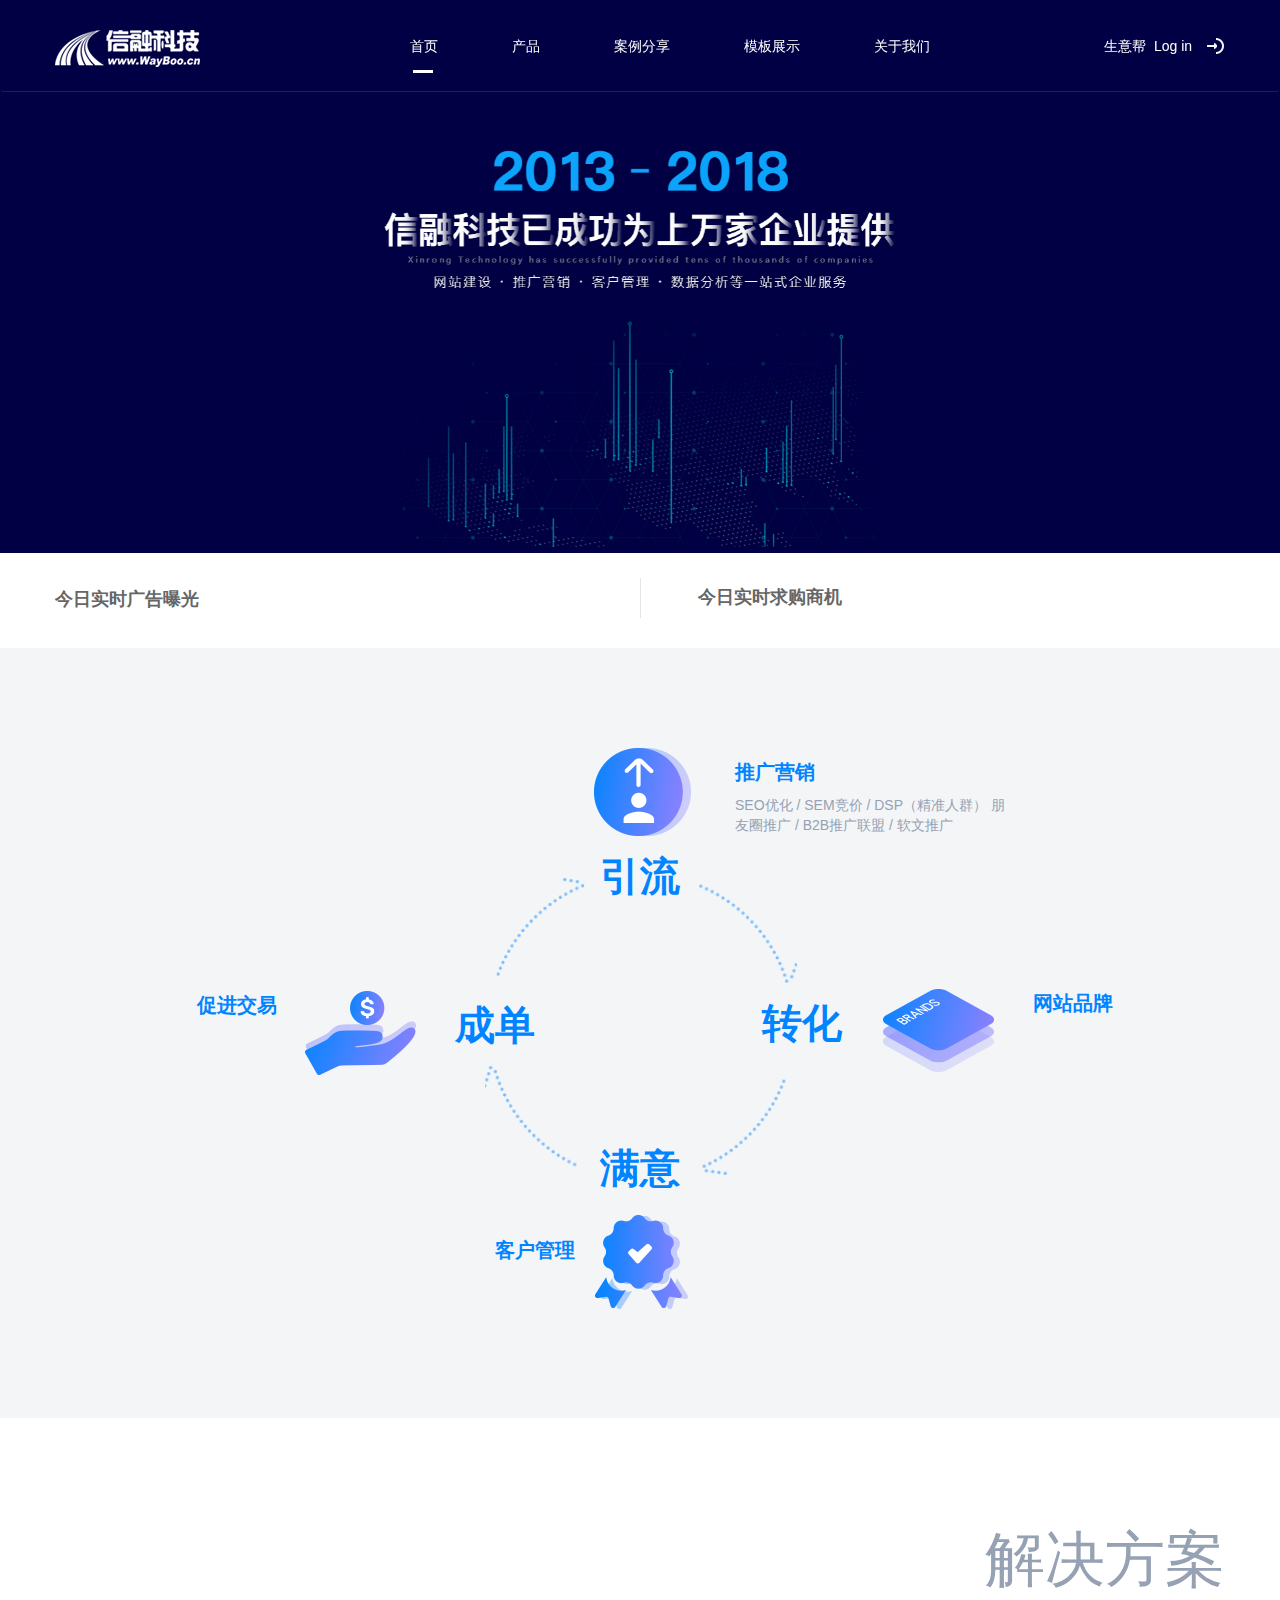
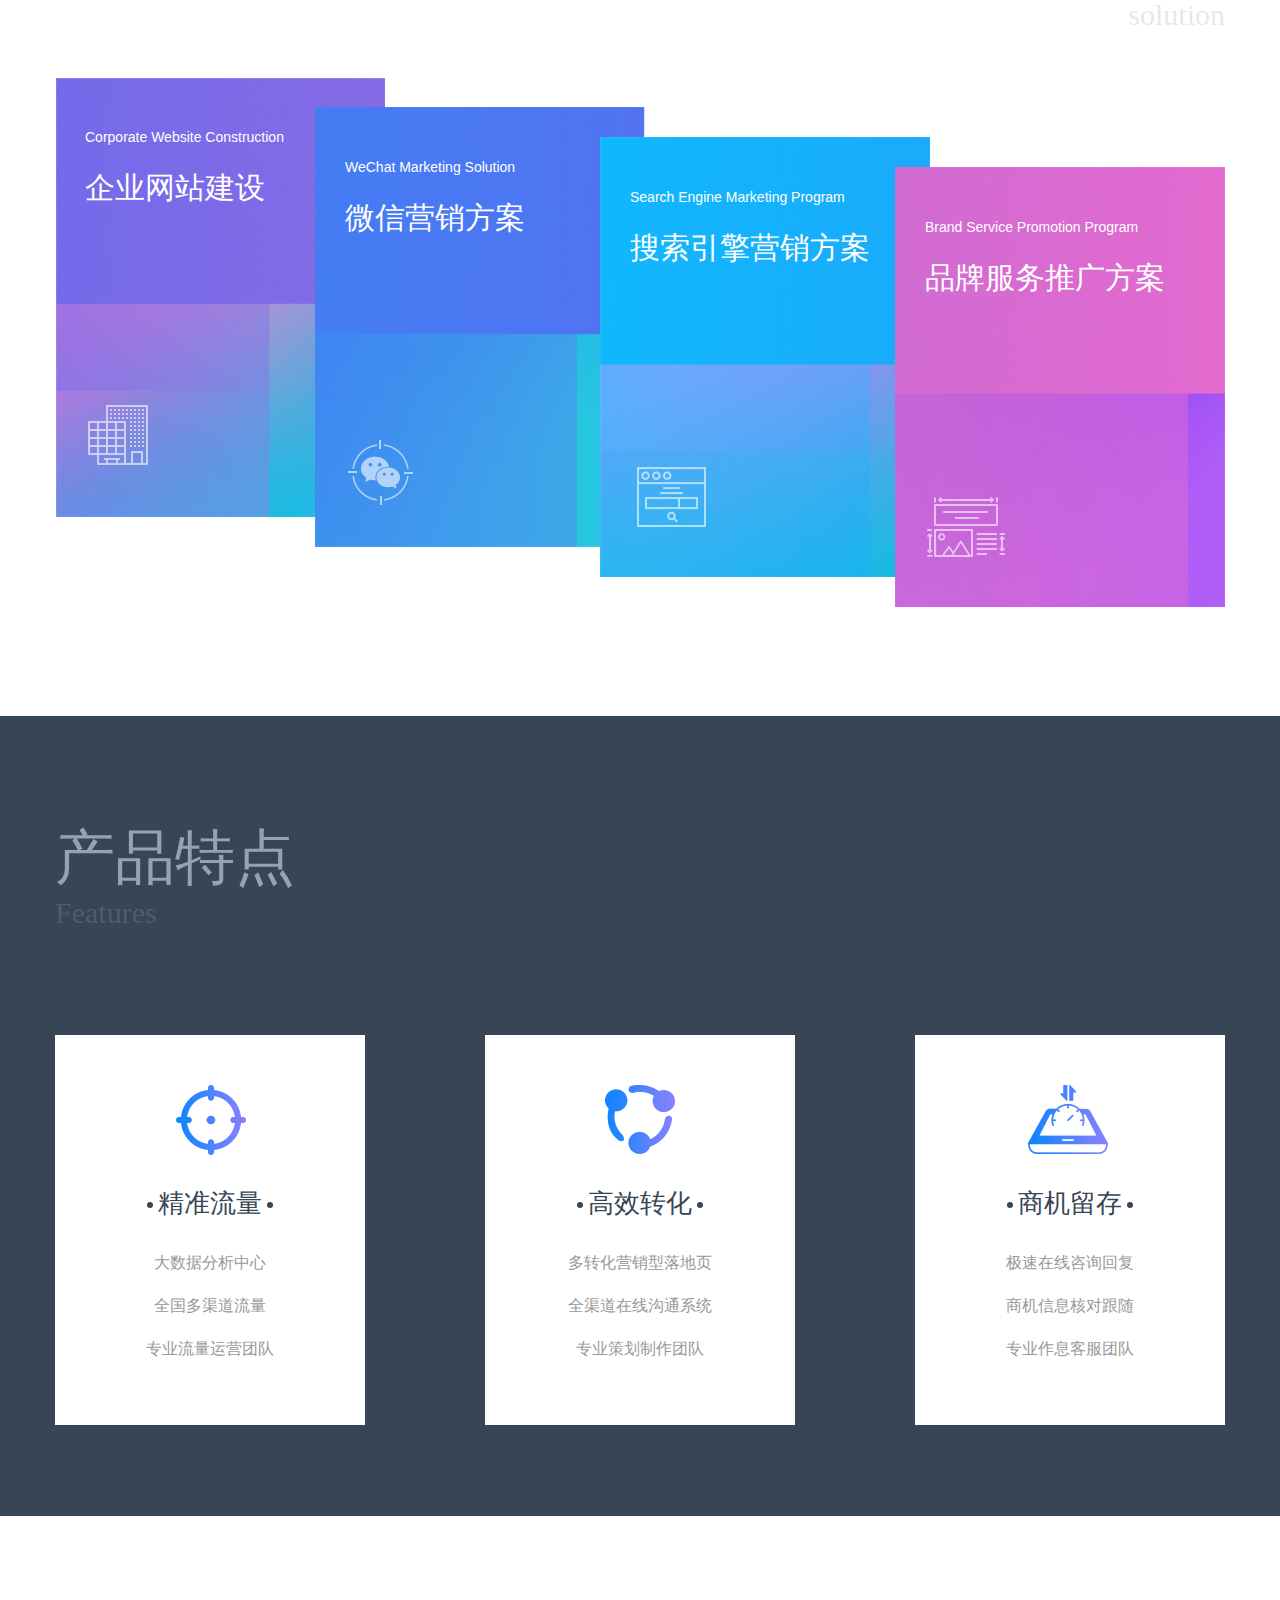
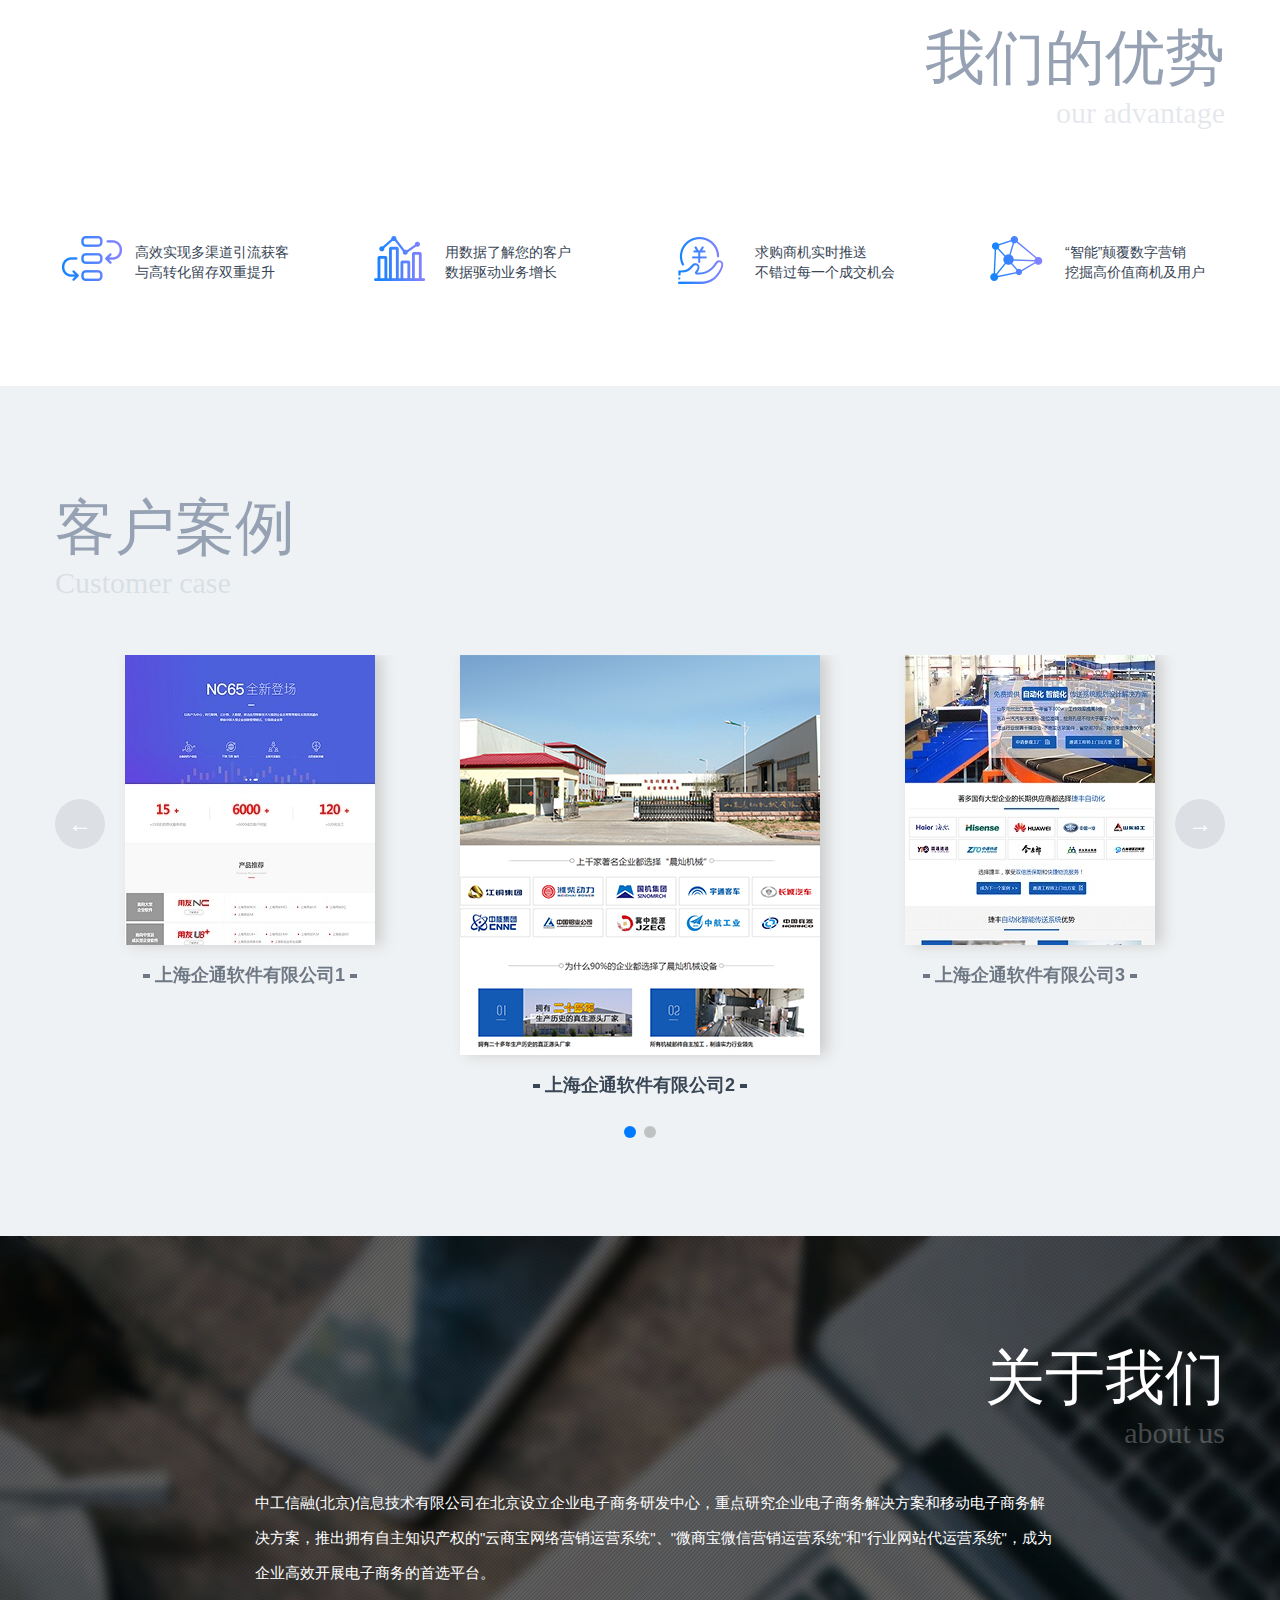
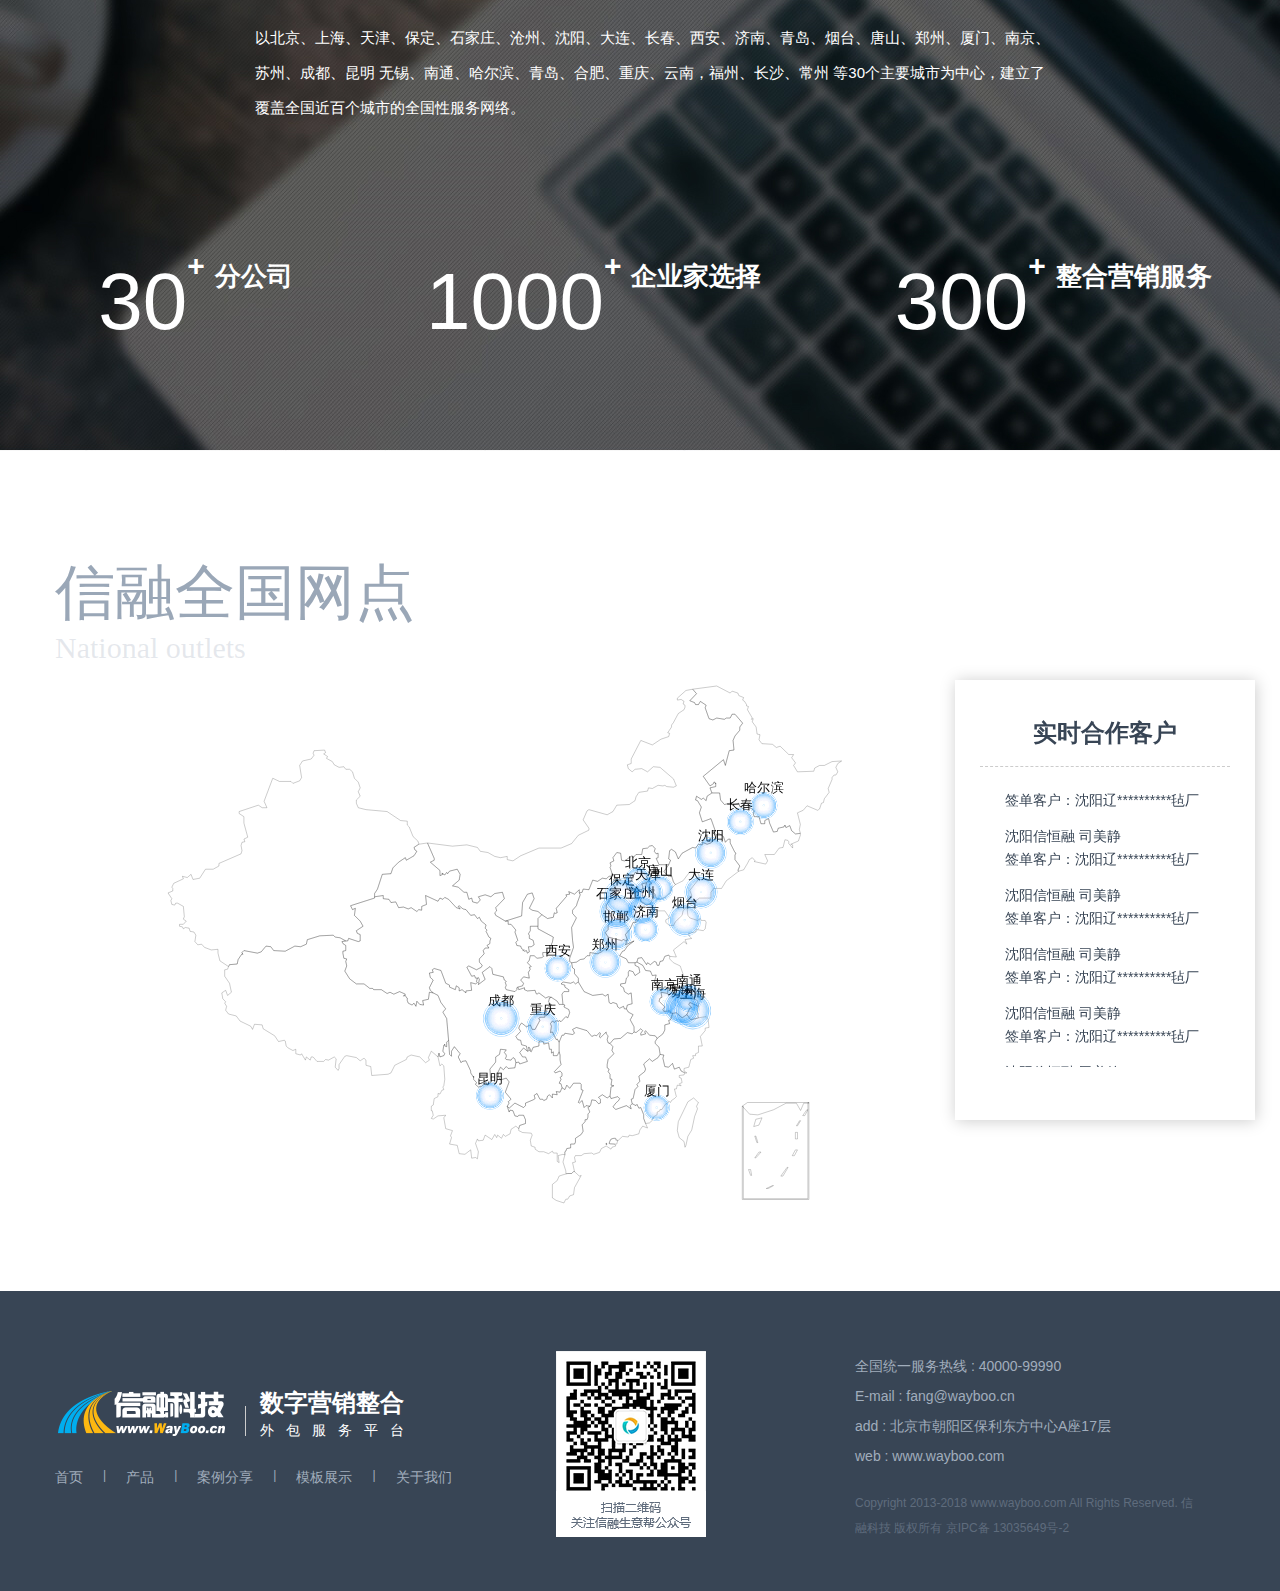
<file: index.html>
<!DOCTYPE html>
<html>
	<head>
		<meta charset="UTF-8">
		<meta name="renderer" content="webkit">
		<meta name="viewport" content="width=device-width, user-scalable=no, initial-scale=1.0, maximum-scale=1.0, minimum-scale=1.0">
		<title>信融官网</title>
		<link href="component/bootstrap/dist/css/bootstrap.css" rel="stylesheet">
		<link rel="stylesheet" type="text/css" href="css/animate.css"/>
		<link rel="stylesheet" type="text/css" href="css/swiper.min.css"/>
		<link rel="shortcut icon" href="images/logo.ico" type="image/x-icon"/>
		<link rel="stylesheet" type="text/css" href="css/base_c.css"/>
		<link rel="stylesheet" type="text/css" href="css/style.css"/>

		<!--[if lt IE 9]>
		<script src="component/html5shiv/html5shiv.min.js"></script>
		<script src="component/respond/respond.min.js"></script>
		<![endif]-->


	</head>
	<body>
		<!--顶部 导航-->
		<!--轮播图-->
		<div class="xr_banner">
			<nav class="xr_head navbar" data-spy="affix" data-offset-top="200">
				<div class="container">
					<div class="navbar-header">
						<div class="navbar-brand">
							<a href="#" class="logo">
								<img src="images/xr_logo.png" alt="">
							</a>
						</div>
						<button type="button" class="navbar-toggle collapsed" data-toggle="collapse" data-target="#bs-example-navbar-collapse-1">
							<span class="icon-bar"></span>
							<span class="icon-bar"></span>
							<span class="icon-bar"></span>
						</button>
					</div>
					<div class="collapse navbar-collapse hidden-md hidden-sm" id="bs-example-navbar-collapse-1">
						<ul class="nav navbar-nav hidden-md hidden-sm">
							<li><a href="#">首页</a>
                                <span></span>
                            </li>
							<li>
								<a href="#">产品</a>
								<div class="nav_tow">
									<dl>
										<dt>官网建设 </dt>
										<dd><a href="pages/marketing.html" target="_blank">营销官网<i></i></a></dd>
										<dd><a href="#">手机官网<i></i></a></dd>
										<dd><a href="#">全渠道客服系统</a></dd>
										<dd><a href="#">微信公众号</a></dd>
										<dd><a href="#">微信小程序<i></i></a></dd>
									</dl>
                                    <p></p>
									<dl>
										<dt>营销推广 </dt>
										<dd><a href="#">流量宝</a></dd>
										<dd><a href="#">直通车</a></dd>
										<dd><a href="#">SEO</a></dd>
										<dd><a href="#">SEM<i></i></a></dd>
										<dd><a href="#">朋友圈推广</a></dd>
										<dd><a href="#">精准人群推广</a></dd>
										<dd><a href="#">短信推广</a></dd>
									</dl>
                                    <p></p>
									<dl>
										<dt>品牌推广 </dt>
										<dd><a href="pages/cctv.html" target="_blank">CCTV品牌推广<i></i></a></dd>
										<dd><a href="pages/aaapinpai.html" target="_blank">AAA信用等级认证</a></dd>
										<dd><a href="#">中国推广联盟</a></dd>
									</dl>
                                    <p></p>
									<dl>
										<dt>增值服务 </dt>
										<dd><a href="pages/TrademarkRegistration.html" target="_blank">商标注册</a></dd>
										<dd><a href="pages/certification.html" target="_blank">高新技术企业认证<i></i></a></dd>
										<dd><a href="pages/accounts.html" target="_blank">代理记账</a></dd>
									</dl>
								</div>
							</li>
							<li><a href="#">案例分享</a></li>
							<li><a href="#">模板展示</a></li>
							<li><a href="#">关于我们</a></li>
							<li><a href="#">生意帮&nbsp;&nbsp;Log in
								<img src="images/syb_03.png" alt="">
							</a></li>
						</ul>
					</div>
				</div>
			</nav>
			<div id="carousel-example-generic" class="carousel slide" data-ride="carousel" >
				<div class="carousel-inner" role="listbox" id="banner">
					<div class="item active item1">
						<a href=""><img src="images/banner1_zmy_01.jpg" alt=""></a>
					</div>
					<div class="item item2">
                        <canvas id="space"></canvas>
                        <a href=""><img src="images/new_banner_01.png" alt=""></a>
					</div>

				</div>

			</div>
		</div>
		<!--实时信息-->
        <div class="info">
			<div class="xrhead_bottom">
				<div class="container" style="position: relative;">


				<div class="xrhead_bottomB clearfix row">
					<div class="xrhead_bottomLeft floatLeft col-xs-12">
						<!--<img src="images/head_b1.png"/>-->
						<span class="span">今日实时广告曝光</span>
						<span class="t_num t_num1"></span>
					</div>
					<div class="hidden-xs line"></div>
					<div class="xr_head_bottomRight floatRight col-xs-12">
						<!--<img src="images/head_b2.png" class="floatLeft"/>-->
						<span class="span floatLeft">今日实时求购商机</span>
						<div class="xr_head_bottomRight_lun floatLeft">
							<div id="bottomRight_lun">
								<ul></ul>
							</div>
						</div>
					</div>
				</div>
				</div>
			</div>
		</div>

        <!--流程-->
       <div class="step">
           <div class="container" style="position:relative;">
              <div class="center_img hidden-xs">

              </div>
               <div class="yinliu col-xs-12">
                   <img src="images/yinliu.png" alt="">
                   <div class="text">引流</div>
                   <div class="text_right">
                       <p>推广营销</p>
                       <p class="wow fadeInRight">SEO优化  /  SEM竞价  /  DSP（精准人群）
                           朋友圈推广  /  B2B推广联盟  /  软文推广</p>
                   </div>
               </div>
               <div class="zhaunhua col-xs-12">
                   <img src="images/zhuanhuan.png" alt="">
                   <div class="text">转化</div>
                   <div class="text_right">
                       <p>网站品牌</p>
                       <p class="wow fadeInRight" data-wow-delay=".4s">营销官网  /  手机官网  /  落地页
                           在线客服系统H5  /  微信小程序</p>
                   </div>
               </div>
               <div class="manyi col-xs-12">
                   <img src="images/manyi.png" alt="">
                   <div class="text">满意</div>
                   <div class="text_right">
                       <p>客户管理</p>
                       <p class="wow fadeInLeft" data-wow-delay=".6s">SCRM  SRA</p>
                   </div>
               </div>
               <div class="chengdan col-xs-12">
                   <img src="images/chengdan.png" alt="">
                   <div class="text">成单</div>
                   <div class="text_right">
                       <p>促进交易</p>
                       <p class="wow fadeInLeft" data-wow-delay=".5s">SCRM  /  短信群发  /  免费电话
                           自营销工具  /  智能化设计工具</p>
                   </div>
               </div>
           </div>
       </div>
        <!--解决方案-->
       <div class="solve">
           <div class="container">
               <div class="solve_tile">
                   <p>解决方案</p>
                   <p>solution</p>
               </div>
               <div class="lists">
                  <div class="cases1">
                      <p>Brand Service Promotion Program</p>
                      <p>品牌服务推广方案</p>
                      <img src="images/sma3.png" alt="">
                      <div class="hide_text">
                          CCTV央视推广<br/>
                          AAA企业信用等级认证<br/>
                          中国产品联盟<br/>
                          ...
                      </div>
                  </div>
                   <div class="cases2">
                       <p>Search Engine Marketing Program</p>
                       <p>搜索引擎营销方案</p>
                       <img src="images/sma4.png" alt="">
                       <div class="hide_text">
                           搜索引擎优化<br/>
                           搜索引擎推广<br/>
                           ...
                       </div>
                   </div>
                   <div class="cases3">
                       <p>WeChat Marketing Solution</p>
                       <p>微信营销方案</p>
                       <img src="images/sma2.png" alt="">
                       <div class="hide_text">
                           朋友圈推广<br/>
                           精准人群推广<br/>
                           ...
                       </div>
                   </div>
                   <div class="cases4">
                       <p>Corporate Website Construction</p>
                       <p>企业网站建设</p>
                       <img src="images/sma1.png" alt="">
                       <div class="hide_text">
                           营销网站<br/>
                           手机网站<br/>
                           全渠道客服系统<br/>
                           微信公众号<br/>
                           ...
                       </div>
                   </div>
               </div>
           </div>
       </div>
       <!--产品特点-->
        <div class="point">
            <div class="container">
                <div class="solve_tile">
                    <p>产品特点</p>
                    <p>Features</p>
                </div>
                    <div class="point_list">
                    <div class="points1">
                        <img src="images/jz.png" alt="">
                        <p class="one"><span></span>精准流量<span></span></p>
                        <p class="two">大数据分析中心</p>
                        <p class="three">全国多渠道流量</p>
                        <p class="four">专业流量运营团队</p>
                    </div>
                    <div class="points2">
                        <img src="images/zh.png" alt="">
                        <p class="one"><span></span>高效转化<span></span></p>
                        <p class="two">多转化营销型落地页</p>
                        <p class="three">全渠道在线沟通系统</p>
                        <p class="four">专业策划制作团队</p>
                    </div>
                    <div class="points3">
                        <img src="images/sj.png" alt="">
                        <p class="one"><span></span>商机留存<span></span></p>
                        <p class="two">极速在线咨询回复</p>
                        <p class="three">商机信息核对跟随</p>
                        <p class="four">专业作息客服团队</p>
                    </div>
                </div>
            </div>
        </div>
        <!--优势-->
        <div class="goods">
            <div class="container">
                <div class="solve_tile">
                    <p>我们的优势</p>
                    <p>our advantage</p>
                </div>
                <div class="goods_list">
                    <div class="good1">
                        <img src="images/small1.png" alt="">
                        <p>高效实现多渠道引流获客</p>
                        <p>与高转化留存双重提升</p>
                    </div>
                    <div class="good2">
                        <img src="images/small2.png" alt="">
                        <p>用数据了解您的客户</p>
                        <p>数据驱动业务增长</p>
                    </div>
                    <div class="good3">
                        <img src="images/small3.png" alt="">
                        <p>求购商机实时推送</p>
                        <p>不错过每一个成交机会</p>
                    </div>
                    <div class="good4">
                        <img src="images/small4.png" alt="">
                        <p>“智能”颠覆数字营销</p>
                        <p>挖掘高价值商机及用户</p>
                    </div>
                </div>
            </div>
        </div>
        <!--客户案例-->
        <div class="cases">
           <div class="container" style="position: relative;">
               <div class="solve_tile">
                   <p>客户案例</p>
                   <p>Customer case</p>
               </div>
               <!--<div class="pre_banner_3d">-->

                   <!--<div class="banner_tree">-->
                       <!--<div class="left_btn color_font">←</div>-->
                       <!--<div class="right_btn color_font">→</div>-->
                       <!--<ul class="show_s_ui">-->
                           <!--<li>-->
                               <!--<a href="#"><img src="images/1.jpg" alt=""></a>-->
                               <!--<div><span></span>上海企通软件有限公司<span></span></div>-->
                           <!--</li>-->
                           <!--<li>-->
                               <!--<a href="#"><img src="images/2.jpg" alt=""></a>-->
                               <!--<div><span></span>上海企通软件有限公司<span></span></div>-->
                           <!--</li>-->
                           <!--<li>-->
                               <!--<a href="#"><img src="images/3.jpg" alt=""></a>-->
                               <!--<div><span></span>上海企通软件有限公司<span></span></div>-->
                           <!--</li>-->
                           <!--<li>-->
                               <!--<a href="#"><img src="images/4.jpg" alt=""></a>-->
                           <!--</li>-->
                           <!--<li>-->
                               <!--<a href="#"><img src="images/5.jpg" alt=""></a>-->
                           <!--</li>-->
                           <!--<li>-->
                               <!--<a href="#"><img src="images/6.jpg" alt=""></a>-->
                               <!--<div><span></span>上海企通软件有限公司<span></span></div>-->
                           <!--</li>-->
                           <!--&lt;!&ndash;<li>&ndash;&gt;-->
                               <!--&lt;!&ndash;<a href="#"><img src="images/case_list1.jpg" alt=""></a>&ndash;&gt;-->
                           <!--&lt;!&ndash;</li>&ndash;&gt;-->
                           <!--&lt;!&ndash;<li>&ndash;&gt;-->
                               <!--&lt;!&ndash;<a href="#"><img src="images/case_list1.jpg" alt=""></a>&ndash;&gt;-->
                               <!--&lt;!&ndash;<div><span></span>上海企通软件有限公司<span></span></div>&ndash;&gt;-->
                           <!--&lt;!&ndash;</li>&ndash;&gt;-->
                       <!--</ul>-->
                   <!--</div>-->
               <!--</div>-->
               <div class="swiper-container">
                   <div class="swiper-wrapper">
                       <div class="swiper-slide"><a href="#">
                           <img src="images/1.jpg" alt=""></a>
                           <p><span></span>上海企通软件有限公司1<span></span></p>
                       </div>
                       <div class="swiper-slide"><a href="#"><img src="images/2.jpg" alt=""></a>
                           <p><span></span>上海企通软件有限公司2<span></span></p>
                       </div>
                       <div class="swiper-slide"><a href="#"><img src="images/3.jpg" alt=""></a>
                           <p><span></span>上海企通软件有限公司3<span></span></p>
                       </div>
                       <div class="swiper-slide"><a href="#"><img src="images/4.jpg" alt=""></a>
                           <p><span></span>上海企通软件有限公司4<span></span></p>
                       </div>
                       <div class="swiper-slide"><a href="#"><img src="images/5.jpg" alt=""></a>
                           <p><span></span>上海企通软件有限公司5<span></span></p>
                       </div>
                       <div class="swiper-slide"><a href="#"><img src="images/6.jpg" alt=""></a>
                           <p><span></span>上海企通软件有限公司6<span></span></p>
                       </div>
                   </div>
                   <!-- 如果需要分页器 -->
                   <div class="swiper-pagination"></div>

                   <!-- 如果需要导航按钮 -->


               </div>
               <div class="swiper-button-prev hidden-xs">←</div>
               <div class="swiper-button-next hidden-xs">→</div>
           </div>
        </div>

        <!--关于我们-->
        <div class="about">
            <div class="container">

            <div class="xr_mainbox4" id="news">
                <div class="solve_tile">
                    <p>关于我们</p>
                    <p>about us</p>
                </div>
                <div class="about_box">
                    <p>
                        中工信融(北京)信息技术有限公司在北京设立企业电子商务研发中心，重点研究企业电子商务解决方案和移动电子商务解决方案，推出拥有自主知识产权的"云商宝网络营销运营系统"、"微商宝微信营销运营系统"和"行业网站代运营系统"，成为企业高效开展电子商务的首选平台。
                    </p>
                    <p>
                        以北京、上海、天津、保定、石家庄、沧州、沈阳、大连、长春、西安、济南、青岛、烟台、唐山、郑州、厦门、南京、苏州、成都、昆明
                        无锡、南通、哈尔滨、青岛、合肥、重庆、云南，福州、长沙、常州
                        等30个主要城市为中心，建立了覆盖全国近百个城市的全国性服务网络。
                    </p>
                    <ul class="about_list clearfix">
                        <li>
                            <span id="xr_1">30</span>
                            <b>+</b>
                            <i>分公司</i>
                        </li>
                        <li style="margin: 0 90px;">
                            <span id="xr_2">1000</span>
                            <b>+</b>
                            <i>企业家选择</i>
                        </li>
                        <li>
                            <span id="xr_3">300</span>
                            <b>+</b>
                            <i>整合营销服务</i>
                        </li>
                    </ul>
                </div>
            </div>
            </div>
        </div>
        <!--地图-->
        <div class="map">
            <div class="container">
                <div class="xr_mainbox5" id="about">
                    <div class="solve_tile">
                        <p>信融全国网点</p>
                        <p>National outlets</p>
                    </div>
                    <div id="mapbox" class="clearfix">
                        <div class="wayboo_mapRight" id="map">
                        </div>
                        <div class="mapbox_list">
                            <h1>实时合作客户</h1>
                            <div class="mapbox_listBox">
                                <ul>
                                    <li>
                                        <p>沈阳信恒融 司美静</p>
                                        <p>签单客户：沈阳辽**********毡厂</p>
                                    </li>
                                    <li>
                                        <p>沈阳信恒融 司美静</p>
                                        <p>签单客户：沈阳辽**********毡厂</p>
                                    </li>
                                    <li>
                                        <p>沈阳信恒融 司美静</p>
                                        <p>签单客户：沈阳辽**********毡厂</p>
                                    </li>
                                    <li>
                                        <p>沈阳信恒融 司美静</p>
                                        <p>签单客户：沈阳辽**********毡厂</p>
                                    </li>
                                    <li>
                                        <p>沈阳信恒融 司美静</p>
                                        <p>签单客户：沈阳辽**********毡厂</p>
                                    </li>
                                    <li>
                                        <p>沈阳信恒融 司美静</p>
                                        <p>签单客户：沈阳辽**********毡厂</p>
                                    </li>
                                    <li>
                                        <p>沈阳信恒融 司美静</p>
                                        <p>签单客户：沈阳辽**********毡厂</p>
                                    </li>
                                    <li>
                                        <p>沈阳信恒融 司美静</p>
                                        <p>签单客户：沈阳辽**********毡厂</p>
                                    </li>
                                </ul>
                            </div>
                        </div>
                    </div>
                </div>
            </div>
        </div>
        <!--顶部-->
        <div class="goTo glyphicon glyphicon-menu-up" title="回到顶部">

        </div>
        <!--底部-->
        <div class="footer">
            <div class="container">
              <div class="left_f">
                  <a href="#"><img src="images/footer_logo.png" alt=""></a>
                  <span></span>
                  <p>数字营销整合</p>
                  <p class="second">外包服务平台</p>
                  <ul class="hidden-xs">
                      <li><a href="#">首页</a></li>
                      <li>|</li>
                      <li><a href="#">产品</a></li>
                      <li>|</li>
                      <li><a href="#">案例分享</a></li>
                      <li>|</li>
                      <li><a href="#">模板展示</a></li>
                      <li>|</li>
                      <li><a href="#">关于我们</a></li>
                  </ul>
              </div>
                <div class="middle_f">
                    <img src="images/erweima.png" alt="">
                </div>
                <div class="right_f">
                    <p>全国统一服务热线 : 40000-99990</p>
                    <p>E-mail : fang@wayboo.cn</p>
                    <p>add : 北京市朝阳区保利东方中心A座17层</p>
                    <p>web : www.wayboo.com</p>
                    <p>Copyright 2013-2018 www.wayboo.com All Rights Reserved.
                        信融科技 版权所有 京IPC备 13035649号-2</p>
                </div>
            </div>
        </div>
		<script src="js/jquery.min.js" type="text/javascript" charset="utf-8"></script>
		<script src="component/bootstrap/dist/js/bootstrap.min.js"></script>
		<script src="js/digitalScroll.js" type="text/javascript" charset="utf-8"></script>
		<script src="js/swiper.min.js" type="text/javascript" charset="utf-8"></script>
		<script src="js/scroll.js" type="text/javascript" charset="utf-8"></script>
		<script src="js/map.js" type="text/javascript" charset="utf-8"></script>
		<script src="js/echarts.js" type="text/javascript" charset="utf-8"></script>
		<script src="js/canvas.js" type="text/javascript" charset="utf-8"></script>
		<script src="js/wow.min.js" type="text/javascript" charset="utf-8"></script>
		<script src="js/muma.js" type="text/javascript" charset="utf-8"></script>
		<script src="js/scrollReveal.js" type="text/javascript" charset="utf-8"></script>
        <script src="js/index.js" type="text/javascript" charset="utf-8"></script>
        <script>
            $(function () {
                window.scrollReveal = new scrollReveal();

                var mySwiper = new Swiper ('.swiper-container', {
                    slidesPerView: 3,
//                    spaceBetween: 30,
                    slidesPerGroup: 3,
                    loop: true,
                    loopFillGroupWithBlank: true,
                    // 如果需要分页器

                    breakpoints: {
                        1024: {
                            slidesPerView: 3,
                            spaceBetween: 40,
                        },
                        768: {
                            slidesPerView: 3,
                            spaceBetween: 30,
                        },
                        640: {
                            slidesPerView: 1,
//                            spaceBetween: 20,
                            slidesPerGroup: 1,
                        },
                        320: {
                            slidesPerView: 1,
                            slidesPerGroup: 1,
                        }
                    },
                    pagination: {
                        el: '.swiper-pagination',
                        clickable: true
                    },
                    // 如果需要前进后退按钮
                    navigation: {
                        nextEl: '.swiper-button-next',
                        prevEl: '.swiper-button-prev'
                    }
                });

                wow = new WOW({
                    animateClass: 'animated'
                });
                wow.init();
            })

        </script>
    </body>
</html>
</file>
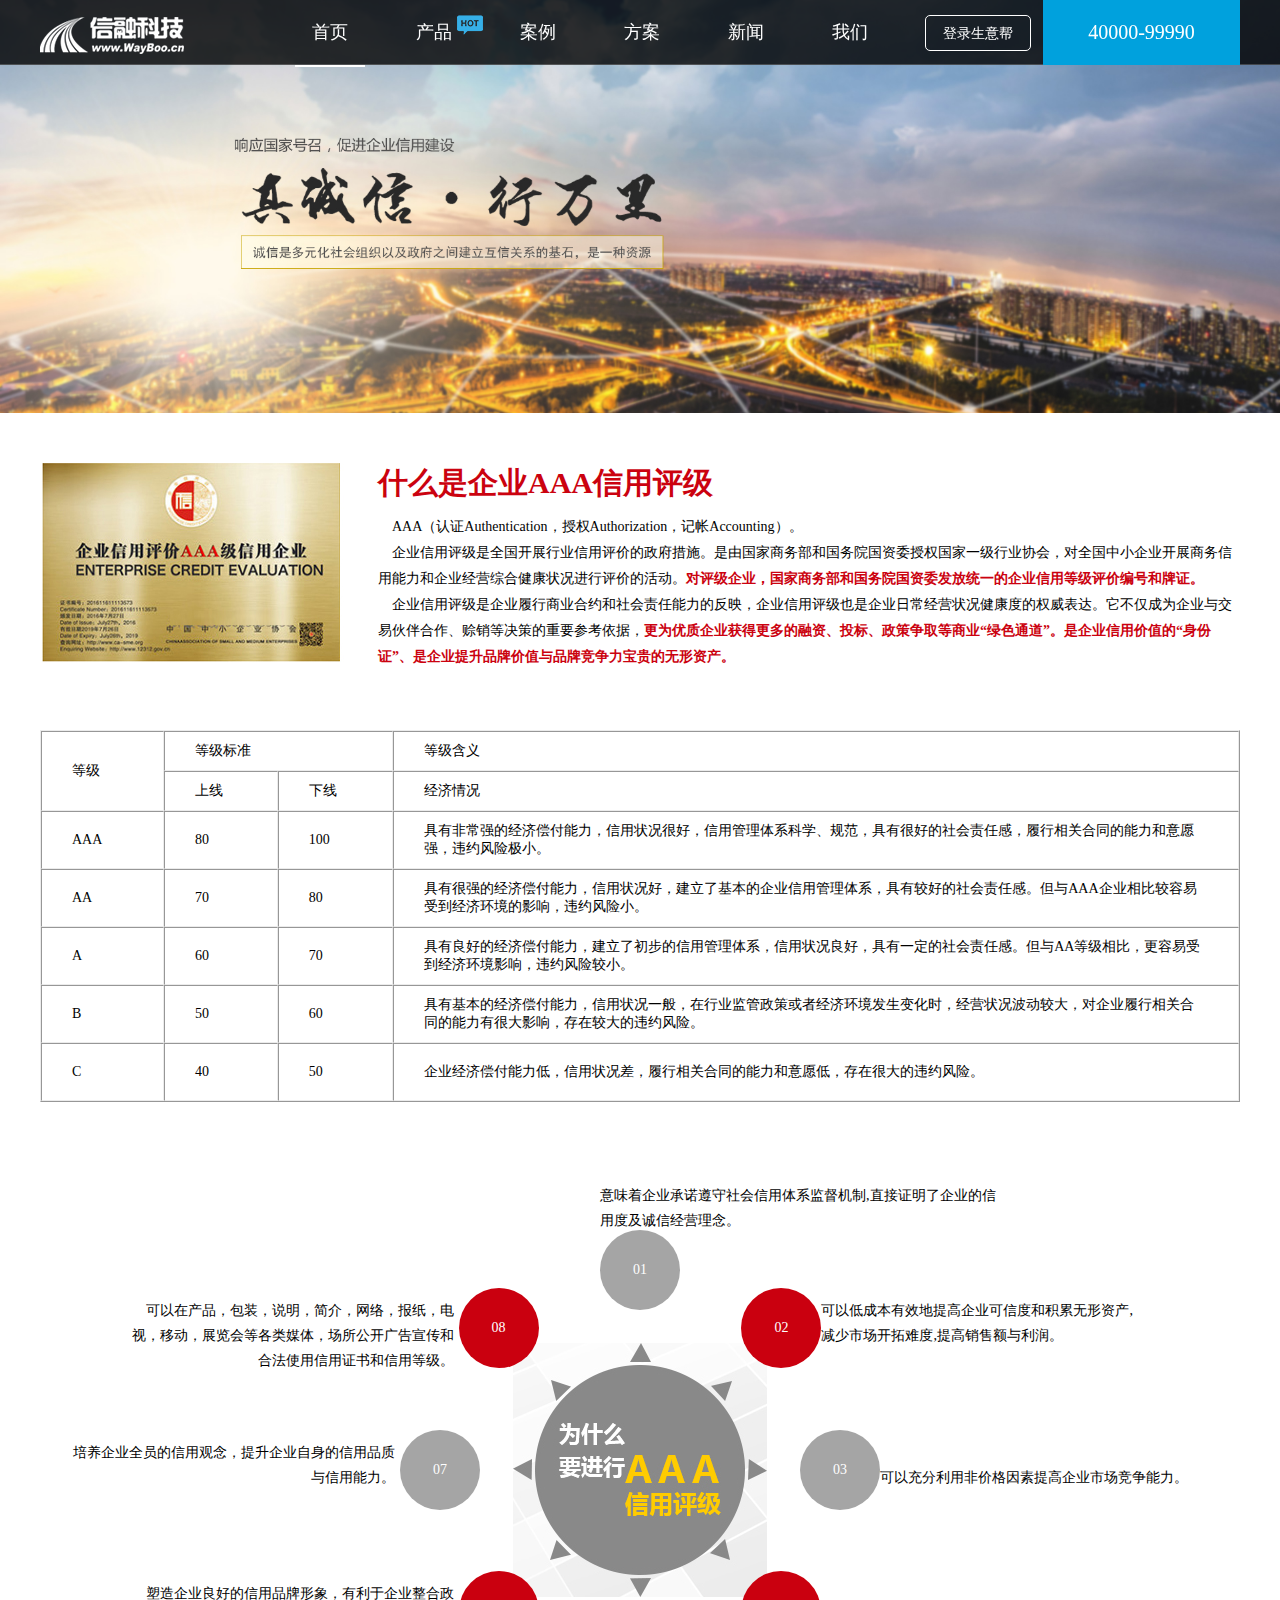
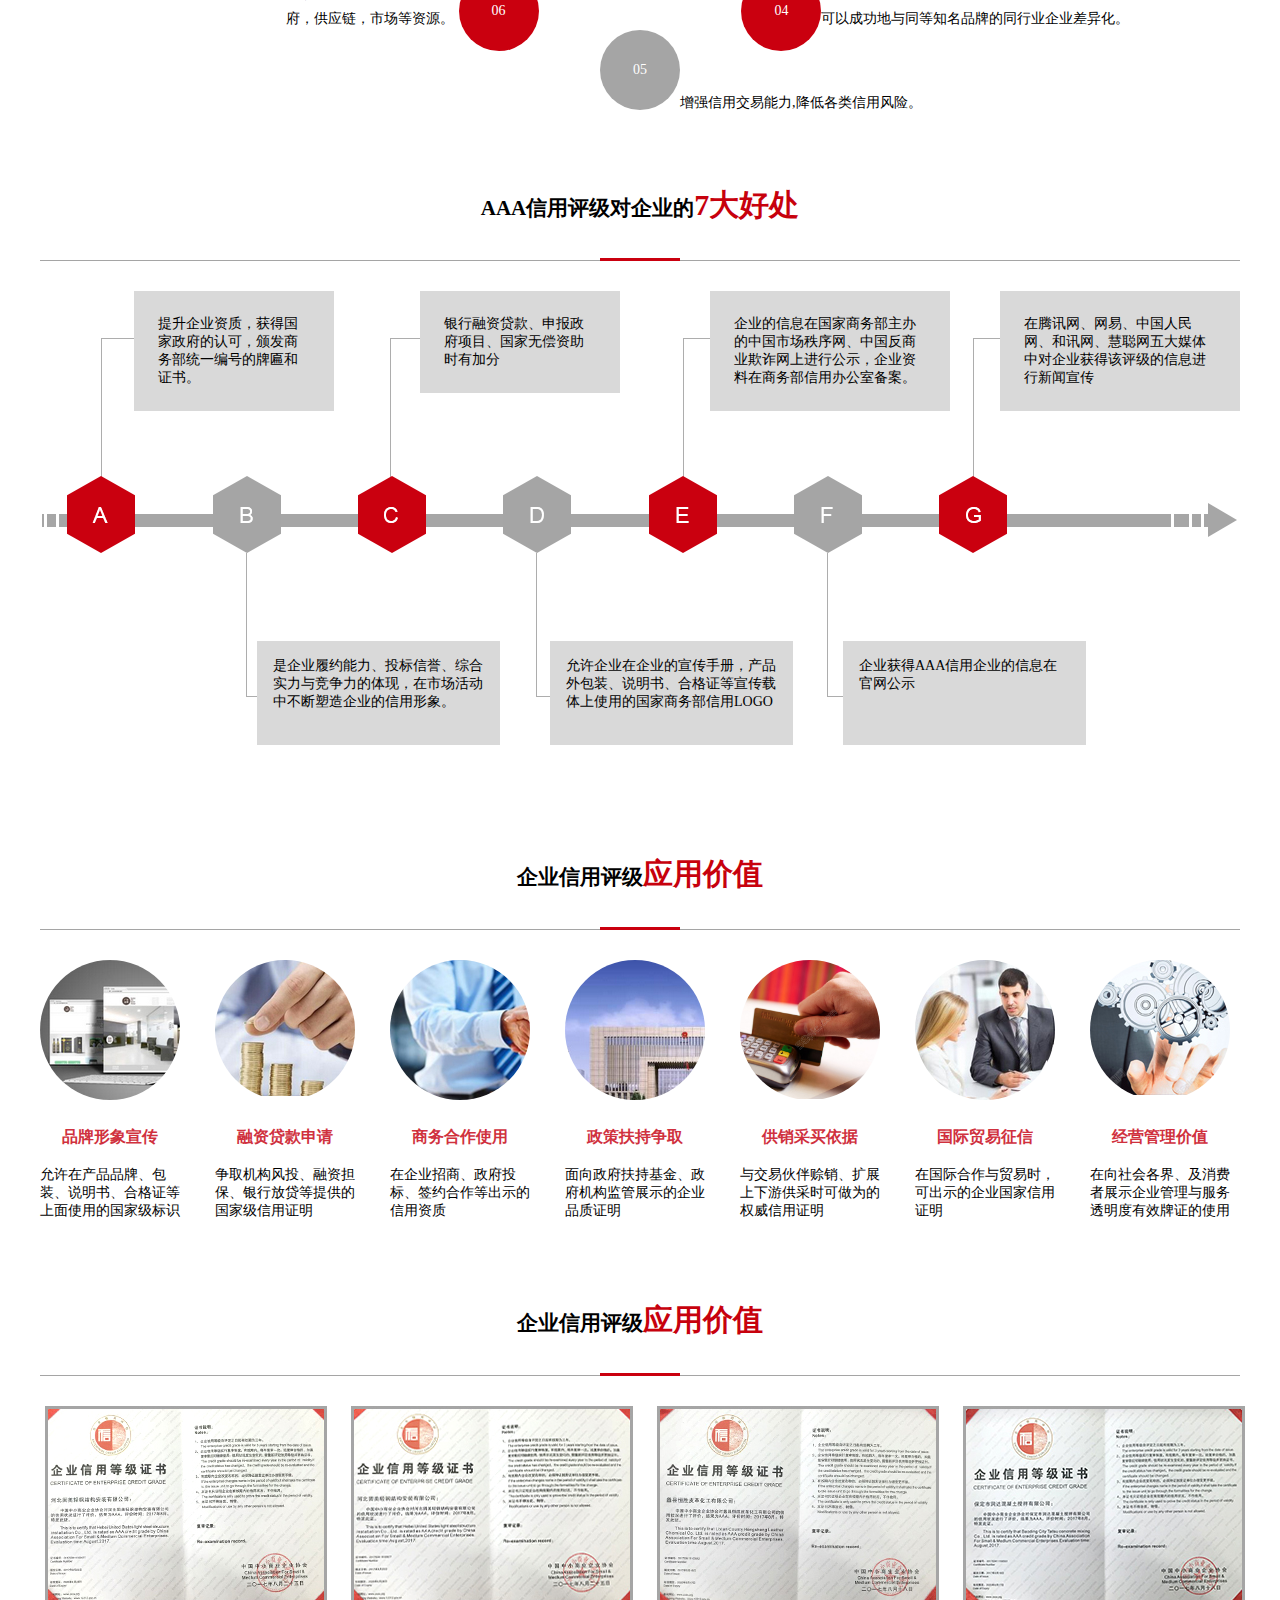
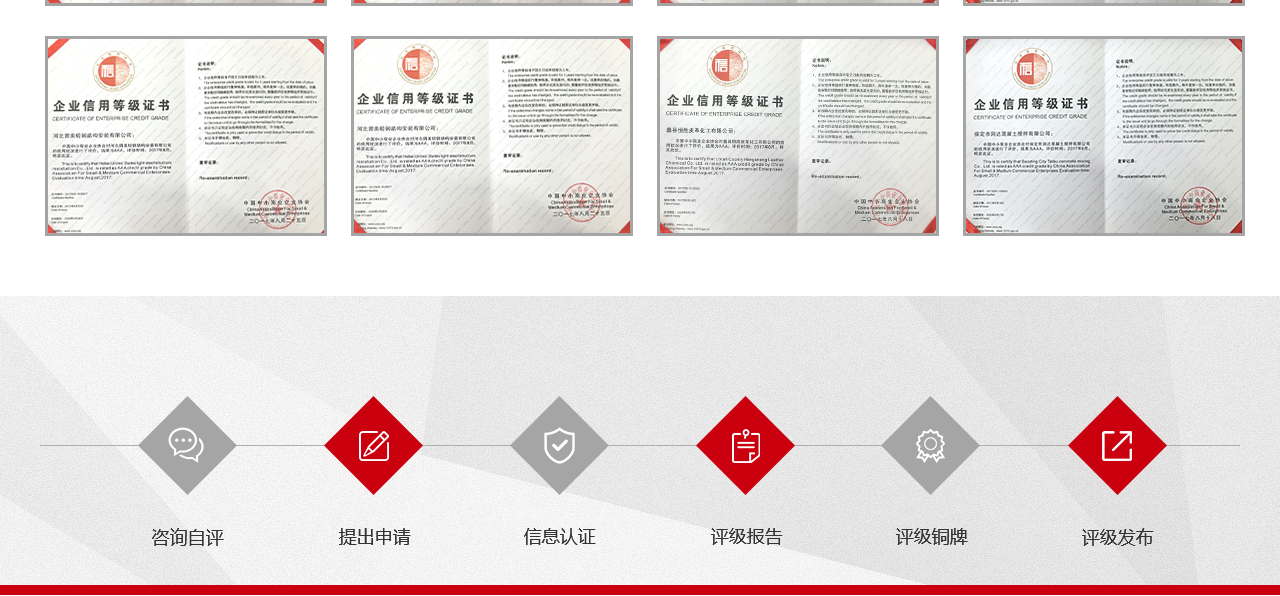
<file: pages/aaapinpai.html>
<!DOCTYPE html>
<html>
	<head>
		<meta charset="UTF-8">
		<title></title>
		<link rel="stylesheet" type="text/css" href="../scss/style.css"/>
		<style type="text/css">
			.head{
				background: rgba(0,0,0,0.8);
			}
		</style>
	</head>
	<body>		
		<div class="head">
			<nav class="head_nav clearfix">
				<div class="head_logo"><img src="../img/head/logo_03.png"/></div>
				<ul class="head_list clearfix">
					<li class="current_page_item"><a href="../index.html">首页</a></li>
					<li>
						<a href="#">产品<i></i></a>
						<div class="head_listChild">
							<dl>								
								<dt>官网建设 </dt>
								<dd><a href="marketing.html" target="_blank">营销官网</a></a><i></i></dd>
								<dd><a href="#">手机官网</a><i></i></dd>
								<dd><a href="#">全渠道客服系统</a></dd>
								<dd><a href="#">微信公众号</a></dd>
								<dd><a href="#">微信小程序</a><i></i></dd>
							</dl>
							<dl>
								<dt>营销推广 </dt>
								<dd><a href="#">SEO</dd>
								<dd><a href="#">SEM</a><i></i></dd>
								<dd><a href="#">朋友圈推广</a></dd>
								<dd><a href="#">精准人群推广</a></dd>
								<dd><a href="#">短信推广</a></dd>
							</dl>
							<dl>
								<dt>品牌推广 </dt>
								<dd><a href="cctv.html" target="_blank">CCTV品牌推广</a><i></i></dd>
								<dd><a href="aaapinpai.html" target="_blank">AAA信用等级认证</a></dd>
								<dd><a href="#">中国推广联盟</a></dd>
							</dl>
							<dl>
								<dt>增值服务 </dt>
								<dd><a href="TrademarkRegistration.html" target="_blank">商标注册</a></dd>
								<dd><a href="certification.html" target="_blank">高新技术企业认证</a><i></i></dd>
								<dd><a href="accounts.html" target="_blank">代理记账</a></dd>
							</dl>
						</div>
					</li>
					<li>
						<a href="#">案例</a>
					</li>
					<li>
						<a href="#">方案</a>
					</li>
					<li>
						<a href="#">新闻</a>
					</li>
					<li><a href="#">我们</a></li>
				</ul>
				<ol class="head_listR clearfix">
					<li><a href="http://syb.wayboo.com" target="_blank">登录生意帮</a></li>
					<li>40000-99990</li>
				</ol>
			</nav>
		</div>
		<div class="attestation">
			<div class="A_section1">
				<img src="../img/pagesimg/3A/images/AAA_02.jpg" width="100%"/>
			</div>
			<div class="A_section2 clearfix">
				<div class="clearfix">
					<div class="A_section2Left">
						<img src="../img/pagesimg/3A/images/3A_left.jpg"/>
					</div>
					<div class="A_section2Right">
						<h2>什么是企业AAA信用评级</h2>
						<p>AAA（认证Authentication，授权Authorization，记帐Accounting）。</p>
						<p>企业信用评级是全国开展行业信用评价的政府措施。是由国家商务部和国务院国资委授权国家一级行业协会，对全国中小企业开展商务信用能力和企业经营综合健康状况进行评价的活动。<span>对评级企业，国家商务部和国务院国资委发放统一的企业信用等级评价编号和牌证。</span></p>
						<p>企业信用评级是企业履行商业合约和社会责任能力的反映，企业信用评级也是企业日常经营状况健康度的权威表达。它不仅成为企业与交易伙伴合作、赊销等决策的重要参考依据，<span>更为优质企业获得更多的融资、投标、政策争取等商业“绿色通道”。是企业信用价值的“身份证”、是企业提升品牌价值与品牌竞争力宝贵的无形资产。</span></p>
					</div>
				</div>
				<div class="A_section2Table">
					<table border="1" cellpadding="0" cellspacing="0">
						<tr>
							<td rowspan="2" width="123px" height="58px">等级</td>
							<td colspan="2" width="254px">等级标准</td>
							<td>等级含义</td>
						</tr>
						<tr>
							<td>上线</td>
							<td>下线</td>
							<td>经济情况</td>
						</tr>
						<tr>
							<td>AAA</td>
							<td>80</td>
							<td>100</td>
							<td>具有非常强的经济偿付能力，信用状况很好，信用管理体系科学、规范，具有很好的社会责任感，履行相关合同的能力和意愿强，违约风险极小。</td>
						</tr>
						<tr>
							<td>AA</td>
							<td>70</td>
							<td>80</td>
							<td>具有很强的经济偿付能力，信用状况好，建立了基本的企业信用管理体系，具有较好的社会责任感。但与AAA企业相比较容易受到经济环境的影响，违约风险小。</td>
						</tr>
						<tr>
							<td>A</td>
							<td>60</td>
							<td>70</td>
							<td>具有良好的经济偿付能力，建立了初步的信用管理体系，信用状况良好，具有一定的社会责任感。但与AA等级相比，更容易受到经济环境影响，违约风险较小。</td>
						</tr>
						<tr>
							<td>B</td>
							<td>50</td>
							<td>60</td>
							<td>具有基本的经济偿付能力，信用状况一般，在行业监管政策或者经济环境发生变化时，经营状况波动较大，对企业履行相关合同的能力有很大影响，存在较大的违约风险。</td>
						</tr>
						<tr>
							<td height="58px">C</td>
							<td>40</td>
							<td>50</td>
							<td>企业经济偿付能力低，信用状况差，履行相关合同的能力和意愿低，存在很大的违约风险。</td>
						</tr>
					</table>
				</div>
				<div class="A_section2Radio">
					<div class="A_section2RadioB">					
						<div class="A_section2RadioList">05
							<p><br /><br />增强信用交易能力,降低各类信用风险。</p>
						</div>
						<div class="A_section2RadioList">
							04<p><br />可以成功地与同等知名品牌的同行业企业差异化。</p>
						</div>
						<div class="A_section2RadioList">
							03<p><br />可以充分利用非价格因素提高企业市场竞争能力。</p>
						</div>
						<div class="A_section2RadioList">
							02 
							<p>可以低成本有效地提高企业可信度和积累无形资产,减少市场开拓难度,提高销售额与利润。</p>
						</div>
						<div class="A_section2RadioList">
							01
							<p style="margin-top: -127px;padding: 0;">意味着企业承诺遵守社会信用体系监督机制,直接证明了企业的信用度及诚信经营理念。</p>
						</div>
						<div class="A_section2RadioList">
							08<p class="A_section2RadioList_L">可以在产品，包装，说明，简介，网络，报纸，电视，移动，展览会等各类媒体，场所公开广告宣传和合法使用信用证书和信用等级。</p>
						</div>
						<div class="A_section2RadioList">
							07<p class="A_section2RadioList_L">培养企业全员的信用观念，提升企业自身的信用品质与信用能力。</p>
						</div>
						<div class="A_section2RadioList">
							06<p class="A_section2RadioList_L">塑造企业良好的信用品牌形象，有利于企业整合政府，供应链，市场等资源。</p>
						</div>
					</div>
				</div>
			</div>
			<div class="A_section3">
				<h2>
					AAA信用评级对企业的<span>7大好处</span><i></i>
				</h2>
				<div class="A_section3_BOX">
					<ul class="A_section3_top clearfix">
						<li>在腾讯网、网易、中国人民网、和讯网、慧聪网五大媒体中对企业获得该评级的信息进行新闻宣传</li>
						<li>企业的信息在国家商务部主办的中国市场秩序网、中国反商业欺诈网上进行公示，企业资料在商务部信用办公室备案。</li>
						<li>银行融资贷款、申报政府项目、国家无偿资助时有加分</li>
						<li>提升企业资质，获得国家政府的认可，颁发商务部统一编号的牌匾和证书。</li>
					</ul>
					<ul class="A_section3_bottom clearfix">
						<li>企业获得AAA信用企业的信息在官网公示</li>
						<li>允许企业在企业的宣传手册，产品外包装、说明书、合格证等宣传载体上使用的国家商务部信用LOGO</li>
						<li>是企业履约能力、投标信誉、综合实力与竞争力的体现，在市场活动中不断塑造企业的信用形象。</li>
					</ul>
				</div>
				<h2>
					企业信用评级<span>应用价值</span><i></i>
				</h2>
				<ul class="A_section3_worth clearfix">
					<li>
						<p class="A_section3_worthIMG"><img src="../img/pagesimg/3A/images/q1.jpg"/></p>
						<h5>品牌形象宣传</h5>
						<p class="A_section3_worthTXT">允许在产品品牌、包装、说明书、合格证等上面使用的国家级标识</p>
					</li>
					<li>
						<p class="A_section3_worthIMG"><img src="../img/pagesimg/3A/images/q2.jpg"/></p>
						<h5>融资贷款申请</h5>
						<p class="A_section3_worthTXT">争取机构风投、融资担保、银行放贷等提供的国家级信用证明</p>
					</li>
					<li>
						<p class="A_section3_worthIMG"><img src="../img/pagesimg/3A/images/q3.jpg"/></p>
						<h5>商务合作使用</h5>
						<p class="A_section3_worthTXT">在企业招商、政府投标、签约合作等出示的信用资质</p>
					</li>
					<li>
						<p class="A_section3_worthIMG"><img src="../img/pagesimg/3A/images/q4.jpg"/></p>
						<h5>政策扶持争取</h5>
						<p class="A_section3_worthTXT">面向政府扶持基金、政府机构监管展示的企业品质证明</p>
					</li>
					<li>
						<p class="A_section3_worthIMG"><img src="../img/pagesimg/3A/images/q5.jpg" width="100%"/></p>
						<h5>供销采买依据</h5>
						<p class="A_section3_worthTXT">与交易伙伴赊销、扩展上下游供采时可做为的权威信用证明</p>
					</li>
					<li>
						<p class="A_section3_worthIMG"><img src="../img/pagesimg/3A/images/q6.jpg"/></p>
						<h5>国际贸易征信</h5>
						<p class="A_section3_worthTXT">在国际合作与贸易时，可出示的企业国家信用证明</p>
					</li>
					<li style="margin: 0;">
						<p class="A_section3_worthIMG"><img src="../img/pagesimg/3A/images/q7.jpg"/></p>
						<h5>经营管理价值</h5>
						<p class="A_section3_worthTXT">在向社会各界、及消费者展示企业管理与服务透明度有效牌证的使用</p>
					</li>
				</ul>
				<h2>
					企业信用评级<span>应用价值</span><i></i>
				</h2>
				<div class="A_section3_R">
					<img src="../img/pagesimg/3A/images/datu.jpg"/>
				</div>
			</div>
			<div class="A_section4">
				<div class="A_section4Foot">
					<img src="../img/pagesimg/3A/images/foot_list.png"/>					
				</div>
			</div>
		</div>
		<div class="container"></div>		
	</body>
	<script src="../js/jquery.min.js" type="text/javascript" charset="utf-8"></script>
	<script src="../js/index2.js" type="text/javascript" charset="utf-8"></script>
	<script src="../js/goToTop.js" type="text/javascript" charset="utf-8"></script>
</html>
</file>
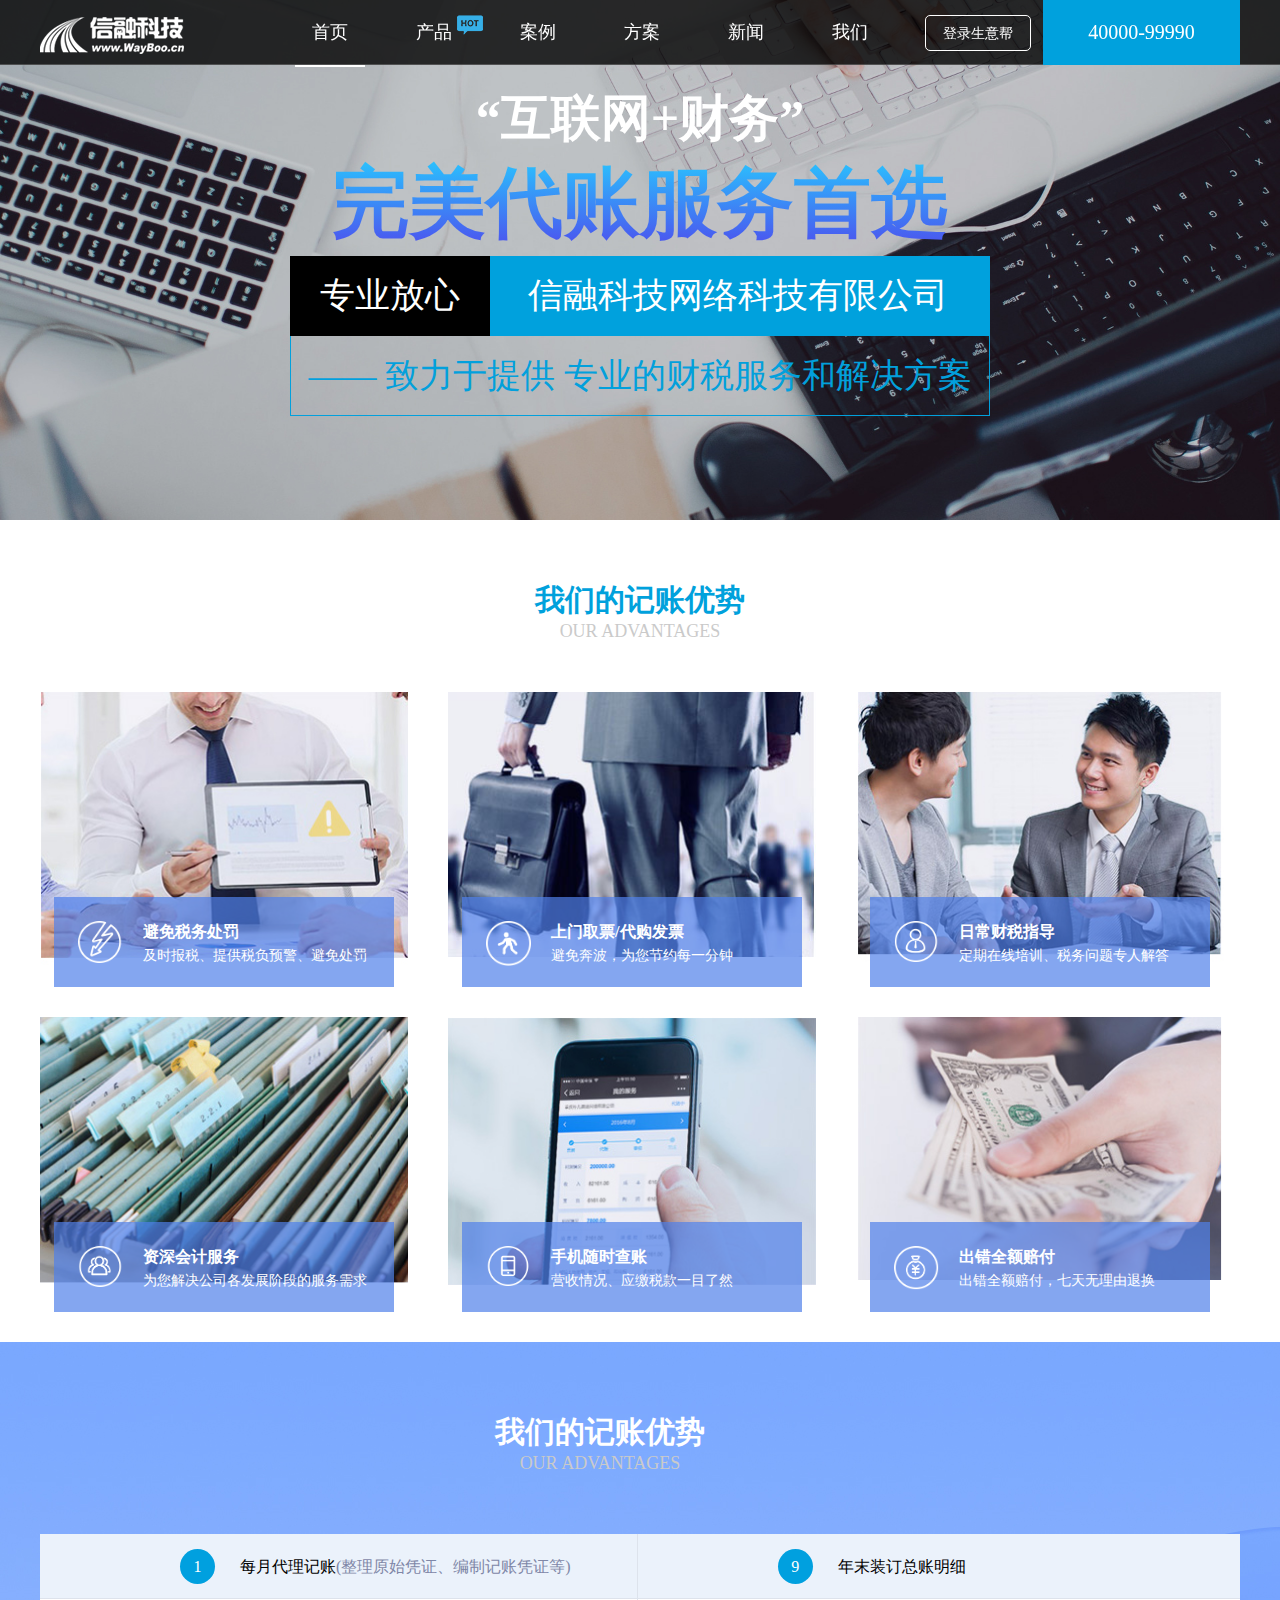
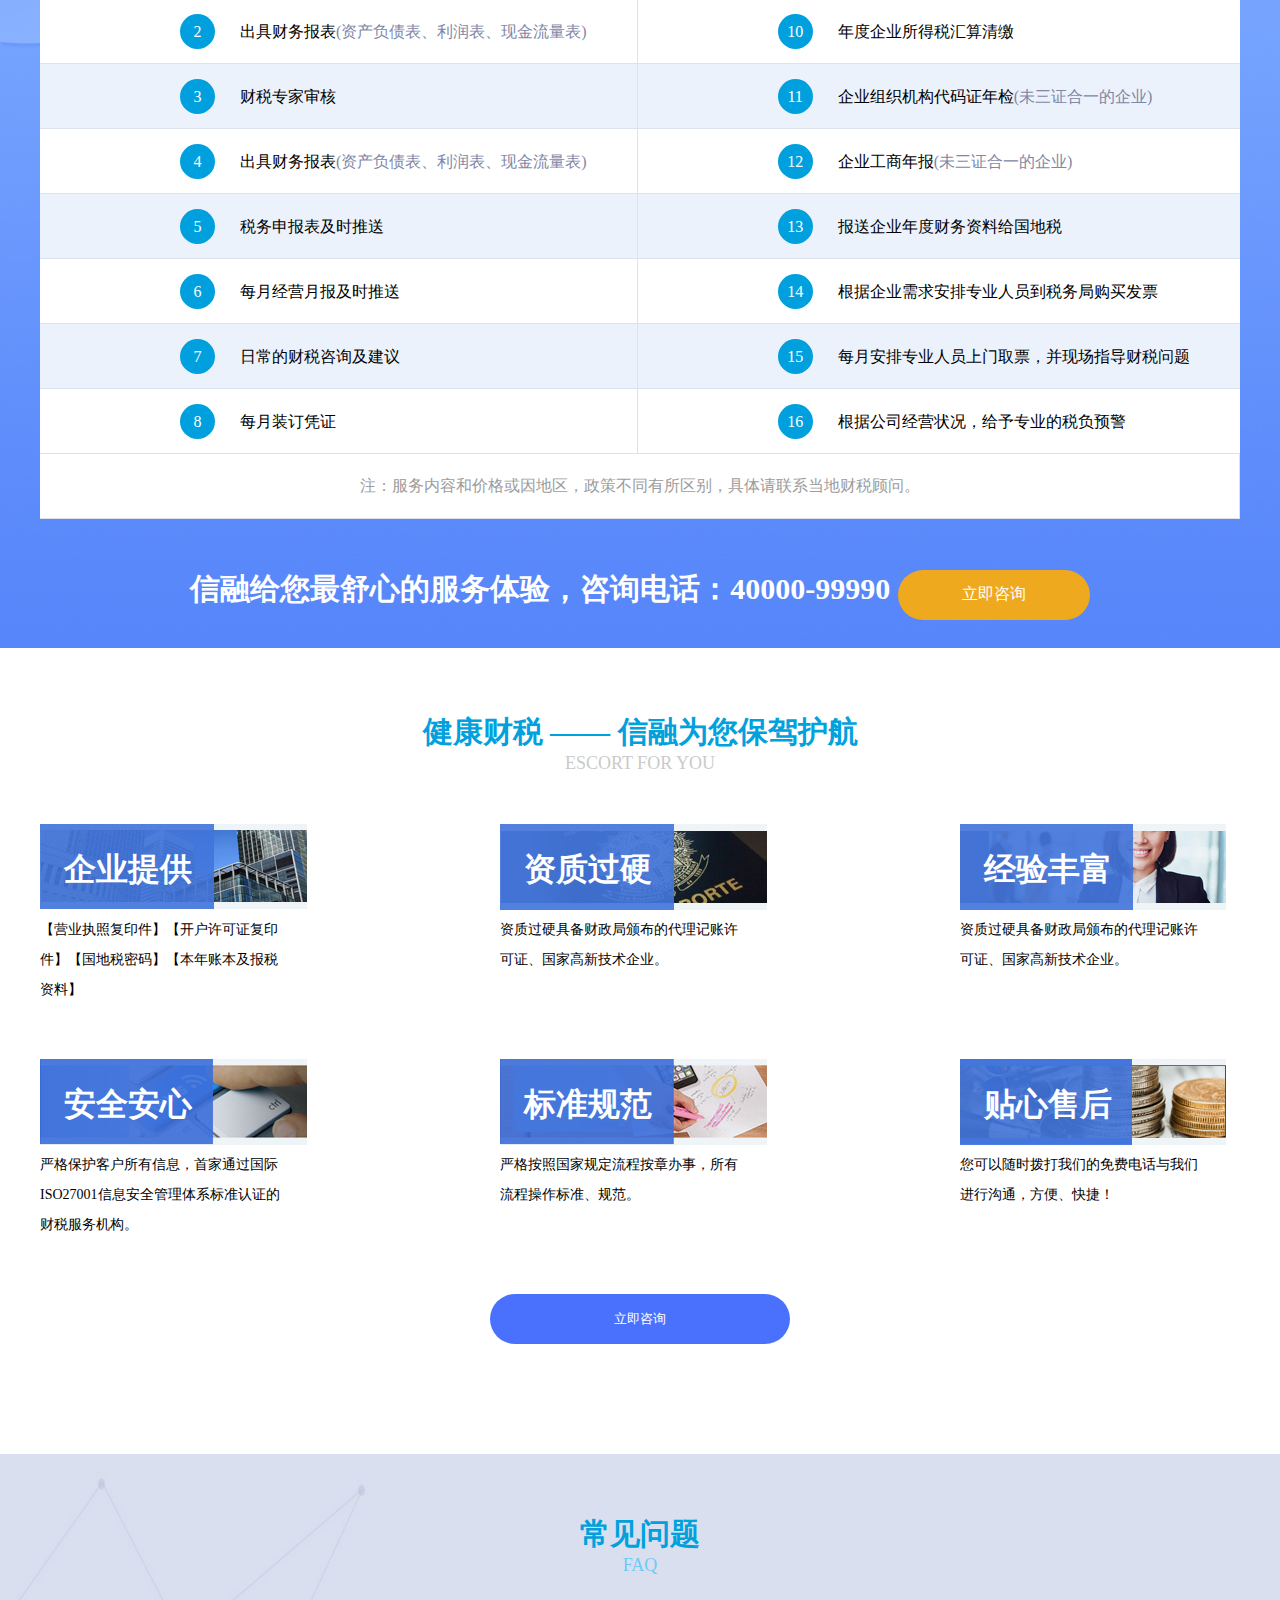
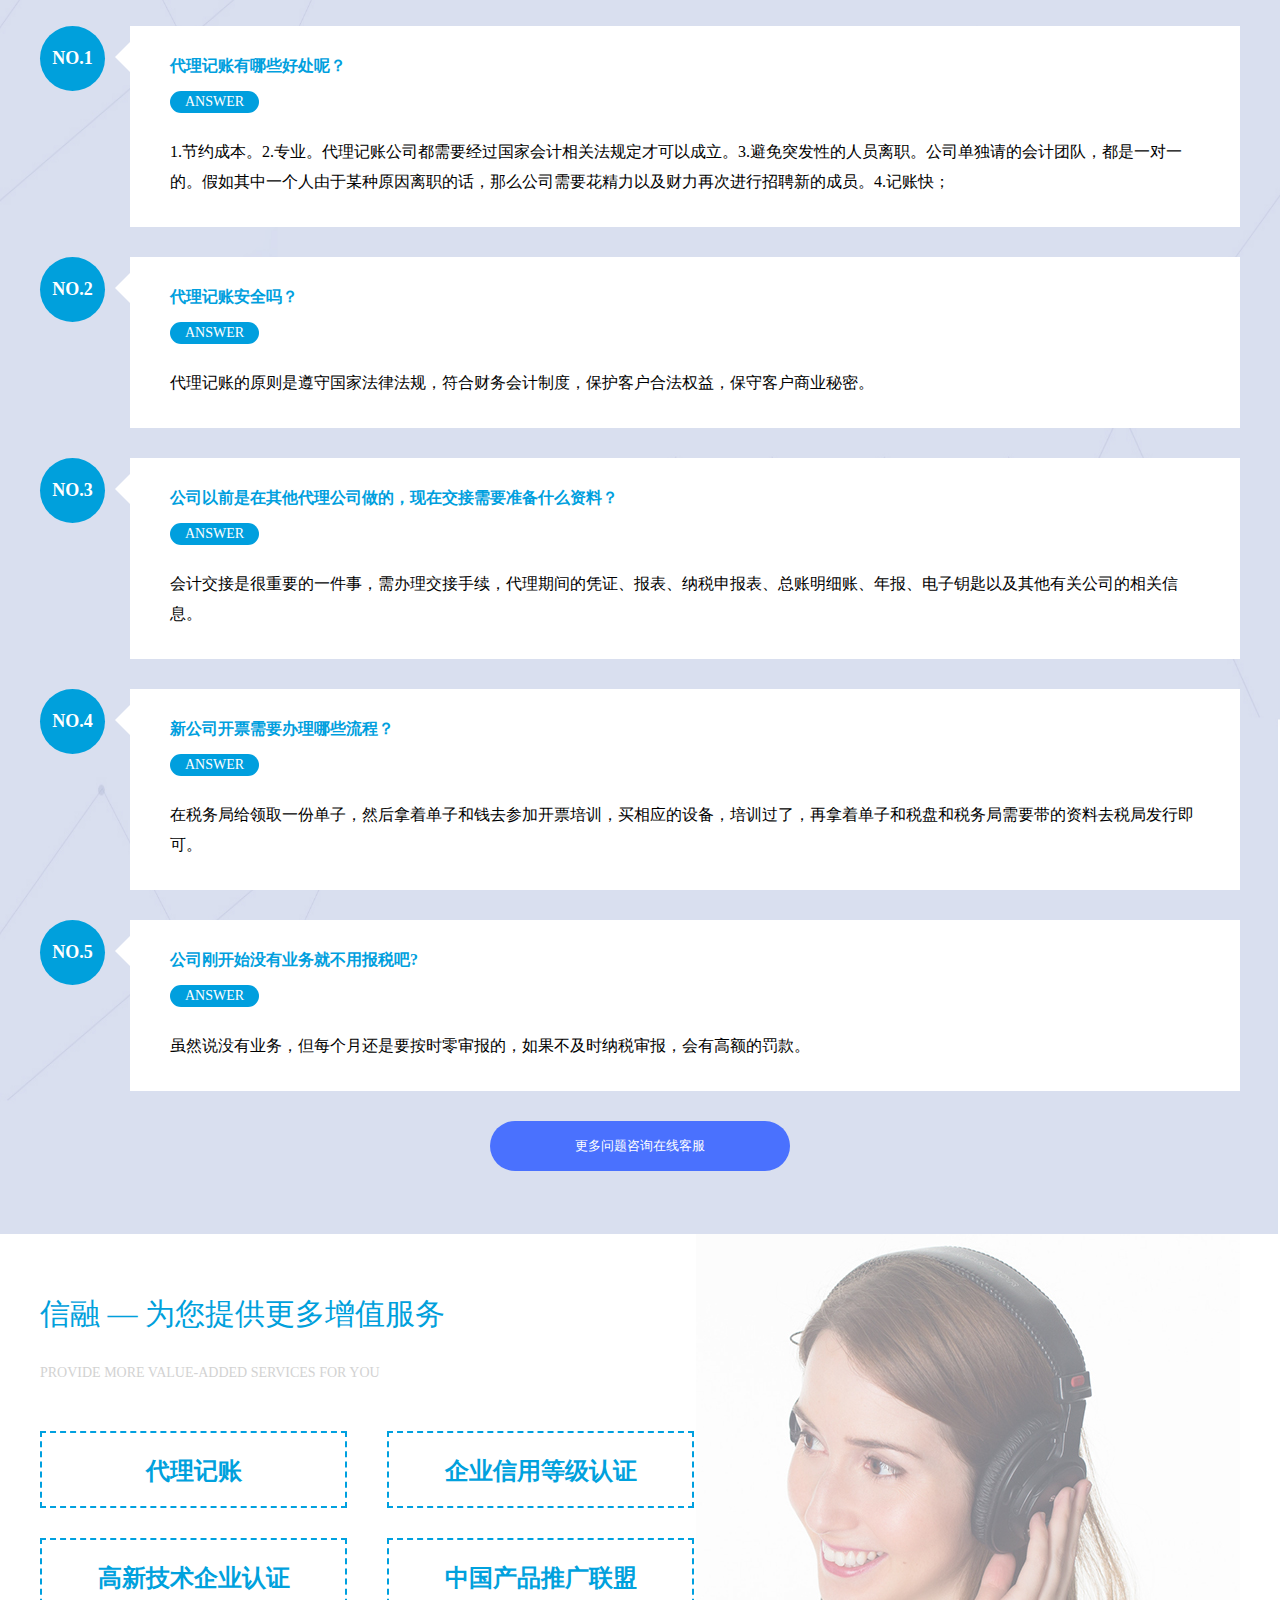
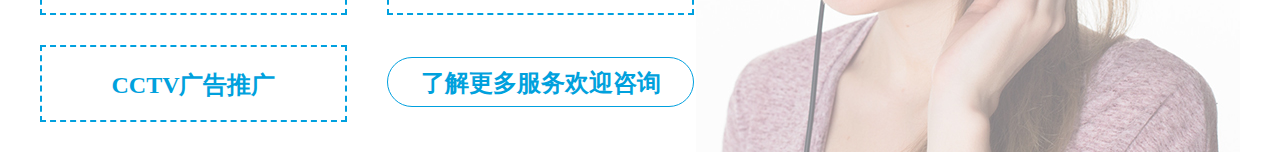
<file: pages/accounts.html>
<!DOCTYPE html>
<html>
	<head>
		<meta charset="UTF-8">
		<title></title>
		<link rel="stylesheet" type="text/css" href="../scss/style.css"/>
		<style type="text/css">
			.head{
				background: rgba(0,0,0,0.8);
			}	
		</style>
	</head>
	<body>
		<div class="head">
			<nav class="head_nav clearfix">
				<div class="head_logo"><img src="../img/head/logo_03.png"/></div>
				<ul class="head_list clearfix">
					<li class="current_page_item"><a href="../index.html">首页</a></li>
					<li>
						<a href="#">产品<i></i></a>
						<div class="head_listChild">
							<dl>								
								<dt>官网建设 </dt>
								<dd><a href="marketing.html" target="_blank">营销官网</a></a><i></i></dd>
								<dd><a href="#">手机官网</a><i></i></dd>
								<dd><a href="#">全渠道客服系统</a></dd>
								<dd><a href="#">微信公众号</a></dd>
								<dd><a href="#">微信小程序</a><i></i></dd>
							</dl>
							<dl>
								<dt>营销推广 </dt>
								<dd><a href="#">SEO</dd>
								<dd><a href="#">SEM</a><i></i></dd>
								<dd><a href="#">朋友圈推广</a></dd>
								<dd><a href="#">精准人群推广</a></dd>
								<dd><a href="#">短信推广</a></dd>
							</dl>
							<dl>
								<dt>品牌推广 </dt>
								<dd><a href="cctv.html" target="_blank">CCTV品牌推广</a><i></i></dd>
								<dd><a href="aaapinpai.html" target="_blank">AAA信用等级认证</a></dd>
								<dd><a href="#">中国推广联盟</a></dd>
							</dl>
							<dl>
								<dt>增值服务 </dt>
								<dd><a href="TrademarkRegistration.html" target="_blank">商标注册</a></dd>
								<dd><a href="certification.html" target="_blank">高新技术企业认证</a><i></i></dd>
								<dd><a href="accounts.html" target="_blank">代理记账</a></dd>
							</dl>
						</div>
					</li>
					<li>
						<a href="#">案例</a>
					</li>
					<li>
						<a href="#">方案</a>
					</li>
					<li>
						<a href="#">新闻</a>
					</li>
					<li><a href="#">我们</a></li>
				</ul>
				<ol class="head_listR clearfix">
					<li><a href="http://syb.wayboo.com" target="_blank">登录生意帮</a></li>
					<li>40000-99990</li>
				</ol>
			</nav>
		</div>
		<div class="accounts">
			<div class="accounts_section1">
				<img src="../img/pagesimg/accounts/images/banner.jpg" width="100%"/>
				<div class="accounts_section1Txt">
					<h1>“互联网+财务”</h1>
					<p>完美代账服务首选</p>
					<ul>
						<li><span>专业放心<i></i></span>信融科技网络科技有限公司</li>
						<li>——   致力于提供 专业的财税服务和解决方案</li>
					</ul>
				</div>
			</div>
			<div class="accounts_H1">
				<h2>我们的记账优势</h2>
				<p>OUR ADVANTAGES</p>
			</div>
			<div class="accounts_section2 clearfix">
				<div class="accounts_section2list">
					<img src="../img/pagesimg/accounts/images/six_01.jpg" width="100%"/>
					<ul>
						<li><img src="../img/pagesimg/accounts/images/six_1.png" width="100%"/></li>
						<li>
							<h3>避免税务处罚</h3>
							<p>及时报税、提供税负预警、避免处罚</p>
						</li>
					</ul>
				</div>
				<div class="accounts_section2list">
					<img src="../img/pagesimg/accounts/images/six_02.jpg" width="100%"/>
					<ul>
						<li><img src="../img/pagesimg/accounts/images/six_2.png" width="100%"/></li>
						<li>
							<h3>上门取票/代购发票</h3>
							<p>避免奔波，为您节约每一分钟</p>
						</li>
					</ul>
				</div>
				<div class="accounts_section2list">
					<img src="../img/pagesimg/accounts/images/six_03.jpg" width="100%"/>
					<ul>
						<li><img src="../img/pagesimg/accounts/images/six_3.png" width="100%"/></li>
						<li>
							<h3>日常财税指导</h3>
							<p>定期在线培训、税务问题专人解答</p>
						</li>
					</ul>
				</div>
				<div class="accounts_section2list">
					<img src="../img/pagesimg/accounts/images/six_04.jpg" width="100%"/>
					<ul>
						<li><img src="../img/pagesimg/accounts/images/six_4.png" width="100%"/></li>
						<li>
							<h3>资深会计服务</h3>
							<p>为您解决公司各发展阶段的服务需求</p>
						</li>
					</ul>
				</div>
				<div class="accounts_section2list">
					<img src="../img/pagesimg/accounts/images/six_05.jpg" width="100%"/>
					<ul>
						<li><img src="../img/pagesimg/accounts/images/six_5.png" width="100%"/></li>
						<li>
							<h3>手机随时查账</h3>
							<p>营收情况、应缴税款一目了然</p>
						</li>
					</ul>
				</div>
				<div class="accounts_section2list">
					<img src="../img/pagesimg/accounts/images/six_06.jpg" width="100%"/>
					<ul>
						<li><img src="../img/pagesimg/accounts/images/six_6.png" width="100%"/></li>
						<li>
							<h3>出错全额赔付</h3>
							<p>出错全额赔付，七天无理由退换</p>
						</li>
					</ul>
				</div>
			</div>
			<div class="accounts_section3 clearfix" style="padding-top: 70px;">
				<div class="accounts_H1" style="margin: 0;">
					<h2 style="color: #fff;">我们的记账优势</h2>
					<p>OUR ADVANTAGES</p>
				</div>
				<table border="1" cellpadding="0" cellspacing="0">
					<tr>
						<th><span>1</span>每月代理记账<i>(整理原始凭证、编制记账凭证等)</i></th>
						<th><span>9</span>年末装订总账明细</th>
					</tr>
					<tr>
						<th><span>2</span>出具财务报表<i>(资产负债表、利润表、现金流量表)</i></th>
						<th><span>10</span>年度企业所得税汇算清缴</th>
					</tr>
					<tr>
						<th><span>3</span>财税专家审核</th>
						<th><span>11</span>企业组织机构代码证年检<i>(未三证合一的企业)</i></th>
					</tr>
					<tr>
						<th><span>4</span>出具财务报表<i>(资产负债表、利润表、现金流量表)</i></th>
						<th><span>12</span>企业工商年报<i>(未三证合一的企业)</i></th>
					</tr>
					<tr>
						<th><span>5</span>税务申报表及时推送</th>
						<th><span>13</span>报送企业年度财务资料给国地税</th>
					</tr>
					<tr>
						<th><span>6</span>每月经营月报及时推送</th>
						<th><span>14</span>根据企业需求安排专业人员到税务局购买发票</th>
					</tr>
					<tr>
						<th><span>7</span>日常的财税咨询及建议</th>
						<th><span>15</span>每月安排专业人员上门取票，并现场指导财税问题</th>
					</tr>
					<tr>
						<th><span>8</span>每月装订凭证</th>
						<th><span>16</span>根据公司经营状况，给予专业的税负预警</th>
					</tr>
					<tr>
						<th colspan="2" style="text-align: center;padding: 0;color: #9c9c9c;">注：服务内容和价格或因地区，政策不同有所区别，具体请联系当地财税顾问。</th>
					</tr>
				</table>
				<div class="accounts_section3_bottom">
					信融给您最舒心的服务体验，咨询电话：40000-99990
					<button>立即咨询</button>
				</div>
			</div>
			<div class="accounts_H1">
				<h2>健康财税 —— 信融为您保驾护航</h2>
				<p>ESCORT FOR YOU</p>
			</div>
			<div class="accounts_section4 clearfix">
				<ul class="accounts_section4List">
					<li><img src="../img/pagesimg/accounts/images/jian_01.jpg"/><p>企业提供</p></li>
					<li>【营业执照复印件】【开户许可证复印件】【国地税密码】【本年账本及报税资料】</li>
				</ul>
				<ul class="accounts_section4List">
					<li><img src="../img/pagesimg/accounts/images/jian_02.jpg"/><p>资质过硬</p></li>
					<li>资质过硬具备财政局颁布的代理记账许可证、国家高新技术企业。</li>
				</ul>
				<ul class="accounts_section4List">
					<li><img src="../img/pagesimg/accounts/images/jian_03.jpg"/><p>经验丰富</p></li>
					<li>资质过硬具备财政局颁布的代理记账许可证、国家高新技术企业。</li>
				</ul>
				<ul class="accounts_section4List">
					<li><img src="../img/pagesimg/accounts/images/jian_04.jpg"/><p>安全安心</p></li>
					<li>严格保护客户所有信息，首家通过国际ISO27001信息安全管理体系标准认证的财税服务机构。</li>
				</ul>
				<ul class="accounts_section4List">
					<li><img src="../img/pagesimg/accounts/images/jian_05.jpg"/><p>标准规范</p></li>
					<li>严格按照国家规定流程按章办事，所有流程操作标准、规范。</li>
				</ul>
				<ul class="accounts_section4List">
					<li><img src="../img/pagesimg/accounts/images/jian_06.jpg"/><p>贴心售后</p></li>
					<li>您可以随时拨打我们的免费电话与我们进行沟通，方便、快捷！</li>
				</ul>
			</div>
			<div class="accounts_button">
				<button>立即咨询</button>
			</div>
			<div class="accounts_section5">
				<div class="accounts_H1" style="margin-top: 0;">
					<h2>常见问题</h2>
					<p style="color: #6fcbf2;">FAQ</p>
				</div>
				<div class="accounts_section5Box">
					<div class="accounts_section5List clearfix">
						<span>NO.1</span>
						<ul>
							<li>
								<h3>代理记账有哪些好处呢？</h3>
								<i>ANSWER</i>
							</li>
							<li>1.节约成本。2.专业。代理记账公司都需要经过国家会计相关法规定才可以成立。3.避免突发性的人员离职。公司单独请的会计团队，都是一对一的。假如其中一个人由于某种原因离职的话，那么公司需要花精力以及财力再次进行招聘新的成员。4.记账快；</li>
							<li></li>
						</ul>
					</div>
					<div class="accounts_section5List clearfix">
						<span>NO.2</span>
						<ul>
							<li>
								<h3>代理记账安全吗？</h3>
								<i>ANSWER</i>
							</li>
							<li>代理记账的原则是遵守国家法律法规，符合财务会计制度，保护客户合法权益，保守客户商业秘密。</li>
							<li></li>
						</ul>
					</div>
					<div class="accounts_section5List clearfix">
						<span>NO.3</span>
						<ul>
							<li>
								<h3>公司以前是在其他代理公司做的，现在交接需要准备什么资料？</h3>
								<i>ANSWER</i>
							</li>
							<li>会计交接是很重要的一件事，需办理交接手续，代理期间的凭证、报表、纳税申报表、总账明细账、年报、电子钥匙以及其他有关公司的相关信息。</li>
							<li></li>
						</ul>
					</div>
					<div class="accounts_section5List clearfix">
						<span>NO.4</span>
						<ul>
							<li>
								<h3> 新公司开票需要办理哪些流程？</h3>
								<i>ANSWER</i>
							</li>
							<li>在税务局给领取一份单子，然后拿着单子和钱去参加开票培训，买相应的设备，培训过了，再拿着单子和税盘和税务局需要带的资料去税局发行即可。</li>
							<li></li>
						</ul>
					</div>
					<div class="accounts_section5List clearfix">
						<span>NO.5</span>
						<ul>
							<li>
								<h3>公司刚开始没有业务就不用报税吧?</h3>
								<i>ANSWER</i>
							</li>
							<li>虽然说没有业务，但每个月还是要按时零审报的，如果不及时纳税审报，会有高额的罚款。</li>
							<li></li>
						</ul>
					</div>
					
				</div>
				<div class="accounts_button">
					<button>更多问题咨询在线客服</button>
				</div>
			</div>
			
			<div class="accounts_section6">
				<h3>信融 — 为您提供更多增值服务</h3>
				<p>PROVIDE MORE VALUE-ADDED SERVICES FOR YOU</p>
				<ul class="clearfix">
					<li>代理记账</li>
					<li>企业信用等级认证</li>
					<li>高新技术企业认证</li>
					<li>中国产品推广联盟</li>
					<li>CCTV广告推广</li>
					<li>了解更多服务欢迎咨询</li>
				</ul>				
			</div>
		</div>
		<div class="container"></div>	
	</body>
	<script src="../js/jquery.min.js" type="text/javascript" charset="utf-8"></script>
	<script src="../js/index2.js" type="text/javascript" charset="utf-8"></script>
	<script src="../js/goToTop.js" type="text/javascript" charset="utf-8"></script>
</html>
</file>
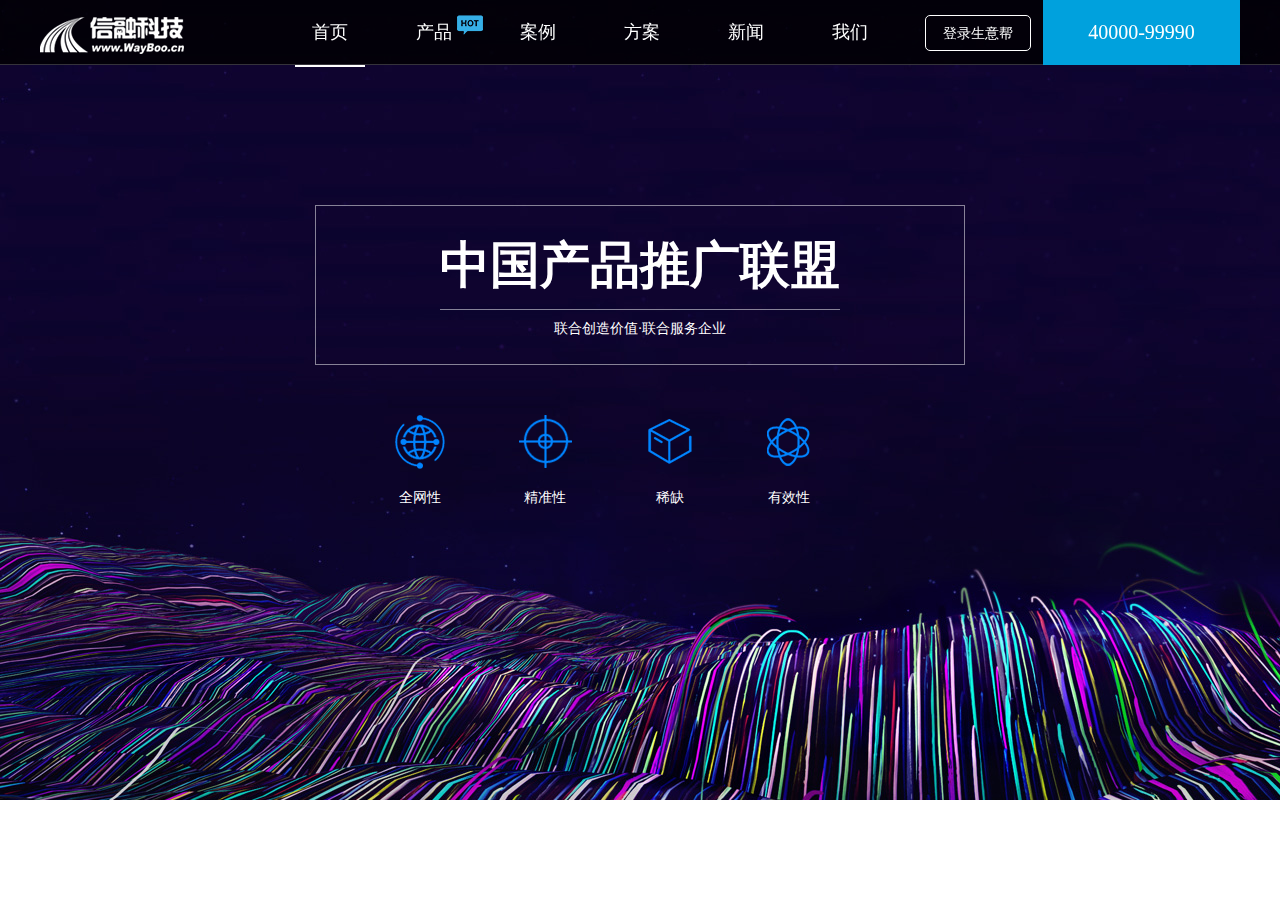
<file: pages/btb.html>
<!DOCTYPE html>
<html>
	<head>
		<meta charset="UTF-8">
		<title></title>
		<link rel="stylesheet" type="text/css" href="../scss/style.css"/>
		<link rel="stylesheet" type="text/css" href="../scss/btb.css"/>
		<style type="text/css">
			.head{
				background: rgba(0,0,0,0.8);
			}
		</style>
	</head>
	<body>
		<div class="head">
			<nav class="head_nav clearfix">
				<div class="head_logo"><img src="../img/head/logo_03.png"/></div>
				<ul class="head_list clearfix">
					<li class="current_page_item"><a href="../index.html">首页</a></li>
					<li>
						<a href="#">产品<i></i></a>
						<div class="head_listChild">
							<dl>								
								<dt>官网建设 </dt>
								<dd><a href="marketing.html" target="_blank">营销官网</a></a><i></i></dd>
								<dd><a href="#">手机官网</a><i></i></dd>
								<dd><a href="#">全渠道客服系统</a></dd>
								<dd><a href="#">微信公众号</a></dd>
								<dd><a href="#">微信小程序</a><i></i></dd>
							</dl>
							<dl>
								<dt>营销推广 </dt>
								<dd><a href="#">SEO</dd>
								<dd><a href="#">SEM</a><i></i></dd>
								<dd><a href="#">朋友圈推广</a></dd>
								<dd><a href="#">精准人群推广</a></dd>
								<dd><a href="#">短信推广</a></dd>
							</dl>
							<dl>
								<dt>品牌推广 </dt>
								<dd><a href="cctv.html" target="_blank">CCTV品牌推广</a><i></i></dd>
								<dd><a href="aaapinpai.html" target="_blank">AAA信用等级认证</a></dd>
								<dd><a href="#">中国推广联盟</a></dd>
							</dl>
							<dl>
								<dt>增值服务 </dt>
								<dd><a href="TrademarkRegistration.html" target="_blank">商标注册</a></dd>
								<dd><a href="certification.html" target="_blank">高新技术企业认证</a><i></i></dd>
								<dd><a href="accounts.html" target="_blank">代理记账</a></dd>
							</dl>
						</div>
					</li>
					<li>
						<a href="#">案例</a>
					</li>
					<li>
						<a href="#">方案</a>
					</li>
					<li>
						<a href="#">新闻</a>
					</li>
					<li><a href="#">我们</a></li>
				</ul>
				<ol class="head_listR clearfix">
					<li><a href="http://syb.wayboo.com" target="_blank">登录生意帮</a></li>
					<li>40000-99990</li>
				</ol>
			</nav>
		</div>
		<div class="bTBanner">
			<div class="bTBanner_top">
				<h1>中国产品推广联盟</h1>
				<p>
					联合创造价值·联合服务企业
				</p>
			</div>
			<ul class="clearfix">
				<li>
					<img src="../img/btb/banner1.png"/>
					<p>全网性</p>
				</li>
				<li>
					<img src="../img/btb/banner2.png"/>
					<p>精准性</p>
				</li>
				<li>
					<img src="../img/btb/banner3.png"/>
					<p>稀缺</p>
				</li>
				<li>
					<img src="../img/btb/banner4.png"/>
					<p>有效性</p>
				</li>
			</ul>
		</div>
	<script src="../js/jquery.min.js" type="text/javascript" charset="utf-8"></script>
	<script src="../js/index2.js" type="text/javascript" charset="utf-8"></script>
	<script src="../js/goToTop.js" type="text/javascript" charset="utf-8"></script>
	</body>
</html>
</file>
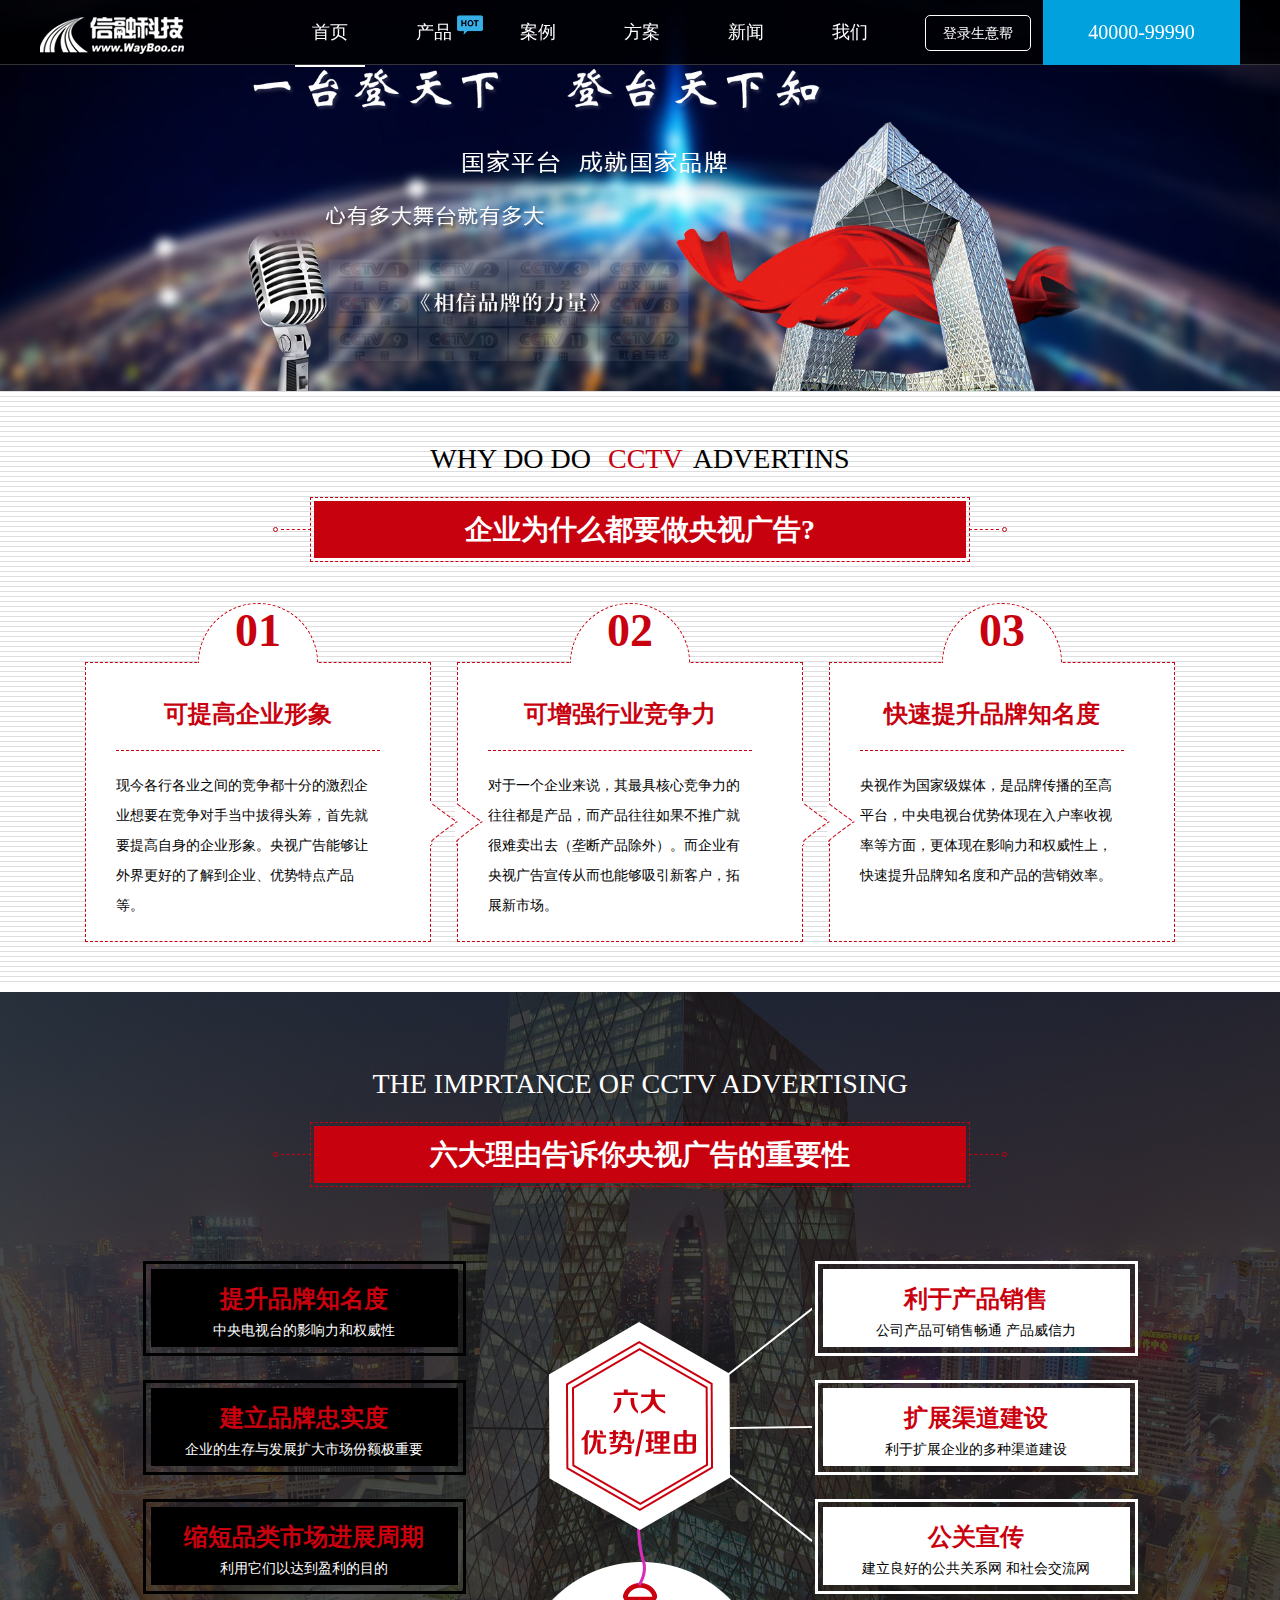
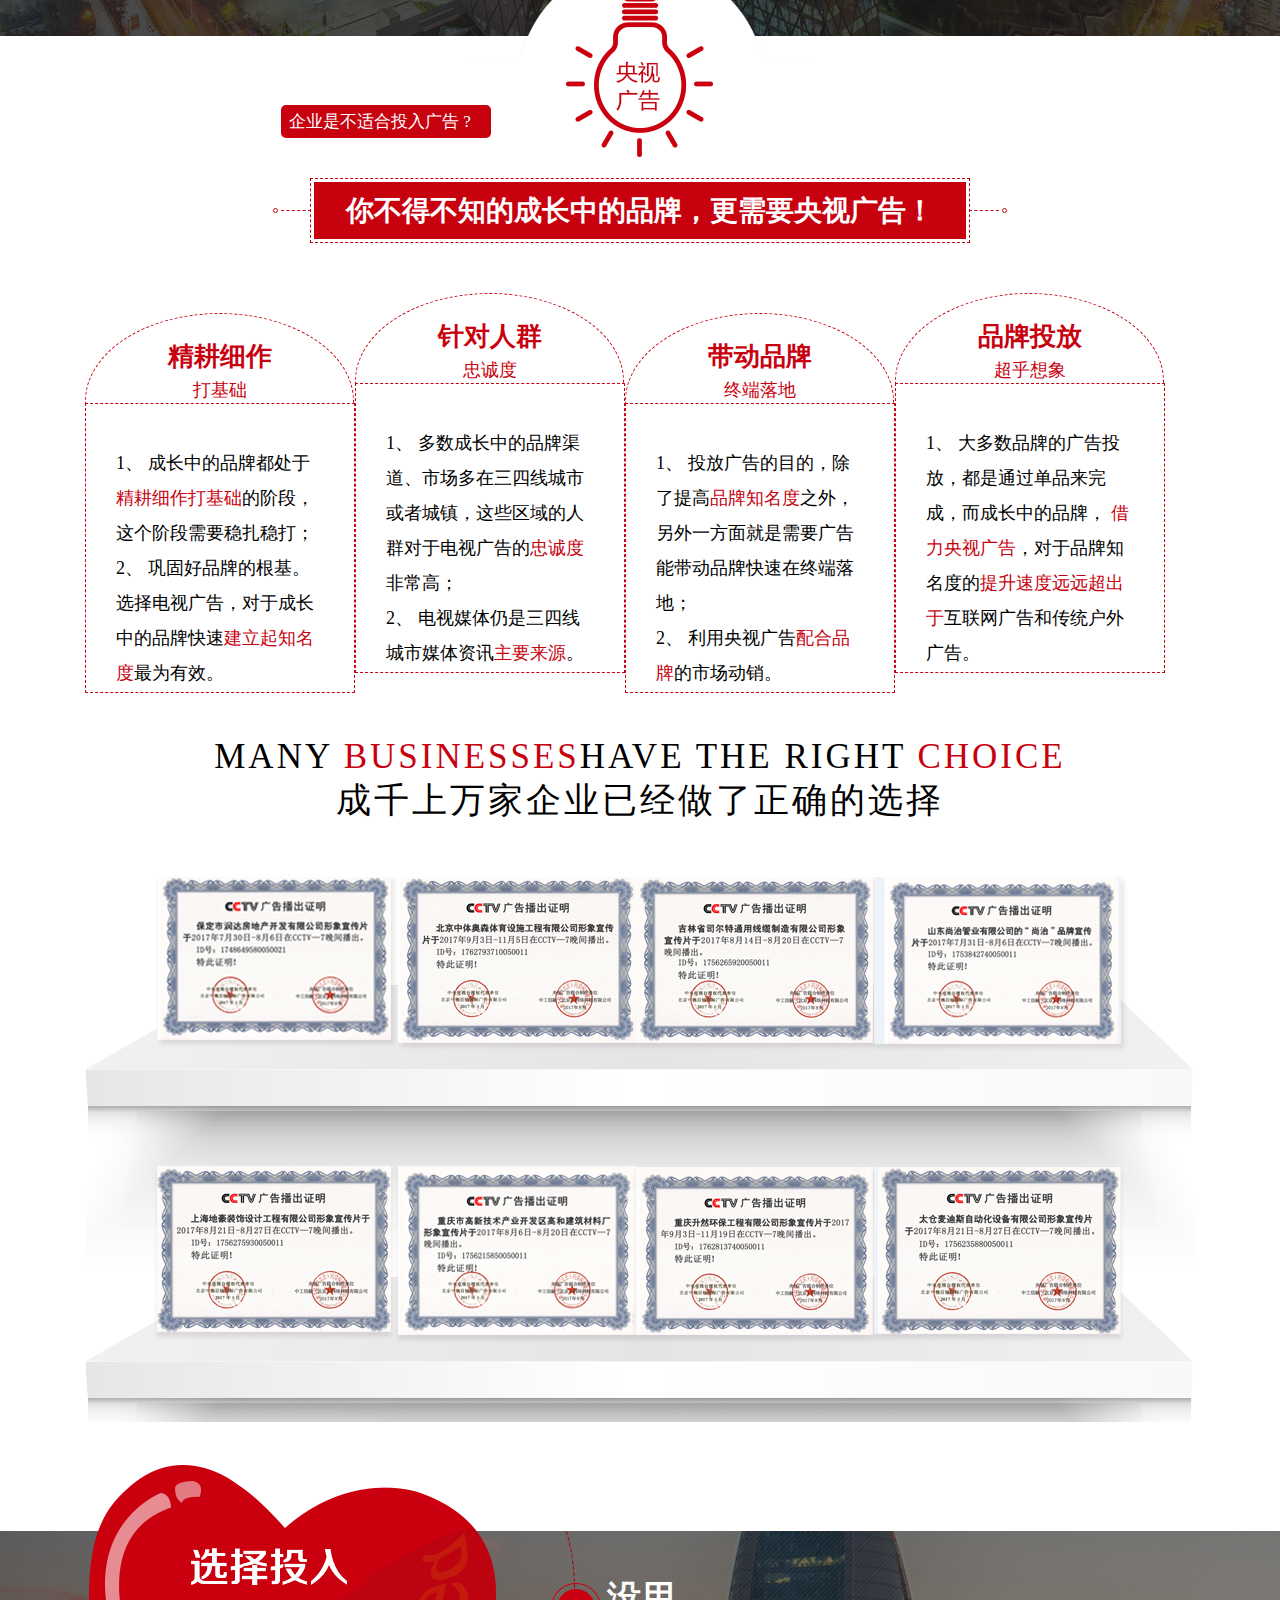
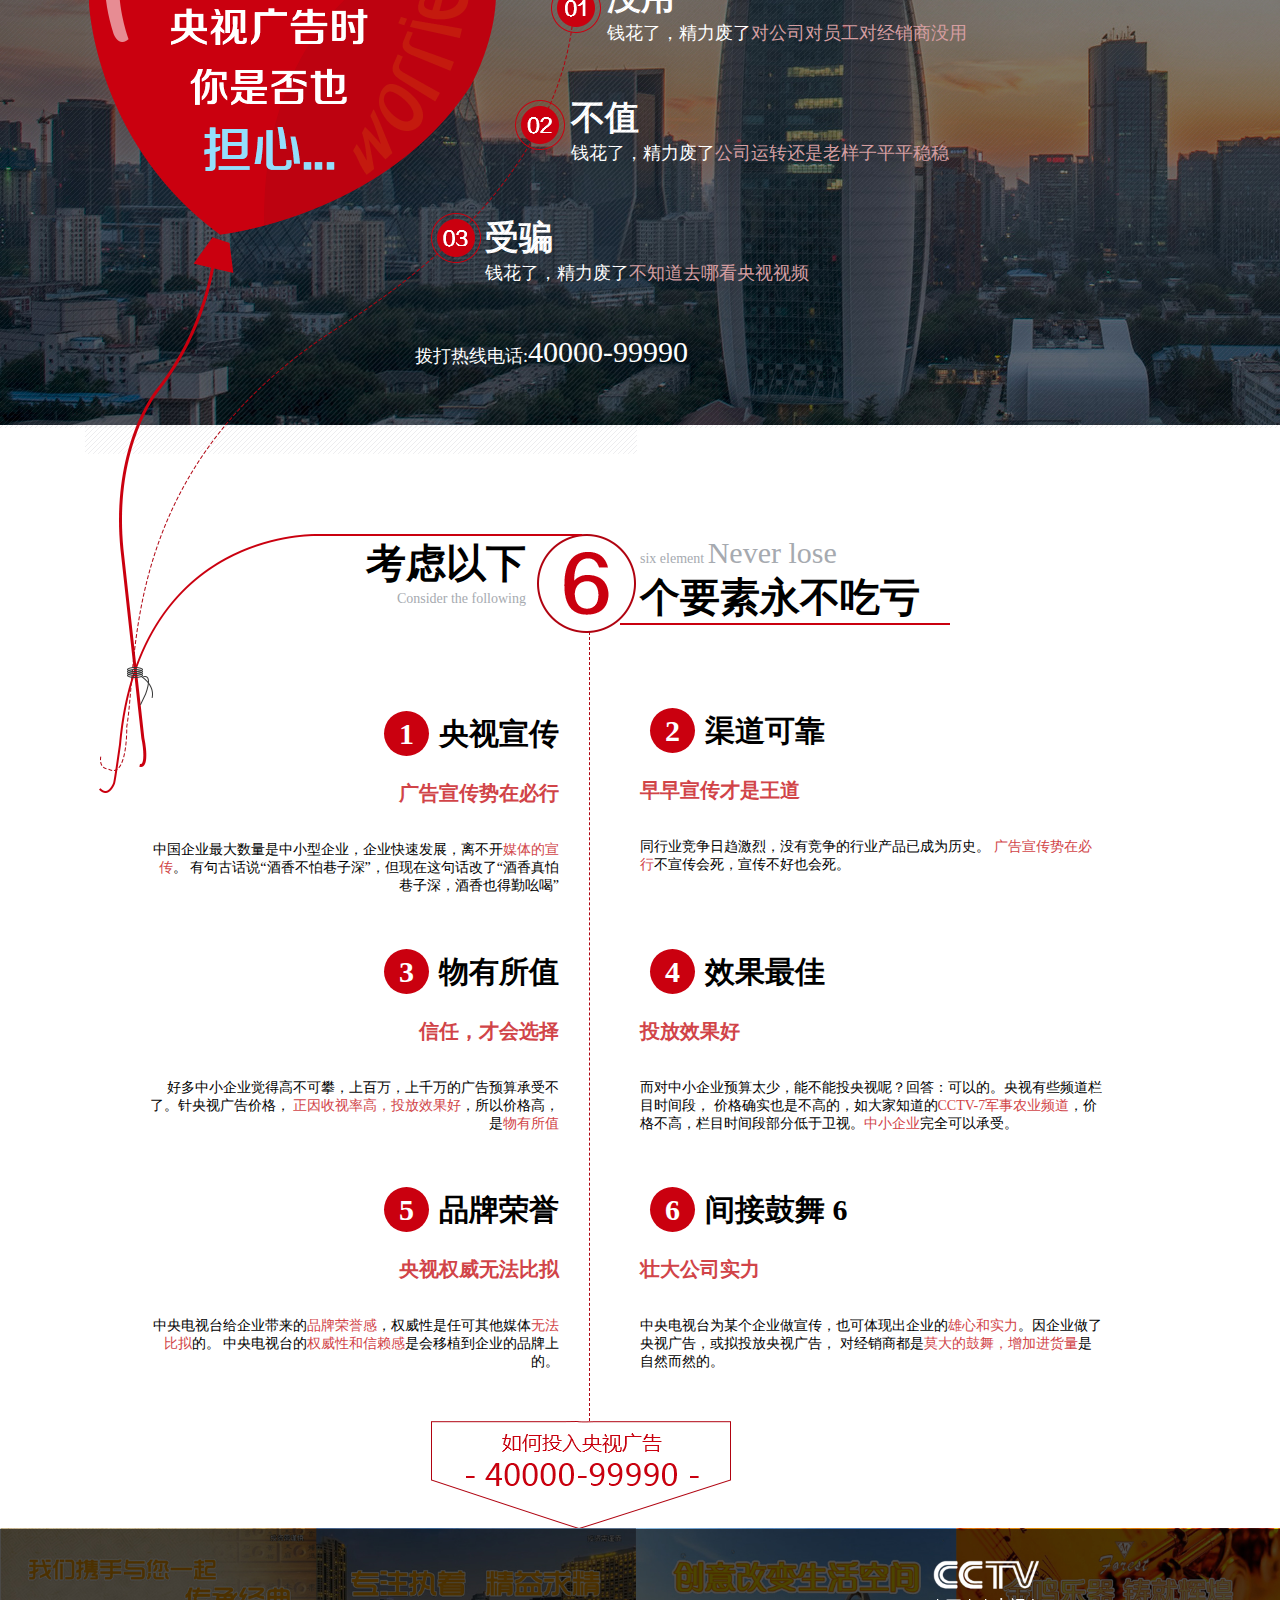
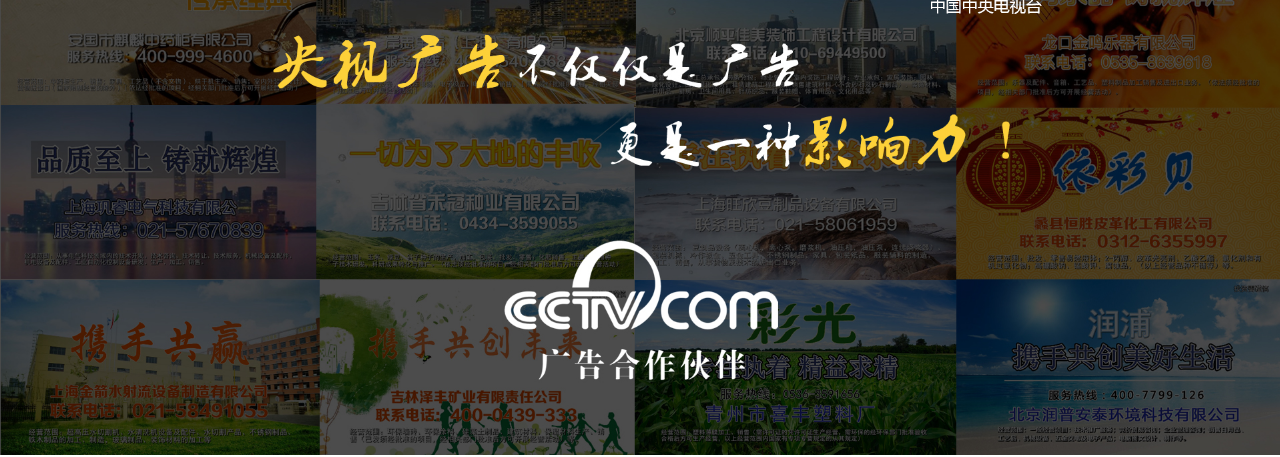
<file: pages/cctv.html>
<!DOCTYPE html>
<html>
	<head>
		<meta charset="UTF-8">
		<title></title>
		<link rel="stylesheet" type="text/css" href="../scss/style.css"/>
		<style type="text/css">
			.head{
				background: rgba(0,0,0,0.8);
			}			
		</style>
	</head>
	<body>		
		<div class="head">
			<nav class="head_nav clearfix">
				<div class="head_logo"><img src="../img/head/logo_03.png"/></div>
				<ul class="head_list clearfix">
					<li class="current_page_item"><a href="../index.html">首页</a></li>
					<li>
						<a href="#">产品<i></i></a>
						<div class="head_listChild">
							<dl>								
								<dt>官网建设 </dt>
								<dd><a href="marketing.html" target="_blank">营销官网</a></a><i></i></dd>
								<dd><a href="#">手机官网</a><i></i></dd>
								<dd><a href="#">全渠道客服系统</a></dd>
								<dd><a href="#">微信公众号</a></dd>
								<dd><a href="#">微信小程序</a><i></i></dd>
							</dl>
							<dl>
								<dt>营销推广 </dt>
								<dd><a href="#">SEO</dd>
								<dd><a href="#">SEM</a><i></i></dd>
								<dd><a href="#">朋友圈推广</a></dd>
								<dd><a href="#">精准人群推广</a></dd>
								<dd><a href="#">短信推广</a></dd>
							</dl>
							<dl>
								<dt>品牌推广 </dt>
								<dd><a href="cctv.html" target="_blank">CCTV品牌推广</a><i></i></dd>
								<dd><a href="aaapinpai.html" target="_blank">AAA信用等级认证</a></dd>
								<dd><a href="#">中国推广联盟</a></dd>
							</dl>
							<dl>
								<dt>增值服务 </dt>
								<dd><a href="TrademarkRegistration.html" target="_blank">商标注册</a></dd>
								<dd><a href="certification.html" target="_blank">高新技术企业认证</a><i></i></dd>
								<dd><a href="accounts.html" target="_blank">代理记账</a></dd>
							</dl>
						</div>
					</li>
					<li>
						<a href="#">案例</a>
					</li>
					<li>
						<a href="#">方案</a>
					</li>
					<li>
						<a href="#">新闻</a>
					</li>
					<li><a href="#">我们</a></li>
				</ul>
				<ol class="head_listR clearfix">
					<li><a href="http://syb.wayboo.com" target="_blank">登录生意帮</a></li>
					<li>40000-99990</li>
				</ol>
			</nav>
		</div>
		<div class="CCTVPromotion">
			<div class="cctv_section1"><img src="../img/head/images/cctv_banner.jpg" width="100%"/></div>
			<div class="cctv_section2">
				<div class="cctv_section2_box">
					<h3 id="width">WHY DO DO <span>CCTV</span>ADVERTINS</h3>
					<div class="h1">
						<i class="radio_left"></i><span class="dashed_left"></span>
						<h1>企业为什么都要做央视广告?</h1>
						<span class="dashed_right"></span><i class="radio_right"></i>
					</div>
					<div class="cctv_section2_list clearfix">
						<div class="cctv_section2_listB">
							<time>01</time>
							<div class="cctv_section2_listBT">
								<h3>可提高企业形象</h3>
								<p>现今各行各业之间的竞争都十分的激烈企业想要在竞争对手当中拔得头筹，首先就要提高自身的企业形象。央视广告能够让外界更好的了解到企业、优势特点产品等。</p>														
							</div>
							<span class="cctv_section2_listR"><img src="../img/pagesimg/cctv/images/cctv_jian.png"/></span>
						</div>
						<div class="cctv_section2_listB" style="margin: 0 26px;">
							<time>02</time>
							<div class="cctv_section2_listBT">
								<h3>可增强行业竞争力</h3>
								<p>对于一个企业来说，其最具核心竞争力的往往都是产品，而产品往往如果不推广就很难卖出去（垄断产品除外）。而企业有央视广告宣传从而也能够吸引新客户，拓展新市场。</p>														
							</div>
							<span class="cctv_section2_listR"><img src="../img/pagesimg/cctv/images/cctv_jian.png"/></span>
							<span class="cctv_section2_listL"><img src="../img/pagesimg/cctv/images/cctv_jian.png"/></span>
						</div>
						<div class="cctv_section2_listB">
							<time>03</time>
							<div class="cctv_section2_listBT">
								<h3>快速提升品牌知名度</h3>
								<p>央视作为国家级媒体，是品牌传播的至高平台，中央电视台优势体现在入户率收视率等方面，更体现在影响力和权威性上，快速提升品牌知名度和产品的营销效率。</p>														
							</div>
							<span class="cctv_section2_listL"><img src="../img/pagesimg/cctv/images/cctv_jian.png"/></span>
						</div>
					</div>
				</div>
			</div>
			<div class="cctv_section3">
				<div class="cctv_section3_box">
					<h3>THE IMPRTANCE OF CCTV ADVERTISING</h3>
					<div class="h1">
						<i class="radio_left"></i><span class="dashed_left"></span>
						<h1>六大理由告诉你央视广告的重要性</h1>
						<span class="dashed_right"></span><i class="radio_right"></i>
					</div>
					<div class="cctv_section3_list clearfix">
						<ul class="cctv_section3_Left">
							<li>
								<h3>提升品牌知名度</h3>
								<p>中央电视台的影响力和权威性</p>
							</li>
							<li>
								<h3>建立品牌忠实度</h3>
								<p>企业的生存与发展扩大市场份额极重要</p>
							</li>
							<li>
								<h3>缩短品类市场进展周期</h3>
								<p>利用它们以达到盈利的目的</p>
							</li>
						</ul>
						<div class="cctv_section3_middle">
							<img src="../img/pagesimg/cctv/images/cctv_section3_list.png"/>
						</div>
						<ul class="cctv_section3_Right">
							<li>
								<h3>利于产品销售</h3>
								<p>公司产品可销售畅通 产品威信力</p>
							</li>
							<li>
								<h3>扩展渠道建设</h3>
								<p>利于扩展企业的多种渠道建设</p>
							</li>
							<li>
								<h3>公关宣传</h3>
								<p>建立良好的公共关系网 和社会交流网</p>
							</li>
						</ul>
					</div>
				</div>
			</div>
			<div class="cctv_section4">
				<div class="cctv_section4_box clearfix">
					<p class="cctv_section4_title">企业是不适合投入广告&nbsp;?</p>
					<div class="h1">
						<i class="radio_left"></i><span class="dashed_left"></span>
						<h1>你不得不知的成长中的品牌，更需要央视广告！</h1>
						<span class="dashed_right"></span><i class="radio_right"></i>
					</div>
					<div class="cctv_section4List clearfix">
						<div class="cctv_section4List_B" style="margin-top: 20px;">
							<div class="cctv_section4List_Top">
								<h4>精耕细作</h4>
								<p>打基础</p>
							</div>
							<div class="cctv_section4List_Botton">
								<p>
									<i>1、</i>
									成长中的品牌都处于<span>精耕细作打基础</span>的阶段，这个阶段需要稳扎稳打；
								</p>
								<p>
									<i>2、</i>
									巩固好品牌的根基。选择电视广告，对于成长中的品牌快速<span>建立起知名度</span>最为有效。
								</p>
							</div>
						</div>
						<div class="cctv_section4List_B"  >
							<div class="cctv_section4List_Top">
								<h4>针对人群</h4>
								<p>忠诚度</p>
							</div>
							<div class="cctv_section4List_Botton">
								<p>
									<i>1、</i>
									多数成长中的品牌渠道、市场多在三四线城市或者城镇，这些区域的人群对于电视广告的<span>忠诚度</span>非常高；
								</p>
								<p>
									<i>2、</i>
									电视媒体仍是三四线城市媒体资讯<span>主要来源</span>。 
								</p>
							</div>
						</div>
						<div class="cctv_section4List_B" style="margin-top: 20px;">
							<div class="cctv_section4List_Top">
								<h4>带动品牌</h4>
								<p>终端落地</p>
							</div>
							<div class="cctv_section4List_Botton">
								<p>
									<i>1、</i>
									投放广告的目的，除了提高<span>品牌知名度</span>之外，另外一方面就是需要广告能带动品牌快速在终端落地；
								</p>
								<p>
									<i>2、</i>
									利用央视广告<span>配合品牌</span>的市场动销。 
								</p>
							</div>
						</div>
						<div class="cctv_section4List_B">
							<div class="cctv_section4List_Top">
								<h4>品牌投放</h4>
								<p>超乎想象</p>
							</div>
							<div class="cctv_section4List_Botton">
								<p>
									<i>1、</i>
									大多数品牌的广告投放，都是通过单品来完成，而成长中的品牌，
									<span>借力央视广告</span>，对于品牌知名度的<span>提升速度远远超出于</span>互联网广告和传统户外广告。
								</p>								
							</div>
						</div>
					</div>
					<div class="cctv_section4_Many">
						<h3>MANY <span>BUSINESSES</span>HAVE THE RIGHT <span>CHOICE</span></h3>
						<h3>成千上万家企业已经做了正确的选择</h3>
						<p class="cctv_section4_img"><img src="../img/pagesimg/cctv/images/cctv_many.png"/></p>
					</div>
				</div>			
			</div>
			<div class="cctv_section5">
				<div class="cctv_section5_B clearfix">
					<img src="../img/pagesimg/cctv/images/qiqiu.png" class="cctv_section5_BIMG"/>
					<ul class="cctv_section5_list1">
						<li>
							<h6>没用</h6>
							<p>钱花了，精力废了<span>对公司对员工对经销商没用</span></p>
						</li>
						<li>
							<h6>不值</h6>
							<p>钱花了，精力废了<span>公司运转还是老样子平平稳稳</span></p>
						</li>
						<li>
							<h6>受骗</h6>
							<p>钱花了，精力废了<span>不知道去哪看央视视频</span></p>
						</li>
						<li>拨打热线电话:<i>40000-99990</i></li>
					</ul>					
				</div>
			</div>
			<div class="cctv_section5_bottom clearfix">
				<div class="cctv_section5_bottomLeft">
					<h4>考虑以下</h4>
					<p>Consider the following</p>
					<ul>
						<li>
							<h2><span>1</span>央视宣传</h2>
							<h4>广告宣传势在必行</h4>
							<p>
								中国企业最大数量是中小型企业，企业快速发展，离不开<span>媒体的宣传</span>。
								有句古话说“酒香不怕巷子深”，但现在这句话改了“酒香真怕巷子深，酒香也得勤吆喝”
							</p>							
						</li>
						<li>
							<h2><span>3</span>物有所值</h2>
							<h4>信任，才会选择</h4>
							<p>
								好多中小企业觉得高不可攀，上百万，上千万的广告预算承受不了。针央视广告价格，
								<span>正因收视率高，投放效果好</span>，所以价格高，是<span>物有所值</span>
							</p>							
						</li>
						<li>
							<h2><span>5</span>品牌荣誉</h2>
							<h4>央视权威无法比拟</h4>
							<p>
								中央电视台给企业带来的<span>品牌荣誉感</span>，权威性是任可其他媒体<span>无法比拟</span>的。
								中央电视台的<span>权威性和信赖感</span>是会移植到企业的品牌上的。
							</p>							
						</li>
					</ul>
				</div>
				<div class="cctv_section5_bottomRight">
					<p>six element <i>Never lose</i> </p>
					<h4>个要素永不吃亏<i></i></h4>					
					<ul>
						<li style="margin-top: 38px;">
							<h2><span>2</span>渠道可靠 </h2>
							<h4>早早宣传才是王道</h4>
							<p>
								同行业竞争日趋激烈，没有竞争的行业产品已成为历史。
								<span>广告宣传势在必行</span>不宣传会死，宣传不好也会死。
							</p>							
						</li>
						<li style="margin-top: 75px;">
							<h2><span>4</span>效果最佳</h2>
							<h4>投放效果好</h4>
							<p>
								而对中小企业预算太少，能不能投央视呢？回答：可以的。央视有些频道栏目时间段，
								价格确实也是不高的，如大家知道的<span>CCTV-7军事农业频道</span>，价格不高，栏目时间段部分低于卫视。<span>中小企业</span>完全可以承受。
							</p>							
						</li>
						<li>
							<h2><span>6</span>间接鼓舞  6</h2>
							<h4>壮大公司实力</h4>
							<p>
								中央电视台为某个企业做宣传，也可体现出企业的<span>雄心和实力</span>。因企业做了央视广告，或拟投放央视广告，
								对经销商都是<span>莫大的鼓舞，增加进货量</span>是自然而然的。
							</p>							
						</li>
					</ul>
				</div>
				
			</div> 
			<div class="cctv_section5_bottomB">
					<img src="../img/pagesimg/cctv/images/dianhua.png"/>
			</div>
			<div class="cctv_section6"><img src="../img/pagesimg/cctv/images/cctv_banner3.jpg"width="100%"/></div>			
		</div>
		<div class="container"></div>	
	</body>
	<script src="../js/jquery.min.js" type="text/javascript" charset="utf-8"></script>
	<script src="../js/index2.js" type="text/javascript" charset="utf-8"></script>
	<script src="../js/goToTop.js" type="text/javascript" charset="utf-8"></script>
</html>
</file>
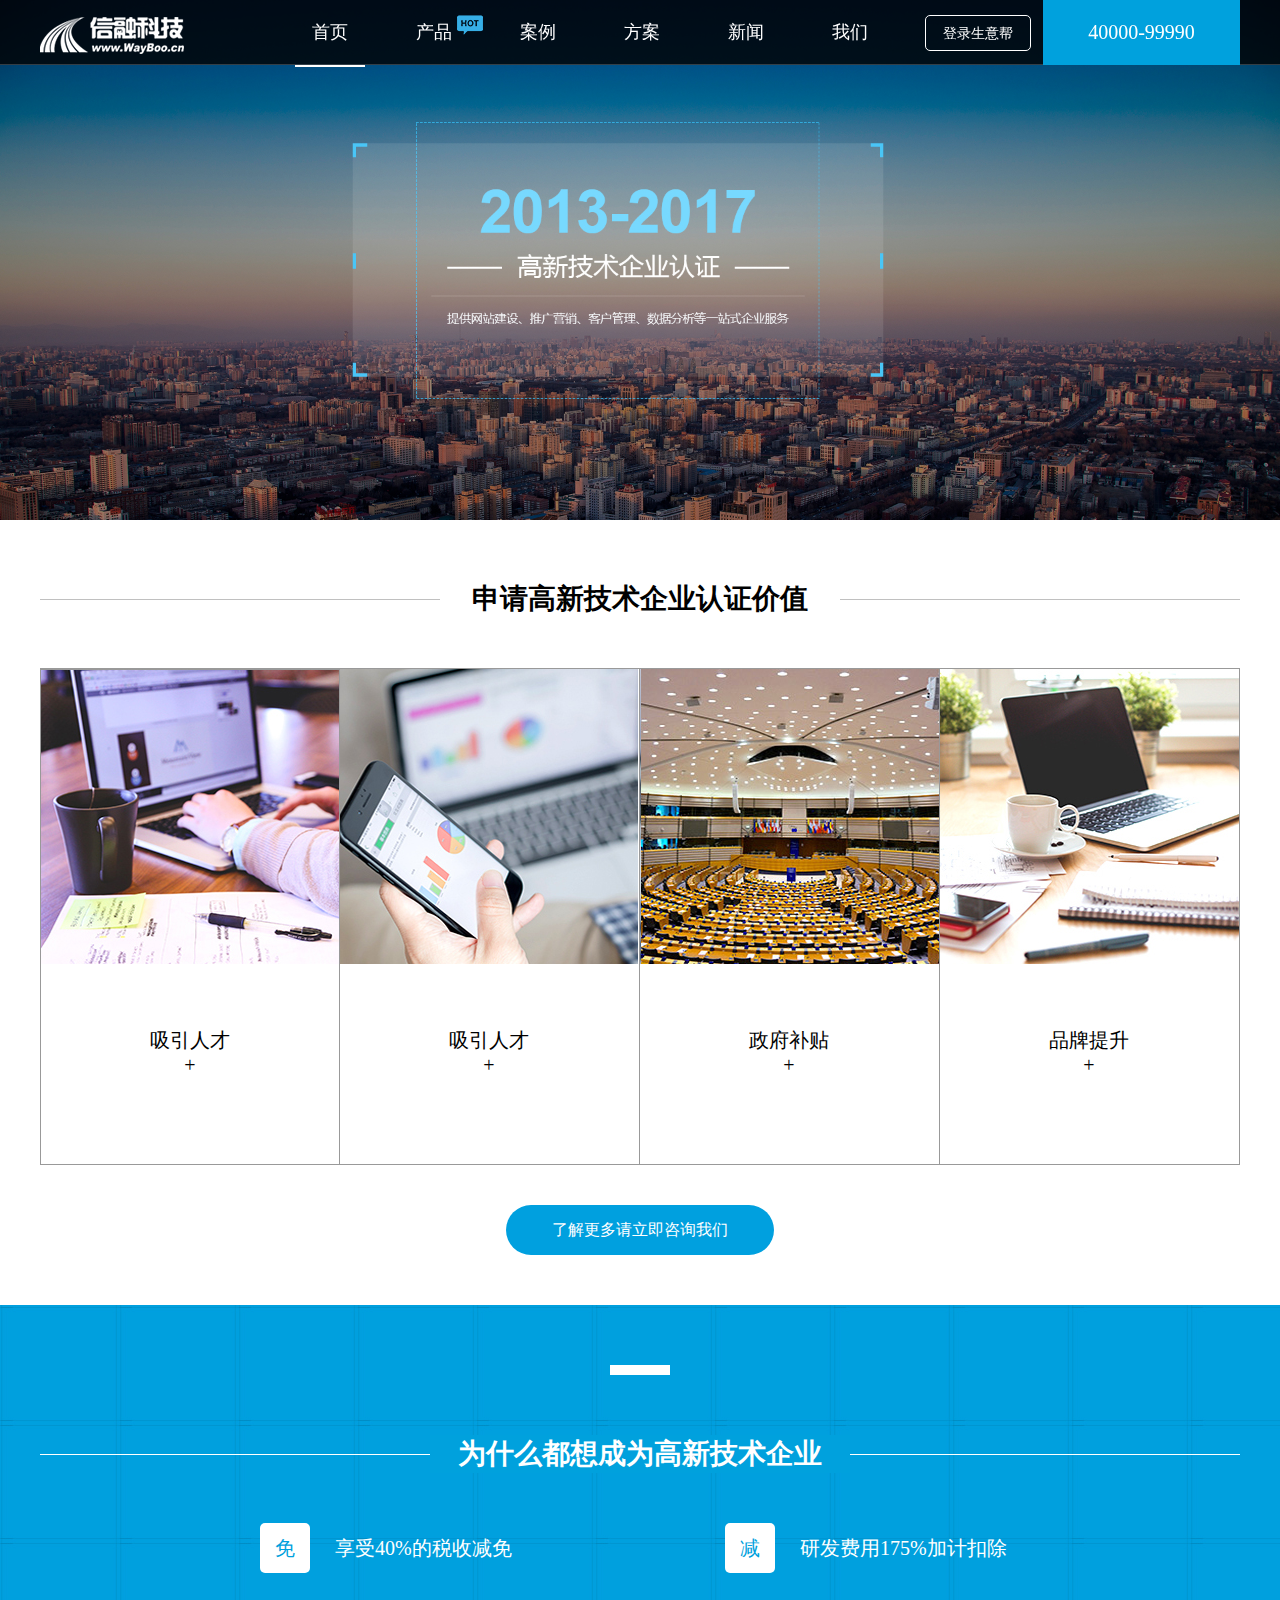
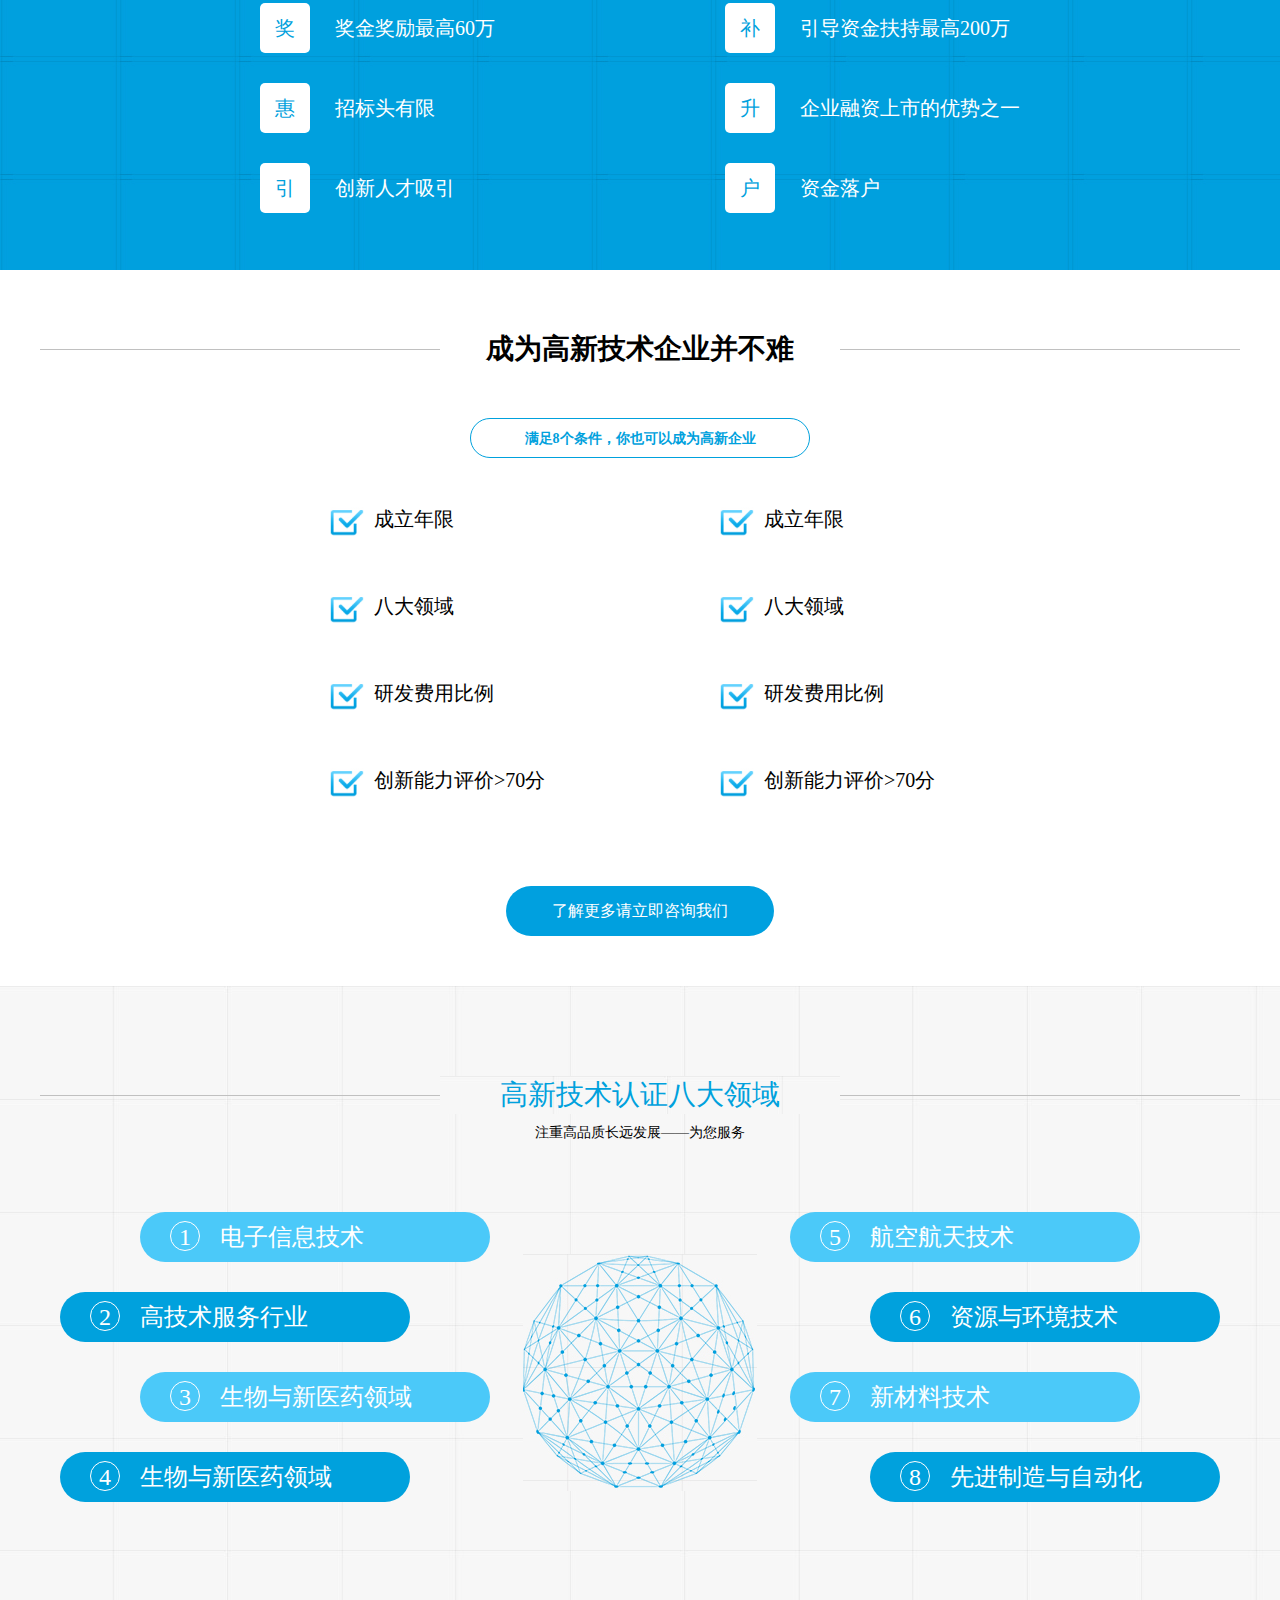
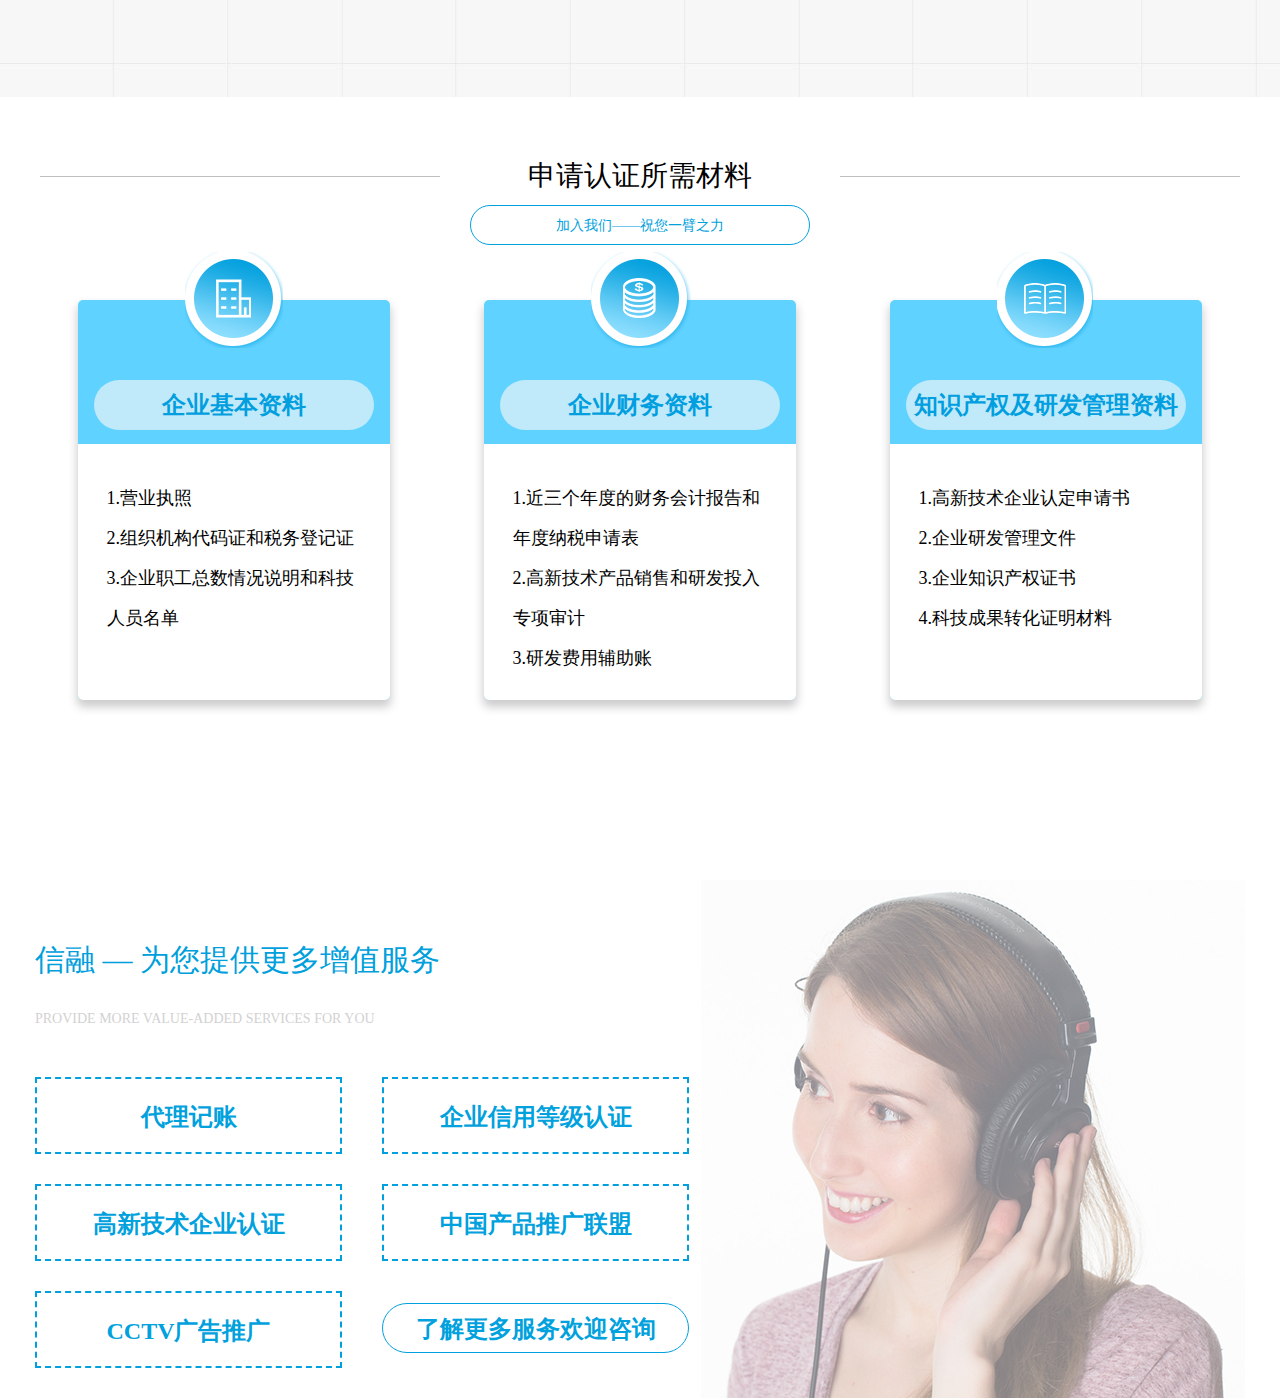
<file: pages/certification.html>
<!DOCTYPE html>
<html>
	<head>
		<meta charset="UTF-8">
		<title></title>
		<link rel="stylesheet" type="text/css" href="../scss/style.css"/>
		<style type="text/css">
			.head{
				background: rgba(0,0,0,0.8);
			}
		</style>
	</head>
	<body>
		<div class="head">
			<nav class="head_nav clearfix">
				<div class="head_logo"><img src="../img/head/logo_03.png"/></div>
				<ul class="head_list clearfix">
					<li class="current_page_item"><a href="../index.html">首页</a></li>
					<li>
						<a href="#">产品<i></i></a>
						<div class="head_listChild">
							<dl>								
								<dt>官网建设 </dt>
								<dd><a href="marketing.html" target="_blank">营销官网</a></a><i></i></dd>
								<dd><a href="#">手机官网</a><i></i></dd>
								<dd><a href="#">全渠道客服系统</a></dd>
								<dd><a href="#">微信公众号</a></dd>
								<dd><a href="#">微信小程序</a><i></i></dd>
							</dl>
							<dl>
								<dt>营销推广 </dt>
								<dd><a href="#">SEO</dd>
								<dd><a href="#">SEM</a><i></i></dd>
								<dd><a href="#">朋友圈推广</a></dd>
								<dd><a href="#">精准人群推广</a></dd>
								<dd><a href="#">短信推广</a></dd>
							</dl>
							<dl>
								<dt>品牌推广 </dt>
								<dd><a href="cctv.html" target="_blank">CCTV品牌推广</a><i></i></dd>
								<dd><a href="aaapinpai.html" target="_blank">AAA信用等级认证</a></dd>
								<dd><a href="#">中国推广联盟</a></dd>
							</dl>
							<dl>
								<dt>增值服务 </dt>
								<dd><a href="TrademarkRegistration.html" target="_blank">商标注册</a></dd>
								<dd><a href="certification.html" target="_blank">高新技术企业认证</a><i></i></dd>
								<dd><a href="accounts.html" target="_blank">代理记账</a></dd>
							</dl>
						</div>
					</li>
					<li>
						<a href="#">案例</a>
					</li>
					<li>
						<a href="#">方案</a>
					</li>
					<li>
						<a href="#">新闻</a>
					</li>
					<li><a href="#">我们</a></li>
				</ul>
				<ol class="head_listR clearfix">
					<li><a href="http://syb.wayboo.com" target="_blank">登录生意帮</a></li>
					<li>40000-99990</li>
				</ol>
			</nav>
		</div>
		<div class="certification">
			<div class="certification_section1">
				<img src="../img/pagesimg/certificate/images/banner.jpg" width="100%"/>
			</div>
			<div class="certification_h1">
				<h1>申请高新技术企业认证价值</h1>
				<span></span>
			</div>
			<div class="certification_section2 clearfix">
				<div class="certification_section2_list">
					<ul>
						<li><img src="../img/pagesimg/certificate/images/jian_list1.jpg"/></li>
						<li>
							<p>吸引人才</p>
							<p>+</p>
						</li>
					</ul>
					<ol>
						<li><h2>税收优惠</h2></li>
						<li>获得《北京市居住工作证》的资格;</li>
						<li>吸引高端人才</li>
					</ol>
				</div>
				<div class="certification_section2_list">
					<ul>
						<li><img src="../img/pagesimg/certificate/images/jia_list2.jpg"/></li>
						<li>
							<p>吸引人才</p>
							<p>+</p>
						</li>
					</ul>
					<ol>
						<li><h2>税收优惠</h2></li>
						<li>获得《北京市居住工作证》的资格;</li>
						<li>吸引高端人才</li>
					</ol>
				</div>
				<div class="certification_section2_list">
					<ul>
						<li><img src="../img/pagesimg/certificate/images/jia_list3.jpg"/></li>
						<li>
							<p>政府补贴</p>
							<p>+</p>
						</li>
					</ul>
					<ol>
						<li><h2>税收优惠</h2></li>
						<li>获得《北京市居住工作证》的资格;</li>
						<li>吸引高端人才</li>
					</ol>
				</div>
				<div class="certification_section2_list">
					<ul>
						<li><img src="../img/pagesimg/certificate/images/jia_list4.jpg"/></li>
						<li>
							<p>品牌提升</p>
							<p>+</p>
						</li>
					</ul>
					<ol>
						<li><h2>税收优惠</h2></li>
						<li>获得《北京市居住工作证》的资格;</li>
						<li>吸引高端人才</li>
					</ol>
				</div>
			</div>
			<div class="certification_section2_button">
				<a href="#">了解更多请立即咨询我们</a>
			</div>
			<div class="certification_section3">
				<span class="certification_section3_top"></span>
				<div class="certification_h1">
					<h1 style="background: #00A1DD; color: #fff;width: 420px;">为什么都想成为高新技术企业</h1>
					<span style="background: #fff;"></span>
				</div>
				<div class="certification_section3_list clearfix">
					<ul class="certification_section3Left">
						<li><span>免</span>享受40%的税收减免</li>
						<li><span>奖</span>奖金奖励最高60万</li>
						<li><span>惠</span>招标头有限</li>
						<li><span>引</span>创新人才吸引</li>
					</ul>
					<ul class="certification_section3Right">
						<li><span>减</span>研发费用175%加计扣除</li>
						<li><span>补</span>引导资金扶持最高200万</li>
						<li><span>升</span>企业融资上市的优势之一</li>
						<li><span>户</span>资金落户</li>
					</ul>
				</div>
			</div>
			<div class="certification_h1">
				<h1>成为高新技术企业并不难</h1>
				<span></span>
			</div>
			<div class="certification_section4">
				<h2>满足8个条件，你也可以成为高新企业</h2>
				<div class="certification_section4List clearfix">
					<ul class="certification_section4Left">
						<li><img src="../img/pagesimg/certificate/images/dui.jpg"/>成立年限</li>
						<li><img src="../img/pagesimg/certificate/images/dui.jpg"/>八大领域</li>
						<li><img src="../img/pagesimg/certificate/images/dui.jpg"/>研发费用比例</li>
						<li><img src="../img/pagesimg/certificate/images/dui.jpg"/>创新能力评价&gt;70分</li>
					</ul>
					<ul class="certification_section4Right">
						<li><img src="../img/pagesimg/certificate/images/dui.jpg"/>成立年限</li>
						<li><img src="../img/pagesimg/certificate/images/dui.jpg"/>八大领域</li>
						<li><img src="../img/pagesimg/certificate/images/dui.jpg"/>研发费用比例</li>
						<li><img src="../img/pagesimg/certificate/images/dui.jpg"/>创新能力评价&gt;70分</li>
					</ul>
				</div>
			</div>
			<div class="certification_section2_button">
				<a href="#">了解更多请立即咨询我们</a>
			</div>
			
			<div class="certification_section5">
				<div class="certification_h1" >
					<h1 style="color: #00A1DD;font-weight: 400;margin-bottom: 10px;background: url(../img/pagesimg/certificate/images/gaoxin_bg.jpg);">高新技术认证八大领域</h1>
					<span></span>
				</div>
				<p>注重高品质长远发展——为您服务</p>
				<div class="certification_section5List clearfix">
					<ul class="certification_section5Left">
						<li><span>1</span>电子信息技术</li>
						<li><span>2</span>高技术服务行业</li>
						<li><span>3</span>生物与新医药领域</li>
						<li><span>4</span>生物与新医药领域</li>
					</ul>
					<ul class="certification_section5Right">
						<li><span>5</span>航空航天技术</li>
						<li><span>6</span>资源与环境技术</li>
						<li><span>7</span>新材料技术</li>
						<li><span>8</span>先进制造与自动化</li>
					</ul>
				</div>
			</div>
			<div class="certification_h1" >
				<h1 style="color: #000;font-weight: 400;margin-bottom: 10px;">申请认证所需材料</h1>
				<span></span>
			</div>
			<div class="certification_section6">
				<p>加入我们——祝您一臂之力</p>
				<div class="certification_section6List clearfix">
					<div class="certification_section6ListB">
						<p><img src="../img/pagesimg/certificate/images/shen_list1.png"/></p>
						<h3>企业基本资料</h3>
						<ul>
							<li>1.营业执照</li>
							<li>2.组织机构代码证和税务登记证</li>
							<li>3.企业职工总数情况说明和科技人员名单</li>
						</ul>
					</div>
					<div class="certification_section6ListB">
						<p><img src="../img/pagesimg/certificate/images/shen_list2.png"/></p>
						<h3>企业财务资料</h3>
						<ul>
							<li>1.近三个年度的财务会计报告和年度纳税申请表</li>
							<li>2.高新技术产品销售和研发投入专项审计</li>
							<li>3.研发费用辅助账</li>
						</ul>
					</div>
					<div class="certification_section6ListB">
						<p><img src="../img/pagesimg/certificate/images/shen_list3.png"/></p>
						<h3>知识产权及研发管理资料</h3>
						<ul>
							<li>1.高新技术企业认定申请书</li>
							<li>2.企业研发管理文件</li>
							<li>3.企业知识产权证书</li>
							<li>4.科技成果转化证明材料</li>
						</ul>
					</div>
				</div>
			</div>
			<div class="certification_section7">
				<h3>信融 — 为您提供更多增值服务</h3>
				<p>PROVIDE MORE VALUE-ADDED SERVICES FOR YOU</p>
				<ul class="clearfix">
					<li>代理记账</li>
					<li>企业信用等级认证</li>
					<li>高新技术企业认证</li>
					<li>中国产品推广联盟</li>
					<li>CCTV广告推广</li>
					<li>了解更多服务欢迎咨询</li>
				</ul>				
			</div>
			
		</div>
		<div class="container"></div>	
	</body>
	<script src="../js/jquery.min.js" type="text/javascript" charset="utf-8"></script>
	<script src="../js/index2.js" type="text/javascript" charset="utf-8"></script>
	<script src="../js/goToTop.js" type="text/javascript" charset="utf-8"></script>
</html>
</file>
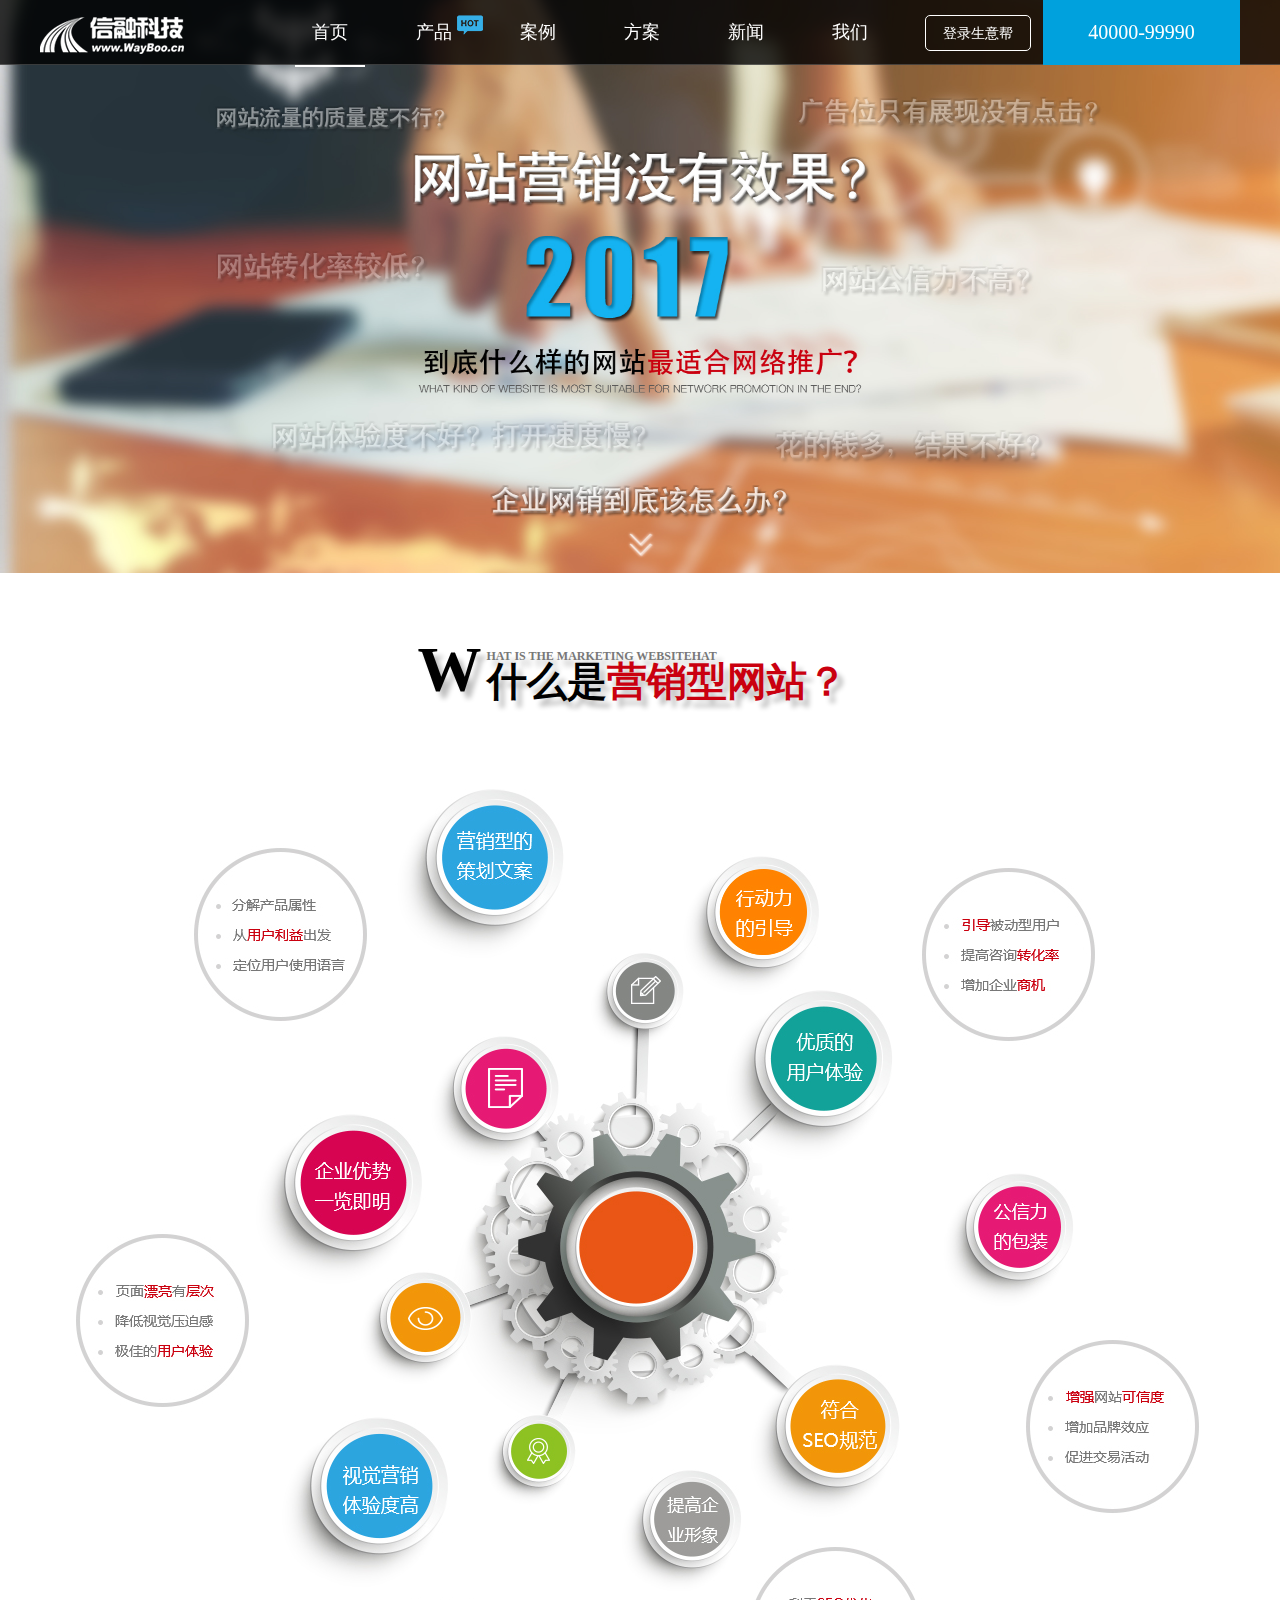
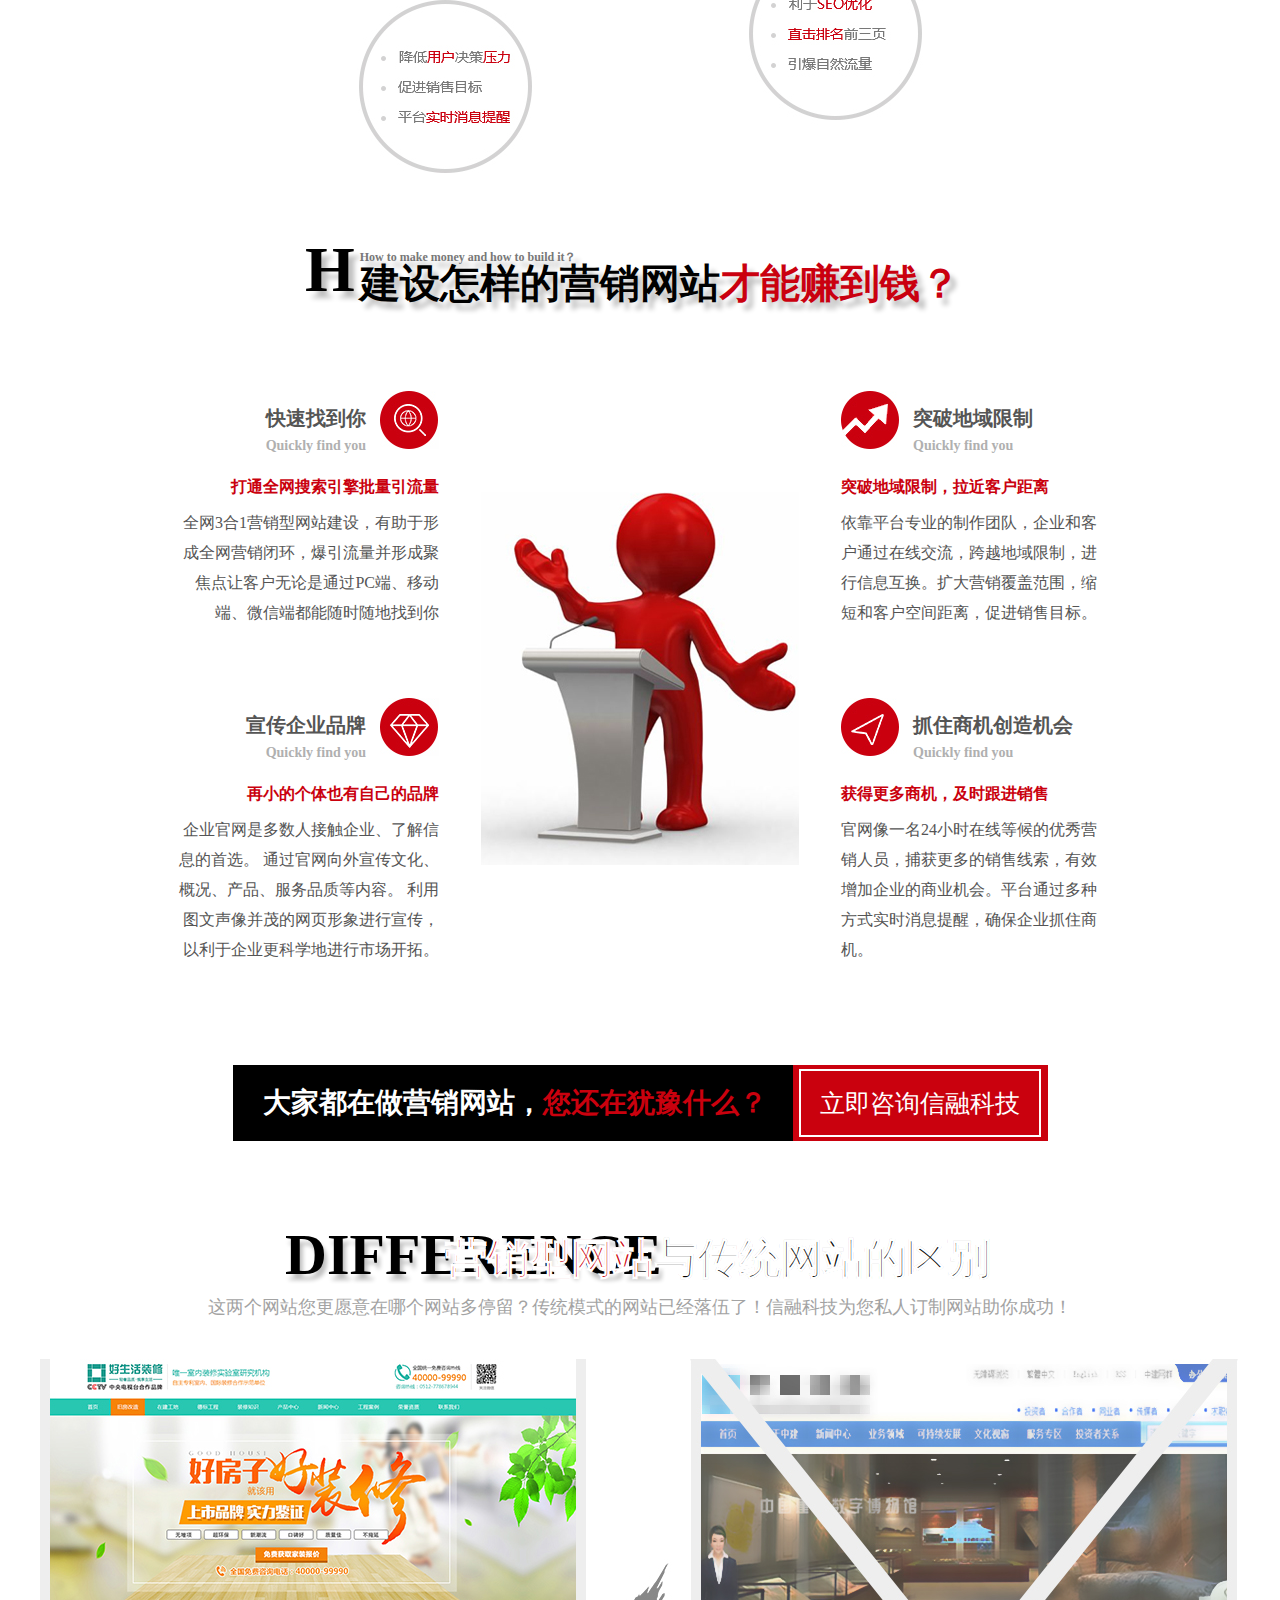
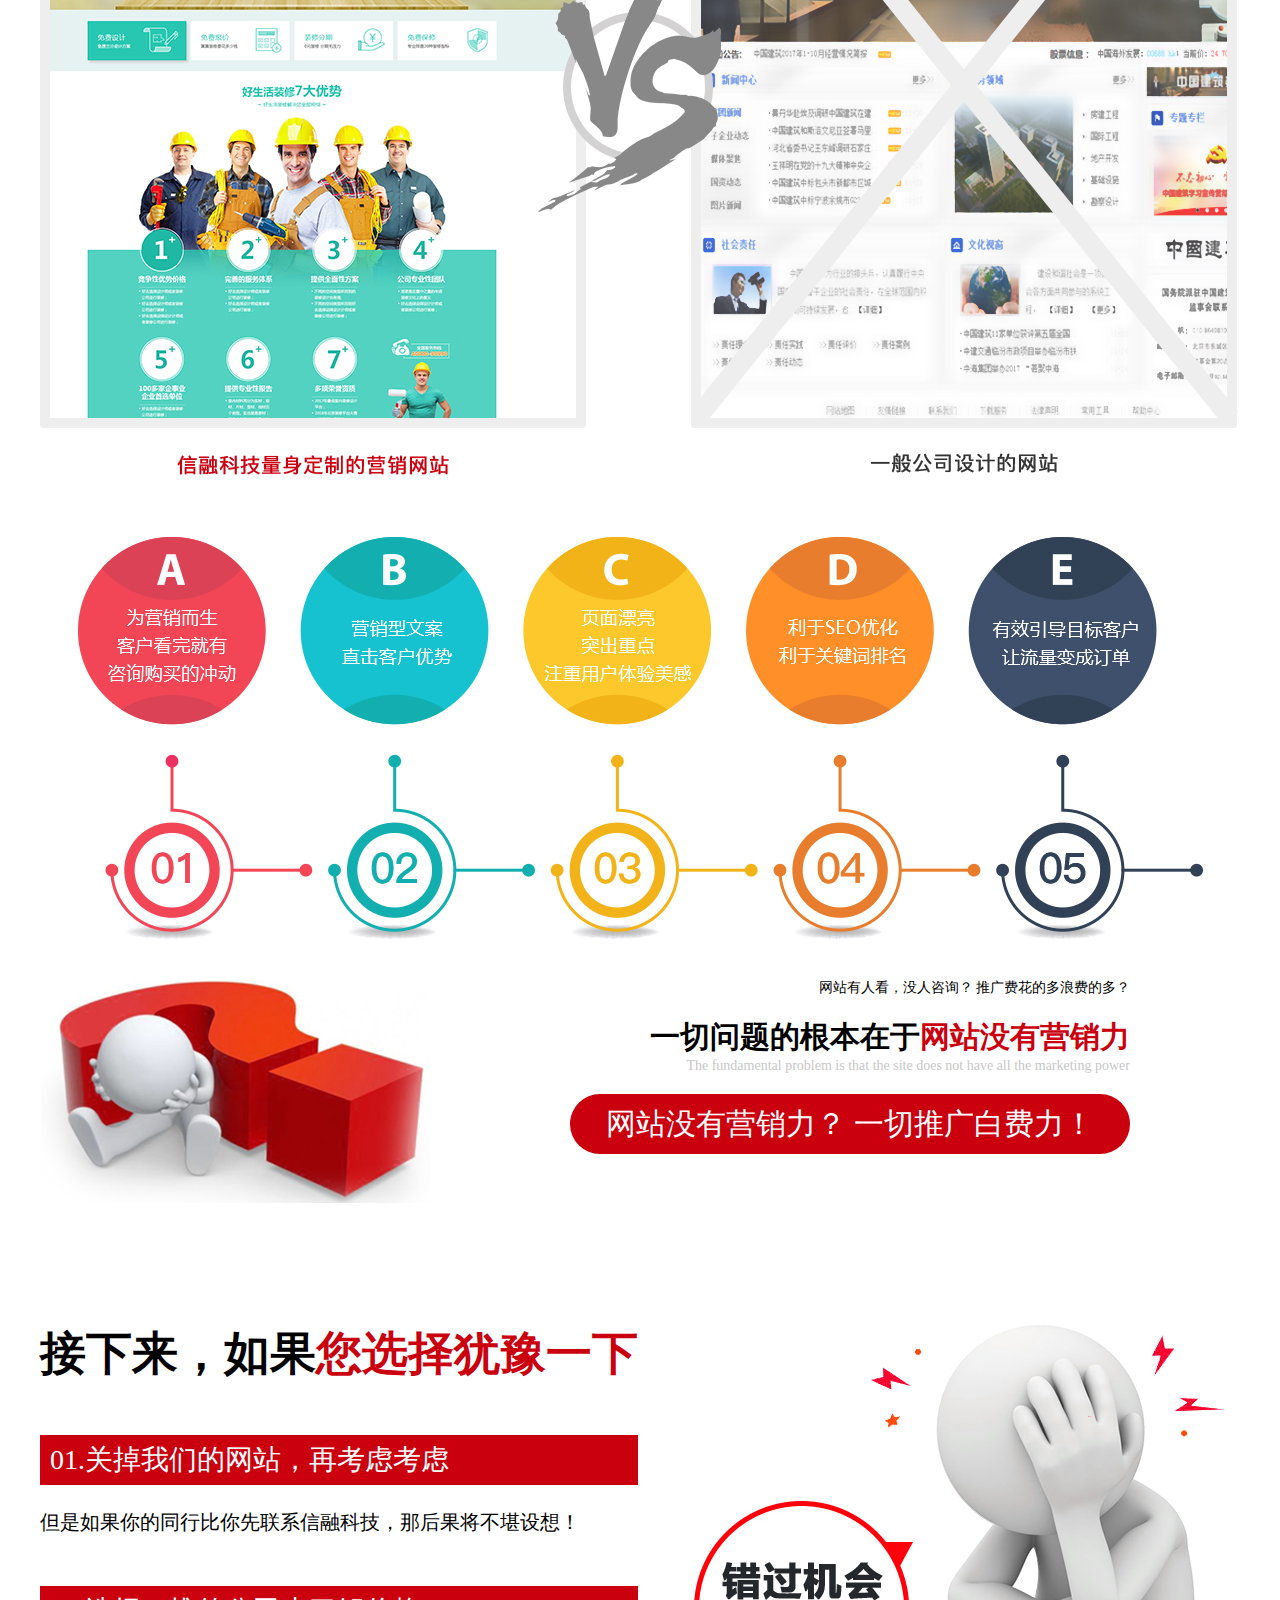
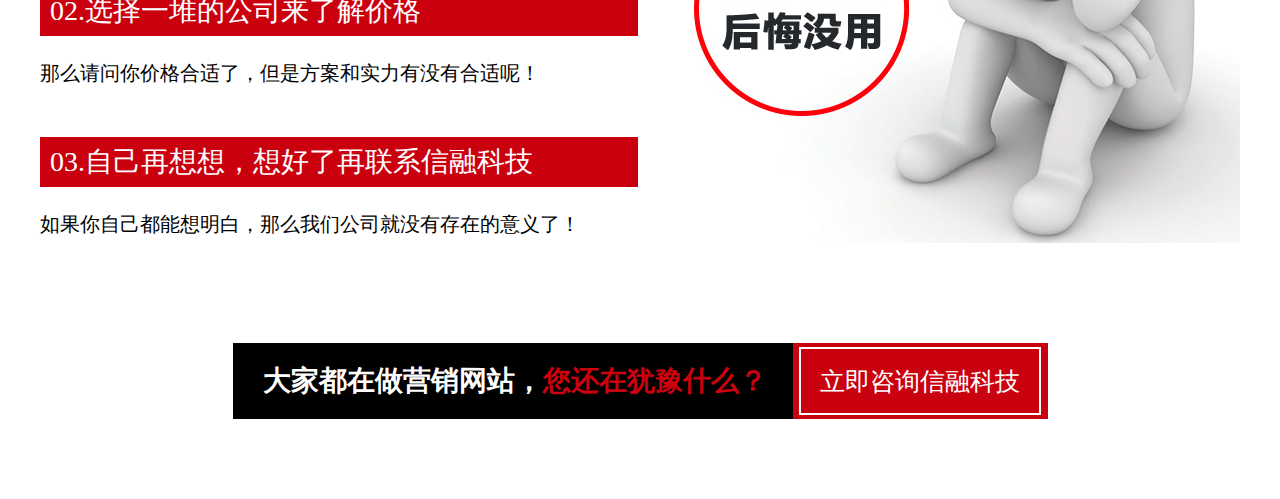
<file: pages/marketing.html>
<!DOCTYPE html>
<html>
	<head>
		<meta charset="UTF-8">
		<title></title>
		<link rel="stylesheet" type="text/css" href="../scss/style.css"/>
		<style type="text/css">
			.head{
				position: fixed;
				background: rgba(0,0,0,0.8);
				top: 0;				
				margin: auto;
			}
		</style>
	</head>
	<body>		
		<div class="head">
			<nav class="head_nav clearfix">
				<div class="head_logo"><img src="../img/head/logo_03.png"/></div>
				<ul class="head_list clearfix">
					<li class="current_page_item"><a href="../index.html">首页</a></li>
					<li>
						<a href="#">产品<i></i></a>
						<div class="head_listChild">
							<dl>
								<dt>官网建设 </dt>
								<dd><a href="marketing.html" target="_blank">营销官网</a></a><i></i></dd>
								<dd><a href="#">手机官网</a><i></i></dd>
								<dd><a href="#">全渠道客服系统</a></dd>
								<dd><a href="#">微信公众号</a></dd>
								<dd><a href="#">微信小程序</a><i></i></dd>
							</dl>
							<dl>
								<dt>营销推广 </dt>
								<dd><a href="#">SEO</dd>
								<dd><a href="#">SEM</a><i></i></dd>
								<dd><a href="#">朋友圈推广</a></dd>
								<dd><a href="#">精准人群推广</a></dd>
								<dd><a href="#">短信推广</a></dd>
							</dl>
							<dl>
								<dt>品牌推广 </dt>
								<dd><a href="cctv.html" target="_blank">CCTV品牌推广</a><i></i></dd>
								<dd><a href="aaapinpai.html" target="_blank">AAA信用等级认证</a></dd>
								<dd><a href="#">中国推广联盟</a></dd>
							</dl>
							<dl>
								<dt>增值服务 </dt>
								<dd><a href="TrademarkRegistration.html" target="_blank">商标注册</a></dd>
								<dd><a href="certification.html" target="_blank">高新技术企业认证</a><i></i></dd>
								<dd><a href="accounts.html" target="_blank">代理记账</a></dd>
							</dl>
						</div>
					</li>
					<li>
						<a href="#">案例</a>

					</li>
					<li>
						<a href="#">方案</a>

					</li>
					<li>
						<a href="#">新闻</a>

					</li>
					<li><a href="#">我们</a></li>

				</ul>
				<ol class="head_listR clearfix">
					<li><a href="http://syb.wayboo.com" target="_blank">登录生意帮</a></li>
					<li>40000-99990</li>
				</ol>
			</nav>
		</div>
		<div class="marketing">
			<div class="marketing_banner">
				<img src="../img/pagesimg/webslte/images/banner.jpg" width="100%"/>
			</div>
			<div class="marketing_section1">
				<h1 class="marketing_title clearfix">
					<i>W</i>
					<div>
						<p>HAT IS THE MARKETING WEBSITEHAT</p>
						<p>什么是<span>营销型网站？</span></p>
					</div>
				</h1>
				<img src="../img/pagesimg/webslte/images/marketing.jpg"/>
				<h1 class="marketing_title clearfix" style="width: 670px;">
					<i>H</i>
					<div>
						<p>How to make money and how to build it？</p>
						<p>建设怎样的营销网站<span>才能赚到钱？</span></p>
					</div>
				</h1>
				<div class="marketing_list clearfix">
					<div class="marketing_listLeft">
						<div class="marketing_listLeftB">
							<h2 class="clearfix">
								<img src="../img/pagesimg/webslte/images/ren_1.jpg"/>
								
								<div>
									<p>快速找到你</p>
									<span>Quickly find you</span>
								</div>
							</h2>
							<h3>打通全网搜索引擎批量引流量</h3>
							<p>全网3合1营销型网站建设，有助于形成全网营销闭环，爆引流量并形成聚焦点让客户无论是通过PC端、移动端、微信端都能随时随地找到你</p>
						</div>
						<div class="marketing_listLeftB" style="margin-top: 70px;">
							<h2 class="clearfix">
								<img src="../img/pagesimg/webslte/images/ren_2.jpg"/>
								<div>
									<p>宣传企业品牌</p>
									<span>Quickly find you</span>
								</div>
							</h2>
							<h3>再小的个体也有自己的品牌</h3>
							<p>企业官网是多数人接触企业、了解信息的首选。 通过官网向外宣传文化、概况、产品、服务品质等内容。 利用图文声像并茂的网页形象进行宣传，以利于企业更科学地进行市场开拓。</p>
						</div>
					</div>
					<div class="marketing_listLeft">
						<div class="marketing_listLeftB">
							<h2 class="clearfix">
								<img src="../img/pagesimg/webslte/images/ren_3.jpg"/>
								<div>
									<p>突破地域限制</p>
									<span>Quickly find you</span>
								</div>
							</h2>
							<h3>突破地域限制，拉近客户距离</h3>
							<p>依靠平台专业的制作团队，企业和客户通过在线交流，跨越地域限制，进行信息互换。扩大营销覆盖范围，缩短和客户空间距离，促进销售目标。</p>
						</div>
						<div class="marketing_listLeftB" style="margin-top: 70px;">
							<h2 class="clearfix">
								<img src="../img/pagesimg/webslte/images/ren_4.jpg"/>
								<div>
									<p>抓住商机创造机会</p>
									<span>Quickly find you</span>
								</div>
							</h2>
							<h3>获得更多商机，及时跟进销售</h3>
							<p>官网像一名24小时在线等候的优秀营销人员，捕获更多的销售线索，有效增加企业的商业机会。平台通过多种方式实时消息提醒，确保企业抓住商机。</p>
						</div>
					</div>
				</div>
			</div>
			<div class="marketing_section2">
				<div class="marketing_section2Title clearfix">
					大家都在做营销网站，<span>您还在犹豫什么？</span>
					<div class="marketing_section2TitleR">
						<button>立即咨询信融科技</button>
					</div>
				</div>
				<div class="marketing_section2Title2">
					<span>DIFFERENCE</span>
					<p><i>营销型网站</i>与传统网站的区别</p>
				</div>
				<div class="marketing_section2Img">
					<p>这两个网站您更愿意在哪个网站多停留？传统模式的网站已经落伍了！信融科技为您私人订制网站助你成功！</p>
					<p><img src="../img/pagesimg/webslte/images/wang.jpg"/></p>
					<p><img src="../img/pagesimg/webslte/images/wang_2.jpg"/></p>
				</div>
				<div class="marketing_section2List clearfix">
					<div class="marketing_section2Left">
						<img src="../img/pagesimg/webslte/images/wenhao.jpg"/>
					</div>
					<div class="marketing_section2Right">
						<p>网站有人看，没人咨询？ 推广费花的多浪费的多？</p>
						<h2>一切问题的根本在于<span>网站没有营销力</span></h2>
						<span>The fundamental problem is that the site does not have all the marketing power</span>
						<div class="radio">
							网站没有营销力？ 一切推广白费力！
						</div>
					</div>
				</div>
				<div class="marketing_section2List2 clearfix">
					<div class="marketing_section2ListLeft">
						<h1>接下来，如果<span>您选择犹豫一下</span></h1>
						<ul>
							<li>
								<p>01.关掉我们的网站，再考虑考虑</p>
								但是如果你的同行比你先联系信融科技，那后果将不堪设想！
							</li>
							<li>
								<p>02.选择一堆的公司来了解价格</p>
								那么请问你价格合适了，但是方案和实力有没有合适呢！
							</li>
							<li>
								<p>03.自己再想想，想好了再联系信融科技</p>
								如果你自己都能想明白，那么我们公司就没有存在的意义了！
							</li>
						</ul>
					</div>
					<div class="marketing_section2ListRight">
						<img src="../img/pagesimg/webslte/images/ren2.jpg"/>
					</div>
				</div>
				<div class="marketing_section2Title clearfix">
					大家都在做营销网站，<span>您还在犹豫什么？</span>
					<div class="marketing_section2TitleR">
						<button>立即咨询信融科技</button>
					</div>
				</div>
			</div>
		</div>
		<div class="container"></div>
	</body>
	<script src="../js/jquery.min.js" type="text/javascript" charset="utf-8"></script>
	<script src="../js/index2.js" type="text/javascript" charset="utf-8"></script>
	<script src="../js/goToTop.js" type="text/javascript" charset="utf-8"></script>
</html>
</file>
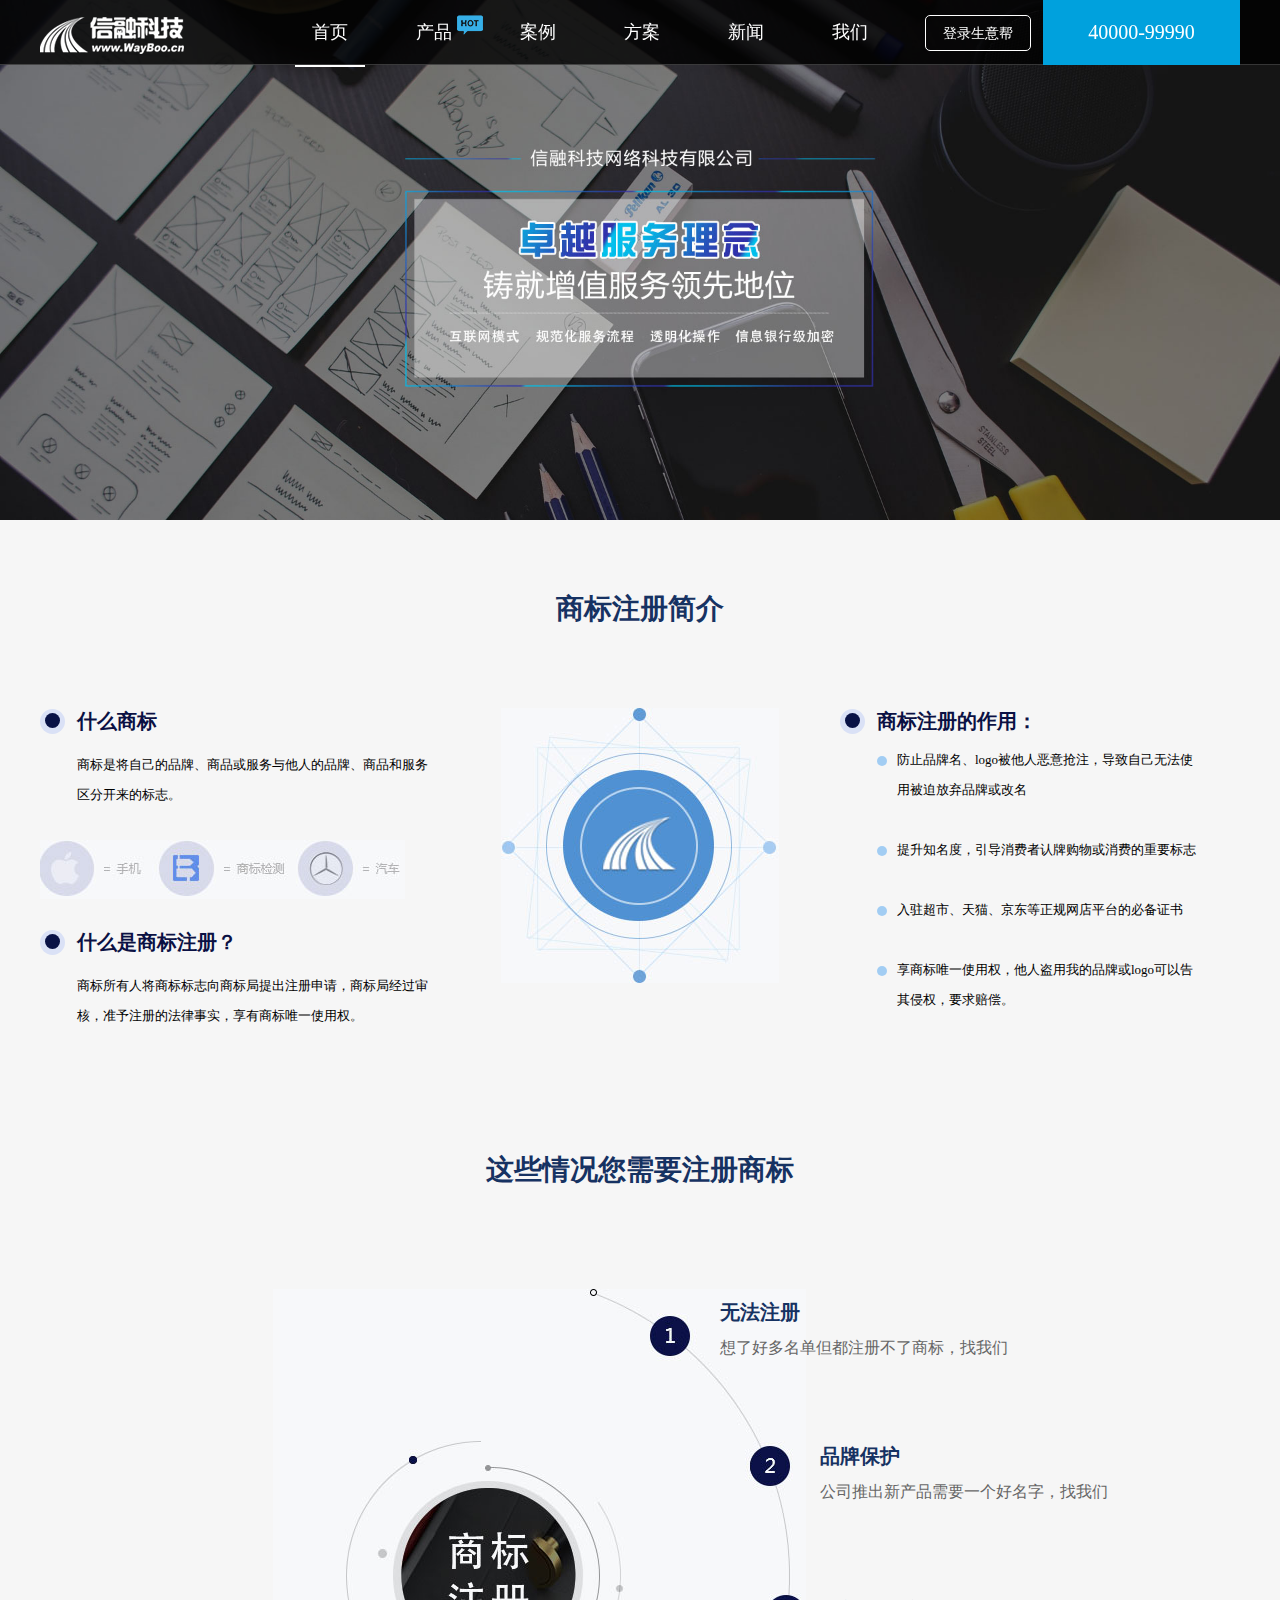
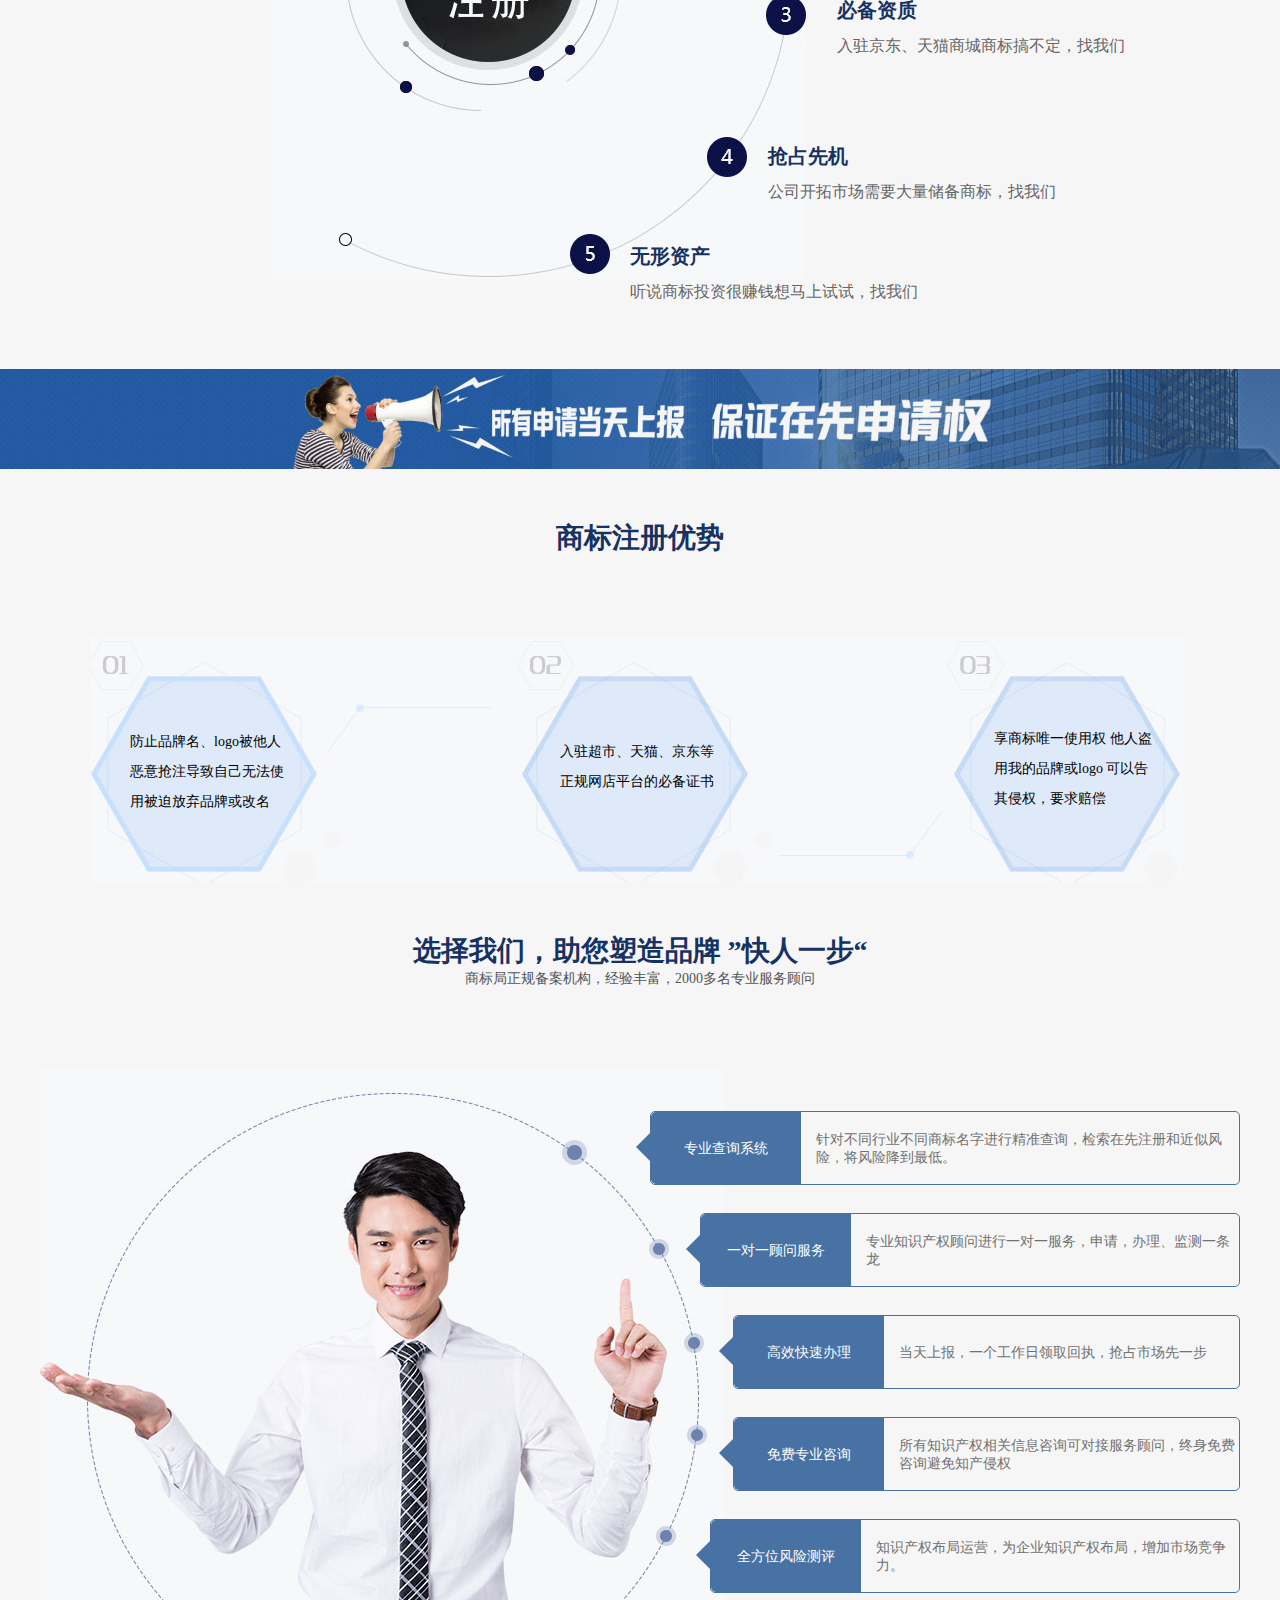
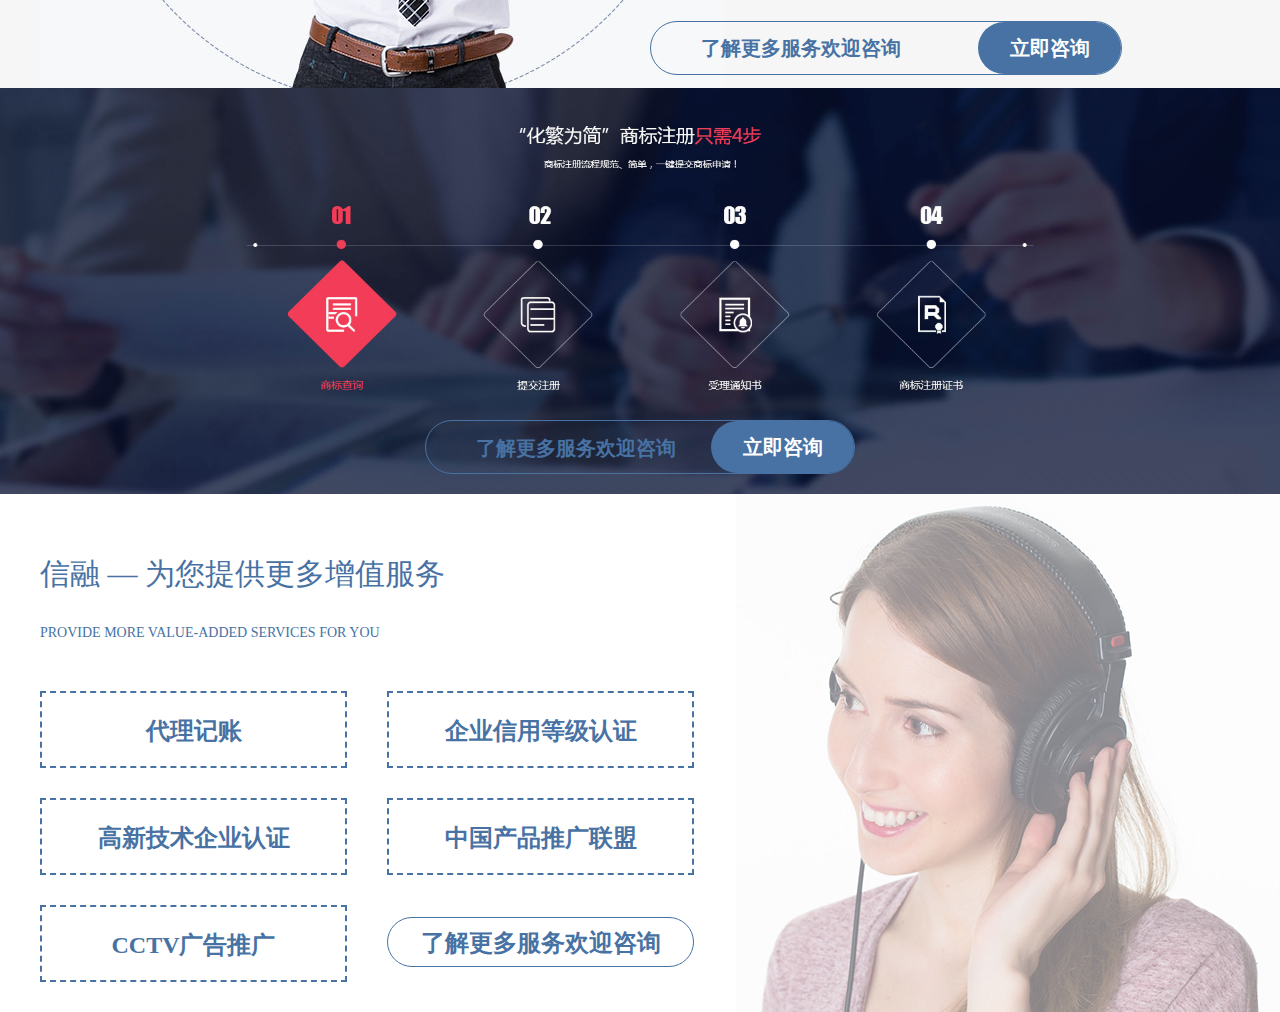
<file: pages/TrademarkRegistration.html>
<!DOCTYPE html>
<html>
	<head>
		<meta charset="UTF-8">
		<title>商标注册</title>
		<link rel="stylesheet" type="text/css" href="../scss/style.css"/>
		<style type="text/css">
			.head{
				background: rgba(0,0,0,0.8);
			}
			body{background: #f6f6f6;}
		</style>
	</head>
	<body>
		<div class="head">
			<nav class="head_nav clearfix">
				<div class="head_logo"><img src="../img/head/logo_03.png"/></div>
				<ul class="head_list clearfix">
					<li class="current_page_item"><a href="../index.html">首页</a></li>
					<li>
						<a href="#">产品<i></i></a>
						<div class="head_listChild">
							<dl>								
								<dt>官网建设 </dt>
								<dd><a href="marketing.html" target="_blank">营销官网</a></a><i></i></dd>
								<dd><a href="#">手机官网</a><i></i></dd>
								<dd><a href="#">全渠道客服系统</a></dd>
								<dd><a href="#">微信公众号</a></dd>
								<dd><a href="#">微信小程序</a><i></i></dd>
							</dl>
							<dl>
								<dt>营销推广 </dt>
								<dd><a href="#">SEO</dd>
								<dd><a href="#">SEM</a><i></i></dd>
								<dd><a href="#">朋友圈推广</a></dd>
								<dd><a href="#">精准人群推广</a></dd>
								<dd><a href="#">短信推广</a></dd>
							</dl>
							<dl>
								<dt>品牌推广 </dt>
								<dd><a href="cctv.html" target="_blank">CCTV品牌推广</a><i></i></dd>
								<dd><a href="aaapinpai.html" target="_blank">AAA信用等级认证</a></dd>
								<dd><a href="#">中国推广联盟</a></dd>
							</dl>
							<dl>
								<dt>增值服务 </dt>
								<dd><a href="TrademarkRegistration.html">商标注册</a></dd>
								<dd><a href="certification.html" target="_blank">高新技术企业认证</a><i></i></dd>
								<dd><a href="accounts.html" target="_blank">代理记账</a></dd>
							</dl>
						</div>
					</li>
					<li>
						<a href="#">案例</a>
					</li>
					<li>
						<a href="#">方案</a>
					</li>
					<li>
						<a href="#">新闻</a>
					</li>
					<li><a href="#">我们</a></li>
				</ul>
				<ol class="head_listR clearfix">
					<li><a href="http://syb.wayboo.com" target="_blank">登录生意帮</a></li>
					<li>40000-99990</li>
				</ol>
			</nav>
		</div>
		<div class="appreciation">
			<div class="appreciation_section1">
				<img src="../img/pagesimg/CaseDetails/images/banner.jpg" width="100%"/>
			</div>
			<div class="accounts_section2 clearfix">
				<div class="accounts_title">
					商标注册简介
				</div>
				<div class="accountsSection2_left">
					<ul>
						<li><h3 class="clearfix"><span><i></i></span>什么商标</h3><p>商标是将自己的品牌、商品或服务与他人的品牌、商品和服务区分开来的标志。</p></li>
						<li><img src="../img/pagesimg/CaseDetails/images/shouji.jpg"/></li>
						<li><h3 class="clearfix"><span><i></i></span>什么是商标注册？</h3><p>商标所有人将商标标志向商标局提出注册申请，商标局经过审核，准予注册的法律事实，享有商标唯一使用权。</p></li>
						
					</ul>
				</div>
				<div class="accountsSection2_right">
					<ul>
						<li><h3 class="clearfix"><span><i></i></span>商标注册的作用：</h3></li>
						<li class="clearfix">
							<span></span>
							<p>防止品牌名、logo被他人恶意抢注，导致自己无法使用被迫放弃品牌或改名</p>
						</li>
						<li class="clearfix">
							<span></span>
							<p>提升知名度，引导消费者认牌购物或消费的重要标志</p>
						</li>
						<li class="clearfix">
							<span></span>
							<p>入驻超市、天猫、京东等正规网店平台的必备证书</p>
						</li>
						<li class="clearfix">
							<span></span>
							<p>享商标唯一使用权，他人盗用我的品牌或logo可以告其侵权，要求赔偿。</p>
						</li>
					</ul>
				</div>
			</div>
			<div class="accounts_section3">
				<div class="accounts_title">
					这些情况您需要注册商标
				</div>
				<div class="accounts_img clearfix">
					<ul class="clearfix">
						<li>
							<h4>无法注册</h4>
							<p>想了好多名单但都注册不了商标，找我们</p>
						</li>
						<li>
							<h4>品牌保护</h4>
							<p>公司推出新产品需要一个好名字，找我们</p>
						</li>
						<li>
							<h4>必备资质</h4>
							<p>入驻京东、天猫商城商标搞不定，找我们</p>
						</li>
						<li>
							<h4>抢占先机</h4>
							<p>公司开拓市场需要大量储备商标，找我们</p>
						</li>
						<li>
							<h4>无形资产</h4>
							<p>听说商标投资很赚钱想马上试试，找我们</p>
						</li>
					</ul>
				</div>
			</div>
			<div class="accounts_section4">
				<img src="../img/pagesimg/CaseDetails/images/shangbao.jpg" width="100%"/>
			</div>
			<div class="accounts_section5">
				<div class="accounts_title">
					商标注册优势
				</div>
				<div class="accounts_section5Img">
					<ul class="clearfix">
						<li>防止品牌名、logo被他人恶意抢注导致自己无法使用被迫放弃品牌或改名</li>
						<li>入驻超市、天猫、京东等 正规网店平台的必备证书</li>
						<li>享商标唯一使用权 他人盗用我的品牌或logo 可以告其侵权，要求赔偿</li>
					</ul>
				</div>
			</div>
			<div class="accounts_section6">
				<div class="accounts_title">
					<h2>选择我们，助您塑造品牌 ”快人一步“</h2>
					<p>商标局正规备案机构，经验丰富，2000多名专业服务顾问</p>
				</div>
				<div class="accounts_section6Img clearfix">
					<ul>
						<li>
							<i></i>
							<span>专业查询系统</span>
							<p>针对不同行业不同商标名字进行精准查询，检索在先注册和近似风险，将风险降到最低。</p>
						</li>
						<li>
							<i></i>
							<span>一对一顾问服务</span>
							<p>专业知识产权顾问进行一对一服务，申请，办理、监测一条龙</p>
						</li>
						<li>
							<i></i>
							<span>高效快速办理</span>
							<p>当天上报，一个工作日领取回执，抢占市场先一步</p>
						</li>
						<li>
							<i></i>
							<span>免费专业咨询</span>
							<p>所有知识产权相关信息咨询可对接服务顾问，终身免费咨询避免知产侵权</p>
						</li>
						<li>
							<i></i>
							<span>全方位风险测评</span>
							<p>知识产权布局运营，为企业知识产权布局，增加市场竞争力。</p>
						</li>
						<li class="last">
							<p>了解更多服务欢迎咨询</p>
							<button>立即咨询</button>
						</li>
					</ul>
				</div>
			</div>
			<div class="accounts_section7">
				<div class="last">
					<p>了解更多服务欢迎咨询</p>
					<button>立即咨询</button>
				</div>
			</div>
			<div class="accounts_section8">
				<div class="accounts_section8_box">
					<h3>信融 — 为您提供更多增值服务</h3>
					<p>PROVIDE MORE VALUE-ADDED SERVICES FOR YOU</p>
					<ul class="clearfix">
						<li>代理记账</li>
						<li>企业信用等级认证</li>
						<li>高新技术企业认证</li>
						<li>中国产品推广联盟</li>
						<li>CCTV广告推广</li>
						<li>了解更多服务欢迎咨询</li>
					</ul>		
				</div>		
			</div>
		</div>
	</body>
	<script src="../js/jquery.min.js" type="text/javascript" charset="utf-8"></script>
	<script src="../js/index2.js" type="text/javascript" charset="utf-8"></script>
</html>
</file>
<file: css/base_c.css>
/* CSS Document
Theme Name:
Theme URI:
Description: A website for guide themes.
Version: 2018.05.16
Author: zhangmanyu
 */



html {
    font-size : 20px;
}
@media only screen and (min-width: 350px){
    html {
        font-size: 25px !important;
    }
}
@media only screen and (min-width: 428px){
    html {
        font-size: 26.75px !important;
    }
}
@media only screen and (min-width: 481px){
    html {
        font-size: 30px !important;
    }
}
@media only screen and (min-width: 569px){
    html {
        font-size: 35px !important;
    }
}
@media only screen and (min-width: 641px){
    html {
        font-size: 40px !important;
    }
}


/*=======reset css========*/
*,
*::before,
*::after{
    /*���еı�ǩ����αԪ�ض�ѡ��*/
    margin: 0;
    padding: 0;
    /*�ƶ��˳��ò����Ƿǹ̶�����*/
    box-sizing: border-box;
    -webkit-box-sizing: border-box;
    /*�������Ч�������*/
    tap-highlight-color: transparent;
    -webkit-tap-highlight-color: transparent;
}
body{
    font-size: 19px;
    font-family: "Microsoft YaHei",sans-serif;
    color: #333;
}
ul,ol{
    list-style: none;
}
a{
    text-decoration: none;
    color: #333;
}
img{
    vertical-align: middle;
}
input,textarea{
    border: none;
    outline: none;
    /*�������ı�ߴ�*/
    resize: none;
    /*Ԫ�ص����  noneû���κ���ʽ*/
    -webkit-appearance: none;
}
/*=======common css========*/
.f_left{
    float: left;
}
.f_right{
    float: right;
}
.clearFix::before,
.clearFix::after{
    content: "";
    display: block;
    visibility: hidden;
    height: 0;
    line-height: 0;
    clear: both;
}
.m_l10{
    margin-left:10px;
}
.m_r10{
    margin-right:10px;
}
.m_t10{
    margin-top:10px;
}
.m_b10{
    margin-bottom:10px;
}
/*ʹ�þ���ͼ�Ĺ�����ʽ*/
/*[class^="icon_"],[class*=" icon_"]{*/
/*background-repeat: no-repeat;*/
/*background-image: url("../images/sprites.png");*/
/*background-size: 200px 200px;*/
/*}*/

.w {
    width:1200px;
    margin: 0 auto;
    position: relative;
}
a:hover {
    text-decoration: none;
}
</file>
<file: css/style.css>
.xr_banner {
    width:100%;
    position: relative;
}
.xr_banner .item1 {
}
.xr_banner .item2 {
}
.xr_banner .item2 a {
    position: absolute;
    left:0;
    top:0;
    z-index:1;
}
.xr_head {
    width:100%;
    background-color: transparent;
    border-bottom:1px solid #1e2059;
    position: absolute;
    left: 0;
    top:0;
    z-index:100;
}

.xr_head .navbar-brand {
    float: left;
}
.xr_head .navbar-brand a {
    display: block;
}
.xr_head .navbar-brand img {
    width: 100%;
}

.xr_head .navbar-collapse{
}
.xr_head .navbar-nav  li a {
    color: #fff;
    font-size: 14px;
    display: block;
    padding: 35px 37px;
}
.xr_head .navbar-nav  li:last-child{
    float: right;
    margin-left: 100px;
}
.xr_head .navbar-nav  li:last-child a{
   padding-right: 0;
}
.xr_head .navbar-nav  li:last-child a img {
    margin-left: 10px;
    margin-top: -2px;
}
.xr_head .nav > li > a:hover,
.xr_head .nav > li > a:focus {
    text-decoration: none;
    background-color: transparent;
}

.xr_head .navbar-nav  li span {
     width: 20px;
     height:3px;
     background-color: #fff;
     position: absolute;
     left: 40px;
     bottom:18px;
 }
.xr_head .navbar-nav> li:hover{
}
.xr_head .navbar-toggle {
    position: relative;
    float: right;
    padding: 9px 10px;
    margin-top: 25px;
    margin-right: 15px;
    margin-bottom: 8px;
    background-color: transparent;
    background-image: none;
    border: 1px solid transparent;
    border-radius: 4px;
}
.xr_head .navbar-toggle:focus {
    outline: 0;
}
.xr_head .navbar-toggle .icon-bar {
    display: block;
    width: 22px;
    height: 2px;
    border-radius: 1px;
    background-color: #fff;
}
.xr_head .navbar-toggle .icon-bar + .icon-bar {
    margin-top: 5px;
}
@media (min-width: 768px) {
    .navbar-toggle {
        display: none;
    }
}
@media (max-width: 767px) {
    .xr_head .navbar-nav > li > a {
        color: #777;
        padding: 10px 40px;
        background-color: #fff;
    }
    .xr_head .navbar-nav > li:last-child {
        float: none;
        margin-left: 0;
    }
    .xr_head .navbar-nav > li > span {
        display: none;
    }
    .xr_head .navbar-nav> li > a:hover,
    .xr_head .navbar-nav .open .dropdown-menu > li > a:focus {
        color: #333;
        padding: 10px 40px;
        background-color: #fff;
    }
    .xr_head .navbar-nav > .active > a,
    .xr_head .navbar-nav > .active > a:hover,
    .xr_head .navbar-nav > .active > a:focus {
        color: #555;
        padding: 10px 40px;
        background-color: #fff;
    }
    .xr_head .navbar-nav > .disabled > a,
    .xr_head .navbar-nav  > .disabled > a:hover,
    .xr_head .navbar-nav > .disabled > a:focus {
        color: #ccc;
        padding: 10px 40px;
        background-color: #fff;
    }
    .xr_head {
        border-bottom: 0;
    }
    .xr_head .navbar-brand {
        float: left;
        width: 10rem;
        padding-top: 0.4rem;
        margin-left: 0.3rem;
    }
    .xr_head .navbar-toggle {
        margin-top: 0.4rem;
    }
    .xr_head .navbar-brand{
        width:35%;
    }
}
@media (max-width: 767px) {
    .xr_head .navbar-nav .open .dropdown-menu > li > a {
        color: #777;
        background-color: #fff;
    }
    .xr_head .navbar-nav .open .dropdown-menu > li > a:hover,
    .xr_head .navbar-nav .open .dropdown-menu > li > a:focus {
        color: #333;
        background-color: #fff;
    }
    .xr_head .navbar-nav .open .dropdown-menu > .active > a,
    .xr_head .navbar-nav .open .dropdown-menu > .active > a:hover,
    .xr_head .navbar-nav .open .dropdown-menu > .active > a:focus {
        color: #555;
        background-color: #fff;
    }
    .xr_head .navbar-nav .open .dropdown-menu > .disabled > a,
    .xr_head .navbar-nav .open .dropdown-menu > .disabled > a:hover,
    .xr_head .navbar-nav .open .dropdown-menu > .disabled > a:focus {
        color: #ccc;
        background-color: #fff;
    }
}

.xr_head .navbar-nav > .active > a,
.xr_head .navbar-nav > .active > a:hover,
.xr_head .navbar-nav > .active > a:focus {
    color: #555;
    border-bottom: 3px solid #555;
}


@media (min-width: 767px) {
    .navbar-nav {
        float: right;
        margin-right: 30px;
    }
    .navbar-nav > li {
        float: left;
    }
    .navbar-nav > li > a {
        padding-top: 15px;
        padding-bottom: 15px;
    }
}
.xr_head .nav li {
    position: relative;
}
.xr_head .nav li .nav_tow  {
    width:1170px;
    height:380px;
    background-color: #fff;
    position: absolute;
    left:-416px;
    top: 90px;
    padding-top: 50px;
    display: none;
}
.xr_head .nav li .nav_tow dl {
    width:290px;
    float: left;


}
.xr_head .nav li .nav_tow p {
    width: 1px;
    height:230px;
    background-color: #ccc;
    float: left;
}
.xr_head .nav li .nav_tow dl dt {
    color: #384555;
    font-size: 18px;
    font-weight:700;
    margin-bottom: 15px;
    padding-left: 100px;
}
.xr_head .nav li .nav_tow dl dd {
    padding-left: 100px;
    line-height: 35px;
}
.xr_head .nav li .nav_tow dl dd a {
    color: #999999;
    font-size: 14px;
    padding: 0;
}
.xr_head .nav li .nav_tow dl dd a:hover {
    color: #0084ff;
}
@media (min-width: 767px) {
    .navbar > .container .navbar-brand,
    .navbar > .container-fluid .navbar-brand {
        margin-left: 0;
    }
}
.navbar-brand {
    float: left;
    height: 50px;
    padding: 25px 0;
    font-size: 18px;
    line-height: 20px;
}
.navbar-brand:hover,
.navbar-brand:focus {
    text-decoration: none;
}
.navbar-brand > img {
    display: block;
}
@media (min-width: 768px) {
    .navbar > .container .navbar-brand,
    .navbar > .container-fluid .navbar-brand {
        margin-left: 0;
    }
}
@media (min-width: 1200px) {
    .container {
        width: 1200px;
    }
}

.navbar-nav {
    margin: 0 -15px;
}
.xr_banner .item2 .carousel-caption {
    bottom: 39%;
    left:50%;
    -webkit-transform: translateX(-50%);
    -moz-transform: translateX(-50%);
    -ms-transform: translateX(-50%);
    -o-transform: translateX(-50%);
    transform: translateX(-50%);
    padding:0;
}
.xr_banner .item2 .carousel-caption img {
    display: block;
    width:45%;
}
.xr_banner .item img{
    width: 100%;
}
.info {
    width:100%;
    position: relative;
    height:2rem;
    color: #666;
    font-size: 18px;
    font-weight: 700;
}
.xrhead_bottom {
    width: 100%;
    /*bottom: 0;*/
    background: #fff;
}

.xrhead_bottom .xrhead_bottomB {
    width: 100%;
    margin: auto;
}

.xrhead_bottom .xrhead_bottomB .xrhead_bottomLeft {
    color: #fff;
    display: flex;
    align-items: center;
    width: 595px;
    float: left;
}

.xrhead_bottom .xrhead_bottomB .xrhead_bottomLeft .span {
    font-size: 18px;
    padding: 0.6rem 20px 0 0;
    color: #666;
    vertical-align: middle;
}
.xrhead_bottom .xrhead_bottomB .xrhead_bottomLeft span{
    color: #666;
}

.xrhead_bottom .xrhead_bottomB .xrhead_bottomLeft .t_num {
    display: inline-block;
    height: 47px;
    margin-top: 0.55rem;
}

.xrhead_bottom .xrhead_bottomB .xrhead_bottomLeft .t_num i {
    width: 36px;
    height: 45px;
    overflow: hidden;
    display: inline-block;
    background: url(../images/number2.png) no-repeat;
    background-position: 0 0;
    vertical-align: middle;
    margin-top: 0.1rem;
}

.xrhead_bottom .xrhead_bottomB .xr_head_bottomRight {
    width: 578px;
    height: 90px;
    display: flex;
    align-items: center;
    color: #666;
    padding-left: 52px;
}
.xrhead_bottom .xrhead_bottomB .line {
    width: 1px;
    height:40px;
    background-color: #e5e5e5;
    float: left;
    margin-top: 25px;
    margin-left: 5px;
    
}
.xrhead_bottom .xrhead_bottomB .xr_head_bottomRight .span {
    font-size: 18px;
    padding: 0 20px 0 5px;
}

.xrhead_bottom .xrhead_bottomB .xr_head_bottomRight>.xr_head_bottomRight_lun {
    width: 300px;
    height: 60px;
    overflow: hidden;
    position: relative;
}

.xrhead_bottom .xrhead_bottomB .xr_head_bottomRight>.xr_head_bottomRight_lun ul {
    width: 300px;
    height: 60px;
    box-sizing: border-box;
    position: absolute;
    top: 0;
}

.xrhead_bottom .xrhead_bottomB .xr_head_bottomRight>.xr_head_bottomRight_lun ul li>p {
    width: 100%;
    height: 20px;
    overflow: hidden;
    text-overflow: ellipsis;
    font-size: 14px;
    font-weight: 400;
}

.info .container {
    padding: 0;
}

@media (max-width: 768px) {
    .xrhead_bottom .xrhead_bottomB .xr_head_bottomRight>.xr_head_bottomRight_lun {
        width: 196px;
    }
    .xrhead_bottom .xrhead_bottomB .xr_head_bottomRight .span {
        font-size: 14px;
    }
    .xrhead_bottom .xrhead_bottomB .xrhead_bottomLeft .span {
        font-size: 14px;
        padding-left: 5px;
    }

    .xrhead_bottom .xrhead_bottomB .xr_head_bottomRight{
        padding-left: 15px;
    }
    .xrhead_bottom .xrhead_bottomB .xrhead_bottomLeft .t_num i {
        overflow: hidden;
        display: inline-block;
        background: url(../images/number2.png) no-repeat;
        background-position: 0 0;
        vertical-align: middle;
        margin-top: 0.1rem;
    }

}
.step {
    width: 100%;
    background-color: #f3f5f7;
    height:770px;
    margin-top: 15px;
}
.step .center_img {
    width:312px;
    height:300px;
    background: url("../images/index_03.png") no-repeat top center;
    -webkit-background-size: cover;
    background-size: cover;
    position: absolute;
    left:445px;
    top:230px;
}
.step .yinliu {

}
.step .yinliu img {
    position: absolute;
    left:533px;
    top:100px;

}
.step .yinliu .text {
    position: absolute;
    left:50%;
    -webkit-transform: translateX(-50%);
    -moz-transform: translateX(-50%);
    -ms-transform: translateX(-50%);
    -o-transform: translateX(-50%);
    transform: translateX(-50%);
    top: 200px;
    color: #0084ff;
    font-size: 40px;
    font-weight:700;
}
.step .yinliu .text_right {
    position: absolute;
    left:680px;
    top: 110px;
    color: #0084ff;
    font-size: 20px;
}
.step .yinliu .text_right p:last-child {
    color: #96a2b3;
    font-size: 14px;
    width: 275px;
    margin-top: 8px;
}

.step .zhaunhua img {
    position: absolute;
    left:820px;
    top:340px;
}
.step .zhaunhua .text {
    position: absolute;
    left:707px;
    top: 346px;
    color: #0084ff;
    font-size: 40px;
    font-weight:700;
}
.step .zhaunhua .text_right {
    position: absolute;
    left:978px;
    top: 340px;
    color: #0084ff;
    font-size: 20px;
}
.step .zhaunhua .text_right p:last-child {
    color: #96a2b3;
    font-size: 14px;
    width: 202px;
    margin-top: 8px;
}
.step .manyi img {
    position: absolute;
    left:527px;
    top:565px;
}
.step .manyi .text {
    position: absolute;
    left:50%;
    -webkit-transform: translateX(-50%);
    -moz-transform: translateX(-50%);
    -ms-transform: translateX(-50%);
    -o-transform: translateX(-50%);
    transform: translateX(-50%);
    top: 490px;
    color: #0084ff;
    font-size: 40px;
    font-weight:700;
}
.step .manyi .text_right {
    position: absolute;
    left:440px;
    top: 586px;
    color: #0084ff;
    font-size: 20px;
}
.step .manyi .text_right p:last-child {
    color: #96a2b3;
    font-size: 14px;
    width: 80px;
    margin-top: 8px;
}
.step .chengdan img {
    position: absolute;
    left:250px;
    top:340px;
}
.step .chengdan .text {
    position: absolute;
    left:400px;
    top: 346px;
    color: #0084ff;
    font-size: 40px;
    font-weight:700;
}
.step .chengdan .text_right {
    position: absolute;
    left:20px;
    top: 340px;
    color: #0084ff;
    font-size: 20px;
}
.step .chengdan .text_right p:last-child {
    color: #96a2b3;
    font-size: 14px;
    width: 202px;
    text-align: right;
    margin-top: 8px;
}
.step .chengdan .text_right p:first-child {
    text-align: right;
    /*padding-right: 8px;*/
}
.step .text_right p:first-child{
    font-weight: 700;
}
@media (max-width: 768px) {
    .xrhead_bottom{
        height:6rem;
    }
    .step {
        height:17rem;
        margin-top: 4.5rem;
    }
    .step .yinliu {
        position: relative;
        margin-left: 0.5rem;
    }
    .step .yinliu img {
        left:0.1rem;
        top:1rem;
        width:2rem;
    }
    .step .yinliu .text {
        left: 1rem;
        top:2.8rem;
        font-size:0.8rem;
    }
    .step .yinliu .text_right {
        left: 3rem;
        top:1.1rem;
        font-size:0.7rem;
    }
    .step .yinliu .text_right p:last-child {
        width:10rem;
        font-size: 0.55rem;
        line-height: 0.8rem;
    }
    .step .zhaunhua {
        position: relative;
        margin-left: 0.5rem;
    }
    .step .zhaunhua img {
        left:0.1rem;
        top:5.3rem;
        width:2rem;
    }
    .step .zhaunhua .text {
        left: 0.2rem;
        top:6.9rem;
        font-size:0.8rem;
    }
    .step .zhaunhua .text_right {
        left: 3rem;
        top:5.2rem;
        font-size:0.7rem;
    }
    .step .zhaunhua .text_right p:last-child {
        width:10rem;
        font-size: 0.5rem;
        line-height: 0.8rem;
    }
    .step .manyi {
        position: relative;
        margin-left: 0.5rem;
    }
    .step .manyi img {
        left:0.1rem;
        top:9.3rem;
        width:2rem;
    }
    .step .manyi .text {
        left: 1rem;
        top:10.9rem;
        font-size:0.8rem;
    }
    .step .manyi .text_right {
        left: 3rem;
        top:9.6rem;
        font-size:0.7rem;
    }
    .step .manyi .text_right p:last-child {
        width:10rem;
        font-size: 0.5rem;
        line-height: 0.8rem;
    }

    .step .chengdan {
        position: relative;
        margin-left: 0.5rem;
    }
    .step .chengdan img {
        left:0.1rem;
        top:13rem;
        width:2rem;
    }
    .step .chengdan .text {
        left: 0.2rem;
        top:14.5rem;
        font-size:0.8rem;
    }
    .step .chengdan .text_right {
        left: 3rem;
        top:13rem;
        font-size:0.7rem;
    }
    .step .chengdan .text_right p:first-child {
        text-align: left;
    }
    .step .chengdan .text_right p:last-child {
        width:10rem;
        font-size: 0.5rem;
        line-height: 0.8rem;
    }
}
@media (min-width: 1200px){
    .solve {
        width:100%;
        background-color: #fff;
        height:868px;
        padding-top: 100px;
    }
}

.solve .solve_tile {
    text-align: right;
    color: #96a2b3;
    font-size: 60px;
    font-family: "苹方";
}
.solve .solve_tile p:last-child {
    font-size: 30px;
    margin-top: -10px;
    color: rgba(150,162,179,0.25);
}
.solve .lists {
    margin-top: 40px;
    width: 100%;
    position: relative;
}
.solve .lists div {
    position: absolute;
    width:330px;
    height: 440px;
    color: #fff;
    font-size: 30px;
    padding-top: 50px;
    padding-left: 30px;
}
@media (min-width: 1200px) {
    .solve .lists div .hide_text{
        display: none;
    }
}
.solve .lists div .hide_text {
    color: #fff;
    font-size: 16px;
    padding-left: 0;
    line-height: 30px;
    padding-top: 20px;

}
.solve .lists div p:first-child {
    font-size:14px;
    margin-bottom: 20px;
}
.solve .lists div img {
    position: absolute;
    bottom:40px;
    left: 30px;
}
.solve .lists .cases1 {
    right: 0;
    top:90px;
    z-index:10;
    background: url("../images/solution_06.png") no-repeat top center;
    -webkit-background-size: cover;
    background-size: cover;
    -webkit-transition: top 0.5s;
    -moz-transition: top 0.5s;
    -ms-transition: top 0.5s;
    -o-transition: top 0.5s;
    transition: top 0.5s;
}
.solve .lists .cases1:hover{
    top:50px;
}
.solve .lists .cases2 {
    right:295px;
    top: 60px;
    z-index:8;
    background: url("../images/search_03.jpg") no-repeat top center;
    -webkit-background-size: cover;
    background-size: cover;
    -webkit-transition: top 0.5s;
    -moz-transition: top 0.5s;
    -ms-transition: top 0.5s;
    -o-transition: top 0.5s;
    transition: top 0.5s;
}
.solve .lists .cases2:hover {
    top:20px;
}
.solve .lists .cases3 {
    right:580px;
    top: 30px;
    z-index:6;
    background:  url("../images/weixin_03.png") no-repeat top center;
    -webkit-background-size: cover;
    background-size: cover;
    -webkit-transition: top 0.5s;
    -moz-transition: top 0.5s;
    -ms-transition: top 0.5s;
    -o-transition: top 0.5s;
    transition: top 0.5s;
}
.solve .lists .cases3:hover {
    top:-10px;
}
.solve .lists .cases4 {
    left:0;
    top: 0;
    z-index: 4;
    background: url("../images/build.jpg") no-repeat top center;
    -webkit-background-size: cover;
    background-size: cover;
    -webkit-transition: top 0.5s;
    -moz-transition: top 0.5s;
    -ms-transition: top 0.5s;
    -o-transition: top 0.5s;
    transition: top 0.5s;
}
.solve .lists .cases4:hover {
    top:-40px;
}
.point {
    width: 100%;
    height:800px;
    background-color: #384555;
    padding-top: 100px;
    margin-top: 30px;
}
.point .solve_tile {
    text-align: left;
    color: #96a2b3;
    font-size: 60px;
    font-family: "苹方";
}
.point .solve_tile p:last-child {
    font-size: 30px;
    margin-top: -10px;
    color: rgba(150,162,179,0.25);
}
.point  .point_list {
    margin-top: 100px;
}
.point  .point_list div {
    width: 310px;
    height: 390px;
    background-color: #fff;
    float: left;
    margin-right: 120px;
    text-align: center;
    padding-top: 50px;
}
.point  .point_list div:last-child {
    margin-right: 0;
}
@media (min-width: 768px) {
    .point  .point_list p{
        font-size:16px;
    }
}
.point  .point_list p {

    color: #999;
    margin-top: 20px;
}
.point  .point_list span {
    width:6px;
    height:6px;
    background-color: #384555;
    display: inline-block;
    border-radius: 6px;
    margin-right: 5px;
    margin-left: 5px;
    vertical-align: middle;
}
@media (min-width: 768px) {
    .point  .point_list div p:first-of-type {
        font-size: 26px;
        margin-top: 30px;
    }
}
.point  .point_list div p:first-of-type {
    color: #384555;


    margin-bottom: 30px;
}

.goods {
    width: 100%;
    height:440px;
    background-color: #fff;
    padding-top: 100px;
}
.goods .solve_tile {
    text-align: right;
    color: #96a2b3;
    font-size: 60px;
    font-family: "苹方";
}
.goods .solve_tile p:last-child {
    font-size: 30px;
    margin-top: -10px;
    color: rgba(150,162,179,0.25);
}
.goods .goods_list {
    margin-top: 100px;
}
.goods .goods_list div {
    width:240px;
    height:50px;
    margin-right: 70px;
    float: left;
    position: relative;
}
.goods .goods_list div:last-child {
    margin-right: 0;
}
.goods .goods_list div img {

}
.goods .goods_list div p {
    color: #384555;
    font-size:14px;
    position: absolute;
    left:80px;
    top:7px
}
.goods .goods_list div p:last-child {
    top: 27px;
    float: right;
}
.cases {
    width: 100%;
    height:850px;
    background-color: #eff2f4;
    padding-top: 100px;
    margin-top: 30px;
}
.cases .solve_tile {
    text-align: left;
    color: #96a2b3;
    font-size: 60px;
    font-family: "苹方";
}
.cases .solve_tile p:last-child {
    font-size: 30px;
    margin-top: -10px;
    color: rgba(150,162,179,0.25);
}

.swiper-container {
    width: 100%;
    height: 500px;
    margin-top: 50px;
}
.swiper-container div {
    text-align: center;
}
.swiper-container div  p {
    text-align: center;
    line-height: 60px;
    color: #384555;
    font-size: 18px;
    font-weight: 700;
    opacity: 0.7;
}
.swiper-container div:nth-child(5) {
    /*margin-right: 105px;*/
}
.swiper-container div:nth-child(8) {
    /*margin-right: 70px;*/
}
.swiper-container div:nth-child(11) {
    /*margin-right: 70px;*/
}
.swiper-container div:nth-child(5) p{
    opacity:2;
}
.swiper-container div:nth-child(8) p{
    opacity:2;
}
.swiper-container div:nth-child(11) p{
    opacity:2;
}
.swiper-container div  p span {
    width:7px;
    height:4px;
    background-color: #384555;
    display: inline-block;
    vertical-align: middle;
    margin-left: 5px;
    margin-right: 5px;
}
.swiper-container img {
    box-shadow: 7px 0px 14px #ccc;
}
.pre_banner_3d{
    margin:auto;
    width:1200px;
    height:650px;
    position:relative;
    -webkit-user-select:none;
    -moz-user-select:none;
    -ms-user-select:none;
    user-select:none;
}

.banner_tree{
    width:100%;
    height:750px;
    position:absolute;
    bottom:0;
    overflow: hidden;
}
.color_font{
    background:#dce0e4;
    color:#fff;
    width: 50px;
    height: 50px;
    font-size:24px;
    text-align: center;
    line-height: 50px;
    border-radius: 50px;
    /*font-weight: 700;*/
    position:absolute;  
    top:0;bottom:0;
    margin:auto;
    z-index: 50;
    cursor: pointer;
}
.color_font:hover {
    background-color: #0084ff;
}
.left_btn{
    left:0;
}
.right_btn{
    right:0;
}
.show_s_ui{
    width:100%;
    height:100%;
    position:relative;
}
.show_s_ui>li{
    width:300px;
    height:360px;
    position:absolute;
    top:0;
    bottom:0;
    margin:auto;
    z-index: 30;
    cursor: pointer;
    filter:progid:DXImageTransform.Microsoft.Alpha(opacity=0);
    opacity: 0;
    font-size:40px;
}
.show_s_ui>li a img{
    width:100%;
    box-shadow: 1px 1px 10px #ccc;
    /*height:362px;*/
}
.show_s_ui>li>div{
    position: absolute;
    bottom:0;
    width:100%;
    height:30px;
    background:transparent;
    color: #384555;
    font-size: 18px;
    line-height: 30px;
    text-align: center;
    font-weight: 700;
}
.show_s_ui>li>div span {
    width:7px;
    height:2px;
    background-color: #384555;
    display: inline-block;
    vertical-align: middle;
    margin-left: 5px;
    margin-right: 5px;

}

.show_s_ui>li>img{
    width:100%;
    height:100%;
}
#middel_shows{
    width:295px;
    height:503px;
    left:38.7%;
    filter:progid:DXImageTransform.Microsoft.Alpha(opacity=100);
    opacity:1;
}
#left_shows{
    left:8%;
    filter:progid:DXImageTransform.Microsoft.Alpha(opacity=60);
    opacity: 0.6;
}
#right_shows{
    left:68%;
    opacity: 0.6;
    filter:progid:DXImageTransform.Microsoft.Alpha(opacity=60);
}
#small_left,#small_right{
    width:154px;
    height:249px;
    opacity: 0;
    filter:progid:DXImageTransform.Microsoft.Alpha(opacity=0);
}
#small_left{
    left:-15%;
}
#small_right{
    left:102.5%;
}
@media screen and (max-width:1200px){
    .pre_banner_3d {width:1024px;height:763px;}
    #middel_shows {left: 35.5%;}
    .show_s_ui>li { width: 175px;height: 282px;}
    #small_left, #small_right {width: 131px;height: 194px;}
}
@media screen and (max-width:1024px){
    .pre_banner_3d {width: 875px;height: 765px;}
    .show_phone_s {width: 375px;height: 667px;}
    #middel_shows {left: 34.8%;}
    #middel_shows {width: 267px;height: 457px;}
}
@media screen and (max-width:879px){
    .pre_banner_3d {width: 746px;height: 735px;}
    #middel_shows {left: 31.8%;}
    #middel_shows {width: 269px;height: 457px;}
    .show_s_ui>li {width: 145px;height: 232px;}
}
@media screen and (max-width:768px){
    .pre_banner_3d {width: 675px;height: 586px;}
    .show_phone_s {width: 320px;height: 568px;}
    #middel_shows {left: 33.1%;}
    #middel_shows {width: 227px;height: 389px;}
    .show_s_ui>li {width: 138px;height: 215px;}
    #right_shows {left: 72%;}
    /*.banner_tree {height: 539px;}*/
}
@media screen and (max-width:685px){
    .color_font{display:none}
    #small_left {left: -55%;}
    .pre_banner_3d {width: 520px;}
    #small_right {left: 109.5%;}
    .show_phone_s {width: 300px;height: 496px;}
    #middel_shows {left: 29.7%;}
    #middel_shows {width: 213px;height: 340px;}
    #left_shows {left: 0%;}.show_s_ui>li {width: 106px;height: 190px;}
    #right_shows {left: 79.5%;}
}
@media screen and (max-width:521px){
    .pre_banner_3d {width: 359px;}
    #left_shows {left: -41%;}
    #right_shows {left: 107.5%;}
    #middel_shows {left: 20.4%;}
    #middel_shows {width: 214px;height: 340px;}
    .show_phone_s {width: 349px;height: 568px;}
    #middel_shows {left: 15.5%;}
    #middel_shows {width: 246px;height: 390px;}
}
@media screen and (max-width:359px){
    .pre_banner_3d {width: 320px;}
    .show_phone_s {width: 320px;height: 520px;}
    #middel_shows {left: 14.5%;}
    #middel_shows {width: 228px;height: 356px;}
}


.about {
    width: 100%;
    height:815px;
    background: url(../images/abt_bg.jpg) no-repeat top center;
    -webkit-background-size: cover;
    background-size: cover;
    padding-top: 100px;
}
.about .solve_tile {
    text-align: right;
    color: #fff;
    font-size: 60px;
    font-family: "苹方";
}
.about .solve_tile p:last-child {
    font-size: 30px;
    color: #fff;
    margin-top: -10px;
    color: rgba(250,250,250,0.25);
}
 .xr_mainbox4 .about_box {
    width: 1200px;
    margin: auto;
}

.xr_mainbox4 .about_box p {
    width: 800px;
    color: #fff;
    font-size: 15px;
    line-height: 35px;
    text-align: left;
    margin: 30px auto;
}

.xr_mainbox4 .about_box .about_list {
    display: flex;
    justify-content: space-between;
    align-items: center;
    margin-top: 120px;
}
.xr_mainbox4 .about_box .about_list li {
    float: left;
    color: #fff;
}

 .xr_mainbox4 .about_box .about_list li span {
    font-size: 80px;
    float: left;
}

.xr_mainbox4 .about_box .about_list li b {
    float: left;
    font-size: 30px;
}

.xr_mainbox4 .about_box .about_list li i {
    float: left;
    font-style: normal;
    font-size: 26px;
    line-height: 63px;
    display: inline-block;
    vertical-align: bottom;
    font-weight: 700;
    margin-left: 10px;
}
.map {
    width: 100%;
    height:840px;
    background: #fff;
    padding-top: 100px;
}
.map .solve_tile {
    text-align: left;
    color: #9aa7b7;
    font-size: 60px;
    font-family: "苹方";
}
.map .solve_tile p:last-child {
    font-size: 30px;
    color: #9aa7b7;
    margin-top: -10px;
    color: rgba(150,162,179,0.25);
}


/*.map .xr_mainbox5 {*/
    /*height: 920px;*/
    /*padding: 70px 0;*/
    /*background: #fff url(../images/map_bg.jpg) no-repeat;*/
/*}*/



.map .xr_mainbox5 .about p {
    width: 86px;
    height: 3px;
    background: #00a1dd;
    margin: auto;
    margin-top: 20px;
}

.map .xr_mainbox5 #mapbox {
    width: 1200px;
    margin: auto;
    position: relative;
}

.map .xr_mainbox5 .mapbox_list {
    width: 300px;
    height: 440px;
    box-shadow: 1px 1px 15px #ccc;
    padding: 25px;
    float: right;
    position: absolute;
    bottom: 100px;
    padding-top: 20px;
    padding-bottom: 0;
    right: 0;
    z-index: 9999;
}

.map .xr_mainbox5 .mapbox_list>h1 {
    text-align: center;
    font-size: 24px;
    color: #384555;
    font-weight: 700;
    padding-bottom: 20px;
    border-bottom: 1px dashed #ccc;
}

.map .xr_mainbox5 .mapbox_list .mapbox_listBox {
    width: 100%;
    height: 280px;
    overflow: hidden;
    position: relative;
    margin-top: 20px;
}

.map .xr_mainbox5 .mapbox_list .mapbox_listBox>ul {
    position: absolute;
    width: 100%;
    left: 0;
    top: 0;
    color: #000;
    margin: 0;
    padding: 0;
}

.map .xr_mainbox5 .mapbox_list .mapbox_listBox>ul li {
    height: 59px;
    line-height: 23px;
    padding-left: 25px;
}

.map .xr_mainbox5 .mapbox_list .mapbox_listBox>ul li p {
    width: 210px;
    font-size: 14px;
    color: #384555;
}

.map .xr_mainbox5 #map {
    width: 900px;
    height: 550px;
    float: left;
    position: relative;
    z-index: 10;
    /*position: absolute;*/

}

.map .xr_mainbox5 #map .maptxt>div {
    width: 300px;
    height: 156px;
    background: rgba(0, 0, 0, 0.5);
    color: #fff;
    text-align: center;
    padding: 30px 5px;
}

.map .xr_mainbox5 #map .maptxt>div h2 {
    font-size: 20px;
    width: 100%;
    line-height: 25px;
    word-wrap: break-word;
}

.map .xr_mainbox5 #map .maptxt>div p {
    font-size: 16px;
    width: 100%;
    line-height: 25px;
    word-wrap: break-word;
}
.footer {
    width: 100%;
    height:300px;
    background-color: #384555;
}
.footer .left_f {
    width:500px;
    float: left;
    padding-top: 100px;
    position: relative;
}
.footer .left_f span {
    width: 1px;
    height:30px;
    background-color: #cccccc;
    display: inline-block;
    position: absolute;
    top:115px;
    left: 190px;
}
.footer .left_f p {
    position: absolute;
    left: 205px;
    top:95px;
    color: #fff;
    font-size:24px;
    font-weight:700;
}
.footer .left_f p.second {
    font-size: 14px;
    font-weight: 400;
    letter-spacing: 12px;
    top:129px;
}
.footer .left_f ul{
    width: 100%;
    margin-top: 30px;
}
.footer .left_f ul li{
    float: left;
    color: #a1adbc;
    margin-right: 20px;
    font-size: 12px;
}
.footer .left_f ul li a{
    color: #a1adbc;
    font-size:14px;
}
.footer .left_f ul li:hover a {
    color: #fff;
}
.footer .middle_f {
    width: 300px;
    float: left;
    padding-top: 60px;
}
.footer .right_f {
    width: 350px;
    float: left;
    padding-top: 60px;
}
.footer .right_f p {
    width:100%;
    color: #a1adbc;
    font-size: 14px;
    line-height: 30px;
}
.footer .right_f p:last-child {
    color: #5f6c7d;
    font-size:12px;
    margin-top: 20px;
    line-height: 25px;
}
@media (max-width: 768px) {
    .xrhead_bottom .xrhead_bottomB .xrhead_bottomLeft .t_num{
        display: block;
        height:3.2rem;
        line-height:3.2rem;
        margin-top: 0;
        /*width: 100%;*/
        margin-left: -0.6rem;
        text-align: center;
    }
    .xrhead_bottom .xrhead_bottomB .xrhead_bottomLeft{
        display: block;
        margin-top: 0.5rem;
        width: 100%;
    }
    .xrhead_bottom .xrhead_bottomB .xrhead_bottomLeft .span{
        font-size: 0.8rem;
        width: 100%;
        text-align: center;
        display: block;
    }
    .xrhead_bottom .xrhead_bottomB .xr_head_bottomRight{
        display: block;
        width: 100%;
        text-align: center;
    }
    .xrhead_bottom .xrhead_bottomB .xr_head_bottomRight .span{
        font-size: 0.8rem;
    }
    .info {
        height:7rem;
    }
    .xrhead_bottom .xrhead_bottomB .xr_head_bottomRight>.xr_head_bottomRight_lun{
        width: 100%;
        margin-top: 1rem;
        height: 70px;
        margin-left: 2rem;
    }
    .xr_head{
        position: relative;
    }
    .xr_head .navbar-toggle .icon-bar{
        background-color: #384555;
    }
    .xr_banner .navbar {
        margin-bottom: 0;
    }
    .xrhead_bottom .xrhead_bottomB .xr_head_bottomRight>.xr_head_bottomRight_lun ul{
        text-align: left;
    }
    .solve .lists .case1{
        transition: none;
    }
    .solve{
        height:inherit;
        padding-top: 1rem;
    }
    .solve_tile p {
        text-align: center;
        font-size: 1.5rem;
    }
    .solve_tile p:last-child{
        font-size: 0.8rem;
    }
    .solve .lists {
        margin-top: 0.5rem;
    }
    .solve .lists div {
        position: relative;
        width: 14rem;
        height:13rem;
        padding-top: 0.8rem;
    }
    .solve .lists div img {
        bottom: 0.4rem;
    }
    .solve .lists .hide_text{
        display: block;
        padding-top: 0.1rem;
    }
    .solve .lists .cases1 {
        top:0;
        width: 90%;
        left: 5%;
    }
    .solve .lists .cases2 {
        right:0;
        top:10px;
        width: 90%;
        left: 5%;
    }
    .solve .lists .cases3 {
       right:0;
        top:20px;
        width: 90%;
        left: 5%;
    }
    .solve .lists .cases4 {
        left:0;
        top:30px;
        width: 90%;
        left: 5%;
    }
    .point {
        height:25rem;
        padding-top: 1rem;
        margin-top: 1.5rem;
    }
    .point .point_list {
        margin-top: 0.8rem;
        text-align: center;
    }
    .point .point_list div {
        margin-right: 0;
        float: none;
        width:100%;
        background-color: #fff;
        position: relative;
        height: 6.2rem;
        padding-top: 0.5rem;
    }
    .point .point_list .points1 img {
        position: absolute;
        width:3rem;
        left: 1.5rem;
        top:2rem;
    }
    .point .points2 img{
        position: absolute;
        width:3rem;
        left: 1.5rem;
        top:2rem;
    }
    .point .points3 img{
        position: absolute;
        width:3rem;
        left: 1.5rem;
        top:2rem;
    }
    .point .points4 img{
        position: absolute;
        width:3rem;
        left: 2rem;
        top:1rem;
    }

    .points1 .one,
    .points2 .one,
    .points3 .one,
    .points4 .one{
        position: absolute;
        left: 6rem;
        font-size:1rem;
        top:0;
    }
    .points1 .two,
    .points2 .two,
    .points3 .two,
    .points4 .two {
        position: absolute;
        left:6.5rem;
        top:2rem;
        font-size: 0.6rem;
    }
    .points1 .three,
    .points2 .three,
    .points3 .three,
    .points4 .three {
        position: absolute;
        left:6.5rem;
        top:3rem;
        font-size: 0.6rem;
    }
    .points1 .four,
    .points2 .four,
    .points3 .four,
    .points4 .four{
        position: absolute;
        left:6.5rem;
        top:4rem;
        font-size: 0.6rem;
    }
    .goods {
        padding-top: 1rem;
    }
    .goods .goods_list {
        margin-top: 1rem;
    }
    .goods .goods_list div {
        margin-right: 0;
        width:100%;
        padding-left: 1.6rem;
        margin-bottom: 1rem;
    }
    .goods .goods_list div p{
        font-size: 0.7rem;
        left:5rem;
        top:2px;
    }
    .good3 img {
        margin-left: 0.2rem;
    }
    .good4 img {
        margin-left: 0.1rem;
    }
    .cases {
        padding-top: 1rem;
        height:inherit;
    }
    .cases .pre_banner_3d {
        margin-top: 0;
    }
    .about {
        padding-top: 1rem;
        margin-top: 0;
        height:inherit;
    }
    .xr_mainbox4 .about_box p {
        /*text-align: center;*/
        width:inherit;
    }
    .xr_mainbox4 .about_box {
        width:inherit;
    }
    .xr_mainbox4 .about_box .about_list{
        margin-top: 0;
        display: block;
    }
    .xr_mainbox4 .about_box .about_list li {
        float: none;
        width:100%;
        margin: 0 90px;
        height: 2rem;
        text-align: center;
    }
    .xr_mainbox4 .about_box .about_list li span{
        font-size: 1rem;
    }
    .xr_mainbox4 .about_box .about_list li b {
        font-size:0.7rem;
    }
    .xr_mainbox4 .about_box .about_list li i{
        font-size: 0.6rem;
        line-height: 1.7rem;
    }
    .map {
        padding-top: 1rem;
        height:inherit;
    }
    .map .xr_mainbox5 #mapbox {
        width:100%;
    }
    .map .xr_mainbox5 #map {
        width: 100%;
    }
    .map .xr_mainbox5 .mapbox_list {
        position: relative;
        height: 17rem;
        bottom: 1rem;
        width:96%;
        right: 2%;
    }
    .footer {
        height:inherit;
    }
    .footer .left_f{
        padding-top: 1rem;
        width:100%;
    }
    .footer .left_f img {
        width:46%;
    }
    .footer .left_f span {
        top: 1rem;
        left:48%;
    }
    .footer .left_f p{
        top:.7rem;
        left:52%;
        font-size: 0.95rem;
    }
    .footer .left_f p.second{
        top:2rem;
        font-size: 0.52rem;
    }
    .footer .middle_f {
        width:100%;
        text-align: center;
        padding-top: 1rem;
    }
    .footer .middle_f img {
        width:40%;
    }
    .footer .right_f {
        width:100%;
        text-align: left;
        padding-top: 1rem;
    }
    .xr_head .nav li .nav_tow{
        width:100%;
        background-color: #666;
        left:0;
        top:0;
        /*height:10rem;*/
        z-index:100;
        position: relative;
        padding-top: 0.5rem;
        height:inherit;
    }
    .xr_head .nav li .nav_tow dl {
        float: none;
    }
    .xr_head .nav li .nav_tow dl dt{
        padding-left: 2.5rem;
        margin-bottom: 0.5rem;
        font-size: 0.7rem;
        color: #fff;
    }
    .xr_head .nav li .nav_tow dl dd{
        padding-left: 2.5rem;
        line-height: 1.2rem;
        color: #fff;
        font-weight: 700;

    }
    .xr_head .nav li .nav_tow a {
        color: #fff;
        border-bottom: none;
    }
    .xr_head .navbar-nav > li > a{
        border-bottom: 1px solid #ccc;
    }
    .xr_head .navbar-collapse{
        position: absolute;
        left:-1px;
        top:50px;
        width:101%;
        z-index: 99999;
    }
    .navbar-nav{
        background-color: #fff;
    }
    .xr_head .nav li .nav_tow{
        margin-bottom: -20px;
    }
    .container {
        padding-left: 0;
        padding-right: 0;
    }
    .container > .navbar-header, .container-fluid > .navbar-header, .container > .navbar-collapse, .container-fluid > .navbar-collapse{
       margin: 0;
    }
    .swiper-container{
        height:100%;
        margin-top: 0.5rem;
    }
    .swiper-container img{
        width: 100%;
    }
    .map  .wayboo_mapRight {
        width: 100%;
        height: 300px; 
    }
    .swiper-container-horizontal>.swiper-pagination-bullets, .swiper-pagination-custom, .swiper-pagination-fraction{
        bottom: 0;
    }
    .swiper-container img {
        box-shadow:none;
        width:100%;
    }
    .swiper-container div p {
        opacity:1;
        line-height:3rem;
    }
    .cases {
        padding-bottom: 0.5rem;
    }
    /*.swiper-container img {*/
        /*width:;*/
    /*}*/
    .xrhead_bottom .xrhead_bottomB .xrhead_bottomLeft .t_num i{
        width: 30px;
    }
    .step .chengdan .text_right p:last-child{
        text-align: left;
    }
}
.map  .wayboo_mapRight {
    float: left;
    width: 700px;
    height: 460px;
}

p{
    margin: 0;
}
body,html {
    overflow-x: hidden;
}

.swiper-pagination-bullet {
    width:12px;
    height:12px;
}
.swiper-button-next, .swiper-container-rtl .swiper-button-prev{
    background:#dce0e4;
    color:#fff;
    width: 50px;
    height: 50px;
    font-size:24px;
    text-align: center;
    line-height: 50px;
    border-radius: 50px;
    position:absolute;
    top:6px;
    bottom:0;
    margin:auto;
    z-index: 50;
    cursor: pointer;
    right:15px;
}
.swiper-button-prev, .swiper-container-rtl .swiper-button-next{
    background:#dce0e4;
    color:#fff;
    width: 50px;
    height: 50px;
    font-size:24px;
    text-align: center;
    line-height: 50px;
    border-radius: 50px;
    /*font-weight: 700;*/
    position:absolute;
    top:6px;
    bottom:0;
    margin:auto;
    z-index: 50;
    cursor: pointer;
    left: 15px;
}
.swiper-button-prev:hover,
.swiper-button-next:hover{
    background-color: #0084ff;
}
.goTo{
    width:44px;
    height:44px;
    line-height: 44px;
    text-align: center;
    font-size: 16px;
    border-radius: 44px;
    position: fixed;
    right: 8px;
    bottom: 15px;
    display: none;
    z-index: 9999;
    color: #999;
    background-color: #fff;
    box-shadow: 0 0 0 1px rgba(227,229,233,.25);
    border: 1px solid #e1e8f0;
}
.goTo:hover {
    color: #666;
}
.glyphicon {
    top:inherit;
}
</file>
<file: scss/style.css>
@charset "UTF-8";
/*重置样式*/
* {
  margin: 0;
  padding: 0;
  box-sizing: border-box; }

body {
  font-size: 14px;
  font-family: 苹方;
  font-style: normal; }

a {
  text-decoration: none; }

a, a:hover {
  transition: background 0.5s linear;
  -webkit-transition: background 0.5s linear;
  -moz-transition: background 0.5s linear;
  -o-transition: background 0.5s linear; }

em, i {
  font-style: normal; }

ul, ol, li {
  list-style: none; }

img {
  border: none;
  vertical-align: middle; }

input, select, textarea {
  outline: none;
  border: none;
  background: none; }

textarea {
  resize: none; }

.clearfix:after {
  content: "\0020";
  display: block;
  height: 0;
  clear: both; }

.clearfix {
  zoom: 1; }

.container {
  position: fixed;
  width: 50px;
  height: 50px;
  bottom: 250px;
  right: 10px; }

#goToTop {
  cursor: pointer; }

/*重置样式结束*/
/*轮播样式*/
#XinRong {
  position: relative;
  top: -66px; }

.section {
  text-align: center;
  position: relative; }

.section_list {
  position: fixed;
  width: 10px;
  height: 160px;
  margin: auto;
  top: 0;
  bottom: 0;
  left: 120px;
  z-index: 999; }

.section_list > ul {
  list-style: none;
  margin: 0;
  padding: 0;
  display: flex;
  align-items: center;
  flex-direction: column; }

.section_list > ul > li {
  width: 12px;
  height: 12px;
  display: flex;
  align-items: center;
  justify-content: center;
  margin-bottom: 16px; }

.section_list > ul > li > a {
  display: block;
  text-decoration: none;
  width: 5px;
  height: 5px;
  background: #fff;
  border-radius: 50%; }

.section_list > ul > li > .section_listActive {
  width: 12px;
  height: 12px;
  display: block; }

.fp-tableCell {
  display: block; }

/*轮播样式结束*/
/**
 *  头部导航   
 */
.head {
  width: 100%;
  height: 65px;
  border-bottom: 1px solid rgba(255, 255, 255, 0.2);
  position: fixed;
  z-index: 999;
  color: #fff; }
  .head > .head_nav {
    width: 1200px;
    margin: auto; }
    .head > .head_nav > .head_logo {
      float: left;
      margin-right: 110px;
      line-height: 65px; }
    .head > .head_nav > .head_list {
      float: left;
      position: relative; }
      .head > .head_nav > .head_list > li {
        width: 70px;
        float: left;
        margin-right: 34px; }
        .head > .head_nav > .head_list > li > a {
          display: block;
          width: 70px;
          height: 65px;
          line-height: 65px;
          color: #fff;
          font-size: 18px;
          text-align: center;
          position: relative; }
          .head > .head_nav > .head_list > li > a > i {
            position: absolute;
            width: 27px;
            height: 20px;
            background: url(../img/head/head_t.png) no-repeat;
            top: 15px;
            margin-left: 5px; }
        .head > .head_nav > .head_list > li > .head_listChild {
          position: absolute;
          width: 692px;
          height: 232px;
          background: rgba(45, 146, 211, 0.7);
          left: -75px;
          padding: 20px 0;
          box-sizing: border-box;
          display: none; }
          .head > .head_nav > .head_list > li > .head_listChild > dl {
            border-right: 1px solid #2d92d3;
            float: left;
            height: 100%; }
            .head > .head_nav > .head_list > li > .head_listChild > dl > dt {
              margin-bottom: 30px;
              font-size: 14px;
              padding: 0 34px;
              position: relative; }
              .head > .head_nav > .head_list > li > .head_listChild > dl > dt > i {
                width: 24px;
                height: 10px;
                background: url(../img/head/head_hot.png) no-repeat;
                position: absolute; }
            .head > .head_nav > .head_list > li > .head_listChild > dl > dd {
              margin-bottom: 12px;
              font-size: 12px;
              padding: 0 34px;
              position: relative; }
              .head > .head_nav > .head_list > li > .head_listChild > dl > dd > a {
                color: #fff; }
              .head > .head_nav > .head_list > li > .head_listChild > dl > dd > i {
                width: 24px;
                height: 10px;
                background: url(../img/head/head_hot.png) no-repeat;
                position: absolute; }
          .head > .head_nav > .head_list > li > .head_listChild > dl:last-child {
            border: none; }
      .head > .head_nav > .head_list > #magic-line {
        position: absolute;
        bottom: -2px;
        left: 0;
        width: 70px;
        height: 2px;
        background: #fff; }
    .head > .head_nav > .head_listR {
      float: right; }
      .head > .head_nav > .head_listR > li {
        float: left;
        width: 106px;
        height: 65px;
        position: relative; }
        .head > .head_nav > .head_listR > li > a {
          color: #fff;
          display: block;
          width: 106px;
          height: 36px;
          line-height: 36px;
          border: 1px solid #fff;
          border-radius: 5px;
          text-align: center;
          position: absolute;
          margin: auto;
          top: 0;
          bottom: 0; }
      .head > .head_nav > .head_listR > li:nth-child(2) {
        width: 197px;
        height: 65px;
        text-align: center;
        line-height: 65px;
        background: #00a1dd;
        margin-left: 12px;
        font-size: 20px;
        color: #fff; }

/**
 *  头部导航结束   
 */
/*
 * banner区
 */
.banner_bottom {
  width: 100%;
  position: absolute;
  bottom: 0;
  height: 100px;
  background: rgba(0, 0, 0, 0.2);
  z-index: 9999; }
  .banner_bottom .banner_box {
    width: 1200px;
    margin: auto;
    text-align: left;
    color: #fff; }
    .banner_bottom .banner_box .banner_Blist {
      width: 300px;
      height: 100px;
      float: left;
      padding: 0 42px;
      box-sizing: border-box;
      border-left: 1px solid rgba(255, 255, 255, 0.2);
      border-right: 1px solid rgba(255, 255, 255, 0.2); }
      .banner_bottom .banner_box .banner_Blist > img {
        float: left;
        margin-top: 32px; }
      .banner_bottom .banner_box .banner_Blist > div {
        float: left;
        text-align: left;
        margin-top: 22px;
        margin-left: 23px; }
        .banner_bottom .banner_box .banner_Blist > div > h1 {
          font-size: 24px;
          margin-bottom: 12px; }
        .banner_bottom .banner_box .banner_Blist > div > p {
          font-size: 16px; }
    .banner_bottom .banner_box .banner_Blist:nth-child(2) {
      border: none;
      padding: 0 30px; }
    .banner_bottom .banner_box .banner_Blist:nth-child(3) {
      border-right: none; }

/*
 我们的产品product
 
 * */
.product {
  background: url(../img/section2/section2_bg.jpg) no-repeat;
  background-size: 100% 100%;
  padding-top: 66px; }
  .product > div > h2 {
    font-weight: 100;
    color: #00a0df;
    font-size: 32px;
    margin-top: 70px;
    letter-spacing: 10px; }
  .product > div > h6 {
    width: 300px;
    margin: 30px auto 46px;
    font-size: 22px;
    font-weight: 100; }
    .product > div > h6 > i:nth-child(1) {
      float: left; }
    .product > div > h6 > i:nth-child(2) {
      float: right; }
  .product .product_box {
    width: 1200px;
    margin: auto; }
    .product .product_box .product_left {
      float: left;
      width: 400px;
      height: 400px;
      border-radius: 50%;
      border: 1px solid #ccc;
      position: relative;
      transition: all 2s;
      transform: rotate(0deg);
      margin-left: 50px;
      margin-top: 75px; }
      .product .product_box .product_left > div {
        position: absolute;
        width: 150px;
        height: 150px;
        border-radius: 50%;
        background: #ccc;
        text-align: center;
        line-height: 150px; }
      .product .product_box .product_left .box_top {
        top: -75px;
        left: 125px; }
      .product .product_box .product_left .box_botton {
        bottom: -75px;
        left: 125px; }
      .product .product_box .product_left .box_left {
        left: -75px;
        top: 125px; }
      .product .product_box .product_left .box_right {
        right: -75px;
        top: 125px; }
      .product .product_box .product_left > p {
        position: absolute; }
      .product .product_box .product_left .box_p1 {
        top: 32px;
        right: 24px; }
      .product .product_box .product_left .box_p2 {
        bottom: 32px;
        right: 24px; }
      .product .product_box .product_left .box_p3 {
        bottom: 32px;
        left: 36px; }
      .product .product_box .product_left .box_p4 {
        top: 32px;
        left: 36px; }
    .product .product_box .product_right {
      float: left;
      width: 300px;
      height: 600px;
      margin-top: 60px;
      margin-left: 200px; }
      .product .product_box .product_right ul {
        text-align: center;
        font-weight: bold; }
        .product .product_box .product_right ul li {
          margin-bottom: 30px;
          font-size: 18px; }
        .product .product_box .product_right ul li:nth-child(1) {
          font-size: 22px; }

/*
 我们的产品product结束
 
 * */
/*
 解决方案scheme 
 * */
.scheme {
  padding-top: 66px;
  background: url(../img/section3/section3_bg.jpg.jpg) no-repeat;
  background-size: 100% 100%; }
  .scheme > div > h2 {
    font-weight: 100;
    color: #00a0df;
    font-size: 32px;
    margin-top: 70px;
    letter-spacing: 10px; }
  .scheme > div > h6 {
    width: 300px;
    margin: 30px auto 46px;
    font-size: 22px;
    font-weight: 100; }
    .scheme > div > h6 > i:nth-child(1) {
      float: left; }
    .scheme > div > h6 > i:nth-child(2) {
      float: right; }
  .scheme .schemeBox {
    width: 1200px;
    margin: auto; }
    .scheme .schemeBox .schemeBox_list {
      width: 280px;
      height: 604px;
      float: left;
      position: relative; }
      .scheme .schemeBox .schemeBox_list .schemeBox_listT {
        width: 100%;
        height: 462px;
        background: url(../img/section3/section3_01.jpg) no-repeat;
        background-size: 100% 100%;
        padding-top: 65px;
        box-sizing: border-box; }
        .scheme .schemeBox .schemeBox_list .schemeBox_listT > p {
          width: 85px;
          height: 85px;
          text-align: center;
          line-height: 85px;
          border-radius: 50%;
          border: 1px solid #fff;
          margin: auto;
          font-size: 28px;
          color: #fff;
          font-weight: 100; }
        .scheme .schemeBox .schemeBox_list .schemeBox_listT > dl {
          margin-top: 35px;
          color: #fff; }
          .scheme .schemeBox .schemeBox_list .schemeBox_listT > dl dt {
            font-size: 22px;
            font-weight: 100;
            margin-bottom: 25px; }
            .scheme .schemeBox .schemeBox_list .schemeBox_listT > dl dt > i {
              display: block;
              width: 110px;
              height: 1px;
              background: #fff;
              margin: 21px auto 0px; }
          .scheme .schemeBox .schemeBox_list .schemeBox_listT > dl dd {
            margin-bottom: 25px; }
            .scheme .schemeBox .schemeBox_list .schemeBox_listT > dl dd a {
              color: #fff; }
      .scheme .schemeBox .schemeBox_list .schemeBox_listB {
        padding: 35px 0;
        box-sizing: border-box;
        background: #fff; }
        .scheme .schemeBox .schemeBox_list .schemeBox_listB > h2 {
          font-size: 22px;
          font-weight: 100;
          margin-bottom: 28px; }
        .scheme .schemeBox .schemeBox_list .schemeBox_listB > p {
          font-size: 30px;
          color: #68c126;
          position: relative; }
          .scheme .schemeBox .schemeBox_list .schemeBox_listB > p > i {
            position: absolute;
            width: 80px;
            height: 3px;
            background: #68c126;
            margin: auto;
            top: 0;
            left: 0;
            bottom: 0;
            right: 0;
            display: none; }
      .scheme .schemeBox .schemeBox_list .schemeBox_listBorder {
        position: absolute;
        width: 258px;
        height: 578px;
        border: 3px solid #68c126;
        margin: auto;
        top: 0;
        left: 0;
        bottom: 0;
        right: 0;
        display: none; }
    .scheme .schemeBox .schemeBox_list:nth-child(1), .scheme .schemeBox .schemeBox_list:nth-child(2), .scheme .schemeBox .schemeBox_list:nth-child(3) {
      margin-right: 24px; }
    .scheme .schemeBox > .schemeBox_list:nth-child(2) .schemeBox_listT {
      background: url(../img/section3/section3_02.jpg); }
    .scheme .schemeBox > .schemeBox_list:nth-child(2) .schemeBox_listB > p {
      color: #bf92e8; }
      .scheme .schemeBox > .schemeBox_list:nth-child(2) .schemeBox_listB > p > i {
        background: #bf92e8; }
    .scheme .schemeBox > .schemeBox_list:nth-child(2) .schemeBox_listBorder {
      border-color: #bf92e8; }
    .scheme .schemeBox > .schemeBox_list:nth-child(3) .schemeBox_listT {
      background: url(../img/section3/section3_03.jpg); }
    .scheme .schemeBox > .schemeBox_list:nth-child(3) .schemeBox_listB > p {
      color: #eec4b3; }
      .scheme .schemeBox > .schemeBox_list:nth-child(3) .schemeBox_listB > p > i {
        background: #eec4b3; }
    .scheme .schemeBox > .schemeBox_list:nth-child(3) .schemeBox_listBorder {
      border-color: #eec4b3; }
    .scheme .schemeBox > .schemeBox_list:nth-child(4) .schemeBox_listT {
      background: url(../img/section3/section3_04.jpg); }
    .scheme .schemeBox > .schemeBox_list:nth-child(4) .schemeBox_listB > p {
      color: #72bfe4; }
      .scheme .schemeBox > .schemeBox_list:nth-child(4) .schemeBox_listB > p > i {
        background: #72bfe4; }
    .scheme .schemeBox > .schemeBox_list:nth-child(4) .schemeBox_listBorder {
      border-color: #72bfe4; }
    .scheme .schemeBox .schemeBox_list:hover .schemeBox_listBorder {
      display: block; }
    .scheme .schemeBox .schemeBox_list:hover .schemeBox_listB p i {
      display: block; }

/*
 解决方案结束
 * */
/*
 经典案例case开始
 * */
.case {
  background: url(../img/section4/section4_bg.jpg) no-repeat;
  background-size: 100% 100%;
  padding-top: 65px; }
  .case > div > h2 {
    font-weight: 100;
    color: #fff;
    font-size: 32px;
    margin-top: 70px;
    letter-spacing: 10px; }
  .case > div > h6 {
    width: 300px;
    margin: 30px auto 46px;
    font-size: 22px;
    font-weight: 100;
    color: #fff; }
    .case > div > h6 > i:nth-child(1) {
      float: left; }
    .case > div > h6 > i:nth-child(2) {
      float: right; }
  .case .caseBox {
    width: 1200px;
    margin: auto;
    margin-top: 90px; }
    .case .caseBox .caseBox_list {
      width: 380px;
      height: 345px;
      float: left;
      position: relative; }
      .case .caseBox .caseBox_list .caseBox_listTxt {
        height: 110px;
        background: #fff;
        text-align: left;
        box-sizing: border-box;
        padding: 22px 0 0 24px;
        border-bottom: 3px solid #00a1dd; }
        .case .caseBox .caseBox_list .caseBox_listTxt > li {
          margin-bottom: 10px; }
        .case .caseBox .caseBox_list .caseBox_listTxt > li:nth-child(1), .case .caseBox .caseBox_list .caseBox_listTxt li:nth-child(3) {
          color: #a2a2a2;
          font-size: 12px; }
        .case .caseBox .caseBox_list .caseBox_listTxt > li:nth-child(2) {
          font-size: 18px; }
      .case .caseBox .caseBox_list .caseBox_listHover {
        position: absolute;
        width: 100%;
        height: 232px;
        line-height: 230px;
        top: 0;
        text-align: center;
        background: rgba(0, 0, 0, 0.8);
        z-index: 10;
        display: none; }
    .case .caseBox .caseBox_list:hover .caseBox_listHover {
      display: block; }
    .case .caseBox .caseBox_list:hover .caseBox_listTxt {
      background: #00a1dd; }
      .case .caseBox .caseBox_list:hover .caseBox_listTxt > li {
        color: #fff; }
    .case .caseBox .caseBox_list:nth-child(2) {
      margin: 0 30px; }
  .case .caseALL {
    width: 1200px;
    margin: auto; }
    .case .caseALL > a {
      display: block;
      height: 52px;
      width: 157px;
      color: #fff;
      border: 1px solid #fff;
      border-radius: 5px;
      text-align: center;
      line-height: 52px;
      margin: 70px auto 20px; }

/*
 经典案例结束
 * */
/*
 关于我们AboutUs开始
 * */
.AboutUs {
  background: url(../img/section5/section5.jpg) no-repeat;
  background-size: 100% 100%; }
  .AboutUs > div > h2 {
    font-weight: 100;
    color: #fff;
    font-size: 32px; }
  .AboutUs > div > h6 {
    width: 300px;
    margin: 30px auto 30px;
    font-size: 22px;
    font-weight: 100;
    color: #fff; }
  .AboutUs > div > p {
    width: 80px;
    height: 5px;
    margin: auto;
    background: #5cd0fc; }
  .AboutUs .AboutUs_txt {
    width: 1004px;
    margin: auto;
    color: #fff; }
    .AboutUs .AboutUs_txt > p {
      line-height: 30px;
      font-size: 14px; }
  .AboutUs .AboutUs_bottom {
    width: 1200px;
    margin: auto;
    color: #fff;
    margin-top: 50px; }
    .AboutUs .AboutUs_bottom ul > li {
      float: left;
      font-size: 22px; }
      .AboutUs .AboutUs_bottom ul > li > span {
        font-size: 80px; }
      .AboutUs .AboutUs_bottom ul > li i {
        position: relative;
        font-size: 60px;
        top: -46px;
        left: -10px; }
    .AboutUs .AboutUs_bottom li:nth-child(2) {
      margin: 0 100px; }
  .AboutUs .caseALL {
    width: 1200px;
    margin: auto;
    margin-bottom: 28px; }
    .AboutUs .caseALL > a {
      display: block;
      height: 52px;
      width: 157px;
      color: #fff;
      border: 1px solid #fff;
      border-radius: 5px;
      text-align: center;
      line-height: 52px;
      margin: 70px auto 20px; }

/*
 关于我们结束
 * */
/*
 了解我们开始KnowAboutUs
 * */
.KnowAboutUs {
  background: url(../img/section6/section6_bg.jpg) no-repeat;
  background-size: 100% 100%;
  padding-top: 65px; }
  .KnowAboutUs .KnowAboutUs_box {
    width: 900px;
    margin: 84px auto 0; }
    .KnowAboutUs .KnowAboutUs_box .KnowAboutUs_left {
      text-align: right;
      float: left;
      padding-right: 64px; }
      .KnowAboutUs .KnowAboutUs_box .KnowAboutUs_left > p {
        text-align: right;
        margin: 15px 0 45px; }
    .KnowAboutUs .KnowAboutUs_box .KnowAboutUs_right {
      float: right;
      text-align: left;
      padding-left: 52px;
      border-left: 1px solid #ccc; }
      .KnowAboutUs .KnowAboutUs_box .KnowAboutUs_right dl {
        text-align: left; }
        .KnowAboutUs .KnowAboutUs_box .KnowAboutUs_right dl dt {
          font-size: 32px;
          margin-bottom: 40px; }
        .KnowAboutUs .KnowAboutUs_box .KnowAboutUs_right dl dd {
          margin-bottom: 25px; }
          .KnowAboutUs .KnowAboutUs_box .KnowAboutUs_right dl dd img {
            margin-right: 10px; }
      .KnowAboutUs .KnowAboutUs_box .KnowAboutUs_right ul {
        padding-top: 30px;
        border-top: 1px solid #ccc; }
        .KnowAboutUs .KnowAboutUs_box .KnowAboutUs_right ul > li {
          margin-bottom: 30px; }

/*关于我们结束*/
/*
 弹出框
 * */
.alterBOX {
  position: fixed;
  width: 500px;
  height: 345px;
  background: rgba(204, 204, 204, 0.8);
  z-index: 999;
  margin: auto;
  top: 0;
  bottom: 0;
  left: 0;
  right: 0;
  padding: 35px 0;
  box-sizing: border-box;
  display: none; }
  .alterBOX > ul {
    width: 336px;
    margin: auto;
    font-size: 20px;
    color: #6b6b6b;
    text-align: center; }
    .alterBOX > ul li {
      margin-bottom: 20px; }
    .alterBOX > ul > li span {
      font-size: 45px;
      color: #000;
      font-family: impact; }
    .alterBOX > ul > li input {
      display: block;
      width: 100%;
      height: 56px;
      background: #fff;
      border-radius: 5px;
      box-shadow: 0 0 10px 6px #c7c7c7 inset;
      text-indent: 15px; }
  .alterBOX .alter_button {
    text-align: center; }
    .alterBOX .alter_button button {
      width: 208px;
      height: 55px;
      background: #2eaeea;
      color: #fff;
      border: none;
      font-size: 16px;
      cursor: pointer; }
      .alterBOX .alter_button button img {
        margin-right: 10px; }
    .alterBOX .alter_button button:nth-child(2) {
      background: #fff;
      color: #555; }

/*首页结束*/
/*央视品牌推广*/
.CCTVPromotion {
  position: relative;
  margin: auto;
  left: 0;
  right: 0;
  /*cctv_section2结束*/
  /*cctv_section3结束*/
  /*cctv_section4结束*/
  /*cctv_section5结束*/ }
  .CCTVPromotion .cctv_section2 {
    width: 100%;
    background: url(../img/pagesimg/cctv/images/cctv_bg1.jpg) repeat-x;
    padding-top: 52px;
    padding-bottom: 50px; }
    .CCTVPromotion .cctv_section2 .cctv_section2_box {
      width: 1110px;
      margin: auto;
      text-align: center; }
      .CCTVPromotion .cctv_section2 .cctv_section2_box > h3 {
        font-size: 28px;
        font-weight: normal; }
        .CCTVPromotion .cctv_section2 .cctv_section2_box > h3 span {
          color: #c8010f;
          margin: 0 10px; }
      .CCTVPromotion .cctv_section2 .cctv_section2_box .h1 {
        width: 660px;
        height: 65px;
        margin: 22px auto 50px;
        border: 1px dashed #c8010f;
        padding: 3px;
        position: relative;
        box-sizing: border-box; }
        .CCTVPromotion .cctv_section2 .cctv_section2_box .h1 > h1 {
          background: #c8010f;
          line-height: 57px;
          margin: auto;
          color: #fff;
          box-sizing: border-box; }
        .CCTVPromotion .cctv_section2 .cctv_section2_box .h1 > i {
          position: absolute;
          width: 5px;
          height: 5px;
          border-radius: 50%;
          border: 1px solid #c8010f;
          margin: auto;
          top: 0;
          bottom: 0; }
        .CCTVPromotion .cctv_section2 .cctv_section2_box .h1 > .radio_left {
          left: -38px; }
        .CCTVPromotion .cctv_section2 .cctv_section2_box .h1 > .radio_right {
          right: -38px; }
        .CCTVPromotion .cctv_section2 .cctv_section2_box .h1 > span {
          width: 30px;
          height: 1px;
          border-top: 1px dashed #c8010f;
          position: absolute;
          margin: auto;
          top: 0;
          bottom: 0; }
        .CCTVPromotion .cctv_section2 .cctv_section2_box .h1 > .dashed_left {
          left: -30px; }
        .CCTVPromotion .cctv_section2 .cctv_section2_box .h1 > .dashed_right {
          right: -30px; }
      .CCTVPromotion .cctv_section2 .cctv_section2_box .cctv_section2_list {
        padding-top: 50px; }
        .CCTVPromotion .cctv_section2 .cctv_section2_box .cctv_section2_list .cctv_section2_listB {
          width: 346px;
          height: 280px;
          border: 1px dashed #c8010f;
          position: relative;
          background: #fff;
          float: left; }
          .CCTVPromotion .cctv_section2 .cctv_section2_box .cctv_section2_list .cctv_section2_listB > time {
            width: 120px;
            height: 120px;
            border-radius: 50%;
            text-align: center;
            border: 1px dashed #c8010f;
            background: #fff;
            display: block;
            font-size: 46px;
            color: #c8010f;
            font-weight: bold;
            position: absolute;
            margin: auto;
            top: -60px;
            left: 0;
            right: 0;
            z-index: 1; }
          .CCTVPromotion .cctv_section2 .cctv_section2_box .cctv_section2_list .cctv_section2_listB .cctv_section2_listBT {
            width: 100%;
            height: 100%;
            padding: 35px 50px 30px 30px;
            box-sizing: border-box;
            position: absolute;
            top: 0;
            left: 0;
            background: #fff;
            z-index: 10; }
            .CCTVPromotion .cctv_section2 .cctv_section2_box .cctv_section2_list .cctv_section2_listB .cctv_section2_listBT > h3 {
              font-size: 24px;
              color: #c8010f;
              padding-bottom: 20px;
              border-bottom: 1px dashed #c8010f; }
            .CCTVPromotion .cctv_section2 .cctv_section2_box .cctv_section2_list .cctv_section2_listB .cctv_section2_listBT > p {
              margin-top: 20px;
              text-align: left;
              line-height: 30px;
              font-family: "微软雅黑"; }
          .CCTVPromotion .cctv_section2 .cctv_section2_box .cctv_section2_list .cctv_section2_listB > .cctv_section2_listR {
            position: absolute;
            width: 0;
            height: 0;
            margin: auto;
            top: 0;
            bottom: 0;
            right: 0;
            z-index: 90; }
          .CCTVPromotion .cctv_section2 .cctv_section2_box .cctv_section2_list .cctv_section2_listB > .cctv_section2_listL {
            position: absolute;
            width: 0;
            height: 0;
            margin: auto;
            top: 0;
            bottom: 0;
            left: -3px;
            z-index: 80; }
  .CCTVPromotion .cctv_section3 {
    width: 100%;
    height: 645px;
    margin: auto;
    background: url(../img/pagesimg/cctv/images/cctv_banner2.jpg) no-repeat;
    background-size: 100% 100%;
    box-sizing: border-box;
    padding-top: 76px; }
    .CCTVPromotion .cctv_section3 .cctv_section3_box {
      width: 1110px;
      margin: auto;
      text-align: center; }
      .CCTVPromotion .cctv_section3 .cctv_section3_box > h3 {
        font-size: 28px;
        font-weight: normal;
        color: #fff; }
        .CCTVPromotion .cctv_section3 .cctv_section3_box > h3 span {
          color: #fff;
          margin: 0 10px; }
      .CCTVPromotion .cctv_section3 .cctv_section3_box .h1 {
        width: 660px;
        height: 65px;
        margin: 22px auto 50px;
        border: 1px dashed #c8010f;
        padding: 3px;
        position: relative;
        box-sizing: border-box; }
        .CCTVPromotion .cctv_section3 .cctv_section3_box .h1 > h1 {
          background: #c8010f;
          line-height: 57px;
          margin: auto;
          color: #fff;
          box-sizing: border-box; }
        .CCTVPromotion .cctv_section3 .cctv_section3_box .h1 > i {
          position: absolute;
          width: 5px;
          height: 5px;
          border-radius: 50%;
          border: 1px solid #c8010f;
          margin: auto;
          top: 0;
          bottom: 0; }
        .CCTVPromotion .cctv_section3 .cctv_section3_box .h1 > .radio_left {
          left: -38px; }
        .CCTVPromotion .cctv_section3 .cctv_section3_box .h1 > .radio_right {
          right: -38px; }
        .CCTVPromotion .cctv_section3 .cctv_section3_box .h1 > span {
          width: 30px;
          height: 1px;
          border-top: 1px dashed #c8010f;
          position: absolute;
          margin: auto;
          top: 0;
          bottom: 0; }
        .CCTVPromotion .cctv_section3 .cctv_section3_box .h1 > .dashed_left {
          left: -30px; }
        .CCTVPromotion .cctv_section3 .cctv_section3_box .h1 > .dashed_right {
          right: -30px; }
      .CCTVPromotion .cctv_section3 .cctv_section3_box .cctv_section3_list {
        width: 995px;
        margin: auto;
        color: #fff;
        position: relative; }
        .CCTVPromotion .cctv_section3 .cctv_section3_box .cctv_section3_list > ul > li {
          width: 323px;
          height: 95px;
          overflow: hidden;
          margin-top: 24px;
          padding: 5px; }
          .CCTVPromotion .cctv_section3 .cctv_section3_box .cctv_section3_list > ul > li > h3 {
            padding-top: 14px;
            color: #cb000e;
            font-size: 24px;
            box-sizing: border-box; }
          .CCTVPromotion .cctv_section3 .cctv_section3_box .cctv_section3_list > ul > li > p {
            padding: 16px 0;
            line-height: 0; }
        .CCTVPromotion .cctv_section3 .cctv_section3_box .cctv_section3_list .cctv_section3_middle {
          position: absolute;
          width: 344px;
          margin: auto;
          left: 0;
          right: 0;
          top: 70px; }
        .CCTVPromotion .cctv_section3 .cctv_section3_box .cctv_section3_list .cctv_section3_Left {
          float: left; }
          .CCTVPromotion .cctv_section3 .cctv_section3_box .cctv_section3_list .cctv_section3_Left > li {
            border: 3px solid #000; }
            .CCTVPromotion .cctv_section3 .cctv_section3_box .cctv_section3_list .cctv_section3_Left > li > h3, .CCTVPromotion .cctv_section3 .cctv_section3_box .cctv_section3_list .cctv_section3_Left > li p {
              background: #000;
              box-sizing: border-box; }
        .CCTVPromotion .cctv_section3 .cctv_section3_box .cctv_section3_list .cctv_section3_Right {
          float: right; }
          .CCTVPromotion .cctv_section3 .cctv_section3_box .cctv_section3_list .cctv_section3_Right > li {
            border: 3px solid #fff;
            color: #000; }
            .CCTVPromotion .cctv_section3 .cctv_section3_box .cctv_section3_list .cctv_section3_Right > li > h3, .CCTVPromotion .cctv_section3 .cctv_section3_box .cctv_section3_list .cctv_section3_Right > li p {
              background: #fff;
              box-sizing: border-box; }
  .CCTVPromotion .cctv_section4 {
    width: 100%; }
    .CCTVPromotion .cctv_section4 .cctv_section4_box {
      width: 1110px;
      margin: auto;
      margin-top: 66px;
      text-align: center; }
      .CCTVPromotion .cctv_section4 .cctv_section4_box .cctv_section4_title {
        color: #fff;
        text-align: left;
        width: 210px;
        padding: 5px 8px;
        box-sizing: border-box;
        background: #c8010f;
        font-size: 17px;
        margin: 68px 0 40px 196px;
        z-index: 999;
        position: relative;
        border-radius: 5px; }
      .CCTVPromotion .cctv_section4 .cctv_section4_box .h1 {
        width: 660px;
        height: 65px;
        margin: auto;
        border: 1px dashed #c8010f;
        padding: 3px;
        position: relative;
        box-sizing: border-box; }
        .CCTVPromotion .cctv_section4 .cctv_section4_box .h1 > h1 {
          background: #c8010f;
          line-height: 57px;
          margin: auto;
          color: #fff;
          box-sizing: border-box; }
        .CCTVPromotion .cctv_section4 .cctv_section4_box .h1 > i {
          position: absolute;
          width: 5px;
          height: 5px;
          border-radius: 50%;
          border: 1px solid #c8010f;
          margin: auto;
          top: 0;
          bottom: 0; }
        .CCTVPromotion .cctv_section4 .cctv_section4_box .h1 > .radio_left {
          left: -38px; }
        .CCTVPromotion .cctv_section4 .cctv_section4_box .h1 > .radio_right {
          right: -38px; }
        .CCTVPromotion .cctv_section4 .cctv_section4_box .h1 > span {
          width: 30px;
          height: 1px;
          border-top: 1px dashed #c8010f;
          position: absolute;
          margin: auto;
          top: 0;
          bottom: 0; }
        .CCTVPromotion .cctv_section4 .cctv_section4_box .h1 > .dashed_left {
          left: -30px; }
        .CCTVPromotion .cctv_section4 .cctv_section4_box .h1 > .dashed_right {
          right: -30px; }
      .CCTVPromotion .cctv_section4 .cctv_section4_box .cctv_section4List {
        margin-top: 50px; }
        .CCTVPromotion .cctv_section4 .cctv_section4_box .cctv_section4List .cctv_section4List_B {
          width: 270px;
          height: 374px;
          float: left;
          position: relative; }
          .CCTVPromotion .cctv_section4 .cctv_section4_box .cctv_section4List .cctv_section4List_B .cctv_section4List_Top {
            width: 269px;
            height: 176px;
            border-radius: 269px/176px;
            border: 1px dashed #c8010f;
            color: #c8010f; }
            .CCTVPromotion .cctv_section4 .cctv_section4_box .cctv_section4List .cctv_section4List_B .cctv_section4List_Top > h4 {
              font-size: 26px;
              margin: 25px 0 4px; }
            .CCTVPromotion .cctv_section4 .cctv_section4_box .cctv_section4List .cctv_section4List_B .cctv_section4List_Top > p {
              font-size: 18px; }
          .CCTVPromotion .cctv_section4 .cctv_section4_box .cctv_section4List .cctv_section4List_B .cctv_section4List_Botton {
            width: 270px;
            height: 290px;
            border: 1px dashed #c8010f;
            position: absolute;
            top: 90px;
            background: #fff;
            padding: 42px 30px 0 30px;
            box-sizing: border-box; }
            .CCTVPromotion .cctv_section4 .cctv_section4_box .cctv_section4List .cctv_section4List_B .cctv_section4List_Botton > P {
              font-size: 18px;
              line-height: 35px;
              text-align: left; }
              .CCTVPromotion .cctv_section4 .cctv_section4_box .cctv_section4List .cctv_section4List_B .cctv_section4List_Botton > P > span {
                color: #c8010f; }
      .CCTVPromotion .cctv_section4 .cctv_section4_box .cctv_section4_Many {
        margin-top: 50px; }
        .CCTVPromotion .cctv_section4 .cctv_section4_box .cctv_section4_Many > h3 {
          font-size: 35px;
          font-weight: normal;
          letter-spacing: 3px; }
          .CCTVPromotion .cctv_section4 .cctv_section4_box .cctv_section4_Many > h3 > span {
            color: #c8010f; }
        .CCTVPromotion .cctv_section4 .cctv_section4_box .cctv_section4_Many .cctv_section4_img {
          margin-top: 53px; }
  .CCTVPromotion .cctv_section5 {
    height: 497px;
    margin-top: 109px;
    background: url(../img/pagesimg/cctv/images/cctv_section5_bg.jpg) no-repeat; }
    .CCTVPromotion .cctv_section5 .cctv_section5_B {
      width: 1110px;
      position: relative;
      margin: auto; }
      .CCTVPromotion .cctv_section5 .cctv_section5_B .cctv_section5_BIMG {
        position: absolute;
        top: -66px;
        left: 0; }
      .CCTVPromotion .cctv_section5 .cctv_section5_B .cctv_section5_list1 {
        float: right;
        color: #fff;
        width: 780px;
        margin-top: 44px; }
        .CCTVPromotion .cctv_section5 .cctv_section5_B .cctv_section5_list1 > li {
          margin-bottom: 50px;
          font-size: 18px; }
          .CCTVPromotion .cctv_section5 .cctv_section5_B .cctv_section5_list1 > li > i {
            font-size: 30px; }
          .CCTVPromotion .cctv_section5 .cctv_section5_B .cctv_section5_list1 > li > h6 {
            font-size: 34px; }
          .CCTVPromotion .cctv_section5 .cctv_section5_B .cctv_section5_list1 > li > p {
            font-size: 18px; }
            .CCTVPromotion .cctv_section5 .cctv_section5_B .cctv_section5_list1 > li > p > span {
              color: #d59ea1; }
        .CCTVPromotion .cctv_section5 .cctv_section5_B .cctv_section5_list1 > li:nth-child(1) {
          margin-left: 192px; }
        .CCTVPromotion .cctv_section5 .cctv_section5_B .cctv_section5_list1 > li:nth-child(2) {
          margin-left: 156px; }
        .CCTVPromotion .cctv_section5 .cctv_section5_B .cctv_section5_list1 > li:nth-child(3) {
          margin-left: 70px; }
  .CCTVPromotion .cctv_section5_bottom {
    width: 990px;
    margin: auto;
    margin-top: 108px; }
    .CCTVPromotion .cctv_section5_bottom .cctv_section5_bottomLeft {
      width: 495px;
      float: left;
      text-align: right; }
      .CCTVPromotion .cctv_section5_bottom .cctv_section5_bottomLeft > h4 {
        font-size: 40px;
        padding-right: 114px; }
      .CCTVPromotion .cctv_section5_bottom .cctv_section5_bottomLeft > p {
        font-size: 14px;
        color: #a6aab0;
        padding-right: 114px; }
      .CCTVPromotion .cctv_section5_bottom .cctv_section5_bottomLeft ul {
        padding-top: 50px;
        margin-right: 50px;
        padding-right: 30px;
        border-right: 1px dashed #af040f;
        padding-bottom: 50px; }
        .CCTVPromotion .cctv_section5_bottom .cctv_section5_bottomLeft ul > li {
          margin-top: 54px; }
          .CCTVPromotion .cctv_section5_bottom .cctv_section5_bottomLeft ul > li h2 {
            margin-bottom: 24px;
            font-size: 30px; }
            .CCTVPromotion .cctv_section5_bottom .cctv_section5_bottomLeft ul > li h2 span {
              width: 45px;
              height: 45px;
              border-radius: 50%;
              background: #ca000f;
              display: inline-block;
              color: #fff;
              margin: 0 10px;
              text-align: center;
              line-height: 45px; }
          .CCTVPromotion .cctv_section5_bottom .cctv_section5_bottomLeft ul > li > h4 {
            font-size: 20px;
            color: #d14448; }
          .CCTVPromotion .cctv_section5_bottom .cctv_section5_bottomLeft ul > li > p {
            margin-top: 34px; }
            .CCTVPromotion .cctv_section5_bottom .cctv_section5_bottomLeft ul > li > p span {
              color: #d14448; }
    .CCTVPromotion .cctv_section5_bottom .cctv_section5_bottomRight {
      width: 495px;
      float: left;
      text-align: left; }
      .CCTVPromotion .cctv_section5_bottom .cctv_section5_bottomRight > h4 {
        font-size: 40px;
        margin-right: 206px;
        position: relative; }
        .CCTVPromotion .cctv_section5_bottom .cctv_section5_bottomRight > h4 i {
          position: absolute;
          width: 330px;
          height: 2px;
          background: #ca000f;
          bottom: 0;
          left: -20px; }
      .CCTVPromotion .cctv_section5_bottom .cctv_section5_bottomRight > p {
        font-size: 14px;
        color: #a6aab0;
        padding-right: 114px; }
        .CCTVPromotion .cctv_section5_bottom .cctv_section5_bottomRight > p i {
          font-size: 30px; }
      .CCTVPromotion .cctv_section5_bottom .cctv_section5_bottomRight ul {
        padding-top: 45px;
        padding-right: 30px;
        padding-bottom: 50px; }
        .CCTVPromotion .cctv_section5_bottom .cctv_section5_bottomRight ul > li {
          margin-top: 54px; }
          .CCTVPromotion .cctv_section5_bottom .cctv_section5_bottomRight ul > li h2 {
            margin-bottom: 24px;
            font-size: 30px; }
            .CCTVPromotion .cctv_section5_bottom .cctv_section5_bottomRight ul > li h2 span {
              width: 45px;
              height: 45px;
              border-radius: 50%;
              background: #ca000f;
              display: inline-block;
              color: #fff;
              margin: 0 10px;
              text-align: center;
              line-height: 45px; }
          .CCTVPromotion .cctv_section5_bottom .cctv_section5_bottomRight ul > li > h4 {
            font-size: 20px;
            color: #d14448; }
          .CCTVPromotion .cctv_section5_bottom .cctv_section5_bottomRight ul > li > p {
            margin-top: 34px; }
            .CCTVPromotion .cctv_section5_bottom .cctv_section5_bottomRight ul > li > p span {
              color: #d14448; }
  .CCTVPromotion .cctv_section5_bottomB {
    width: 1165px;
    text-align: center; }

/*cctv结束*/
/*3A认证*/
.attestation {
  width: 100%; }
  .attestation .A_section2 {
    width: 1200px;
    margin: 50px auto; }
    .attestation .A_section2 .A_section2Left {
      float: left; }
    .attestation .A_section2 .A_section2Right {
      width: 860px;
      float: left;
      margin-left: 34px; }
      .attestation .A_section2 .A_section2Right > h2 {
        font-size: 30px;
        color: #cb020f;
        font-family: "微软雅黑";
        margin-bottom: 10px; }
      .attestation .A_section2 .A_section2Right > p {
        line-height: 26px;
        text-indent: 1em; }
        .attestation .A_section2 .A_section2Right > p > span {
          color: #cb020f;
          font-family: "微软雅黑";
          font-weight: bold; }
    .attestation .A_section2 .A_section2Table {
      width: 100%;
      padding-top: 60px; }
      .attestation .A_section2 .A_section2Table table {
        width: 100%;
        border-color: #ebebeb; }
        .attestation .A_section2 .A_section2Table table td {
          padding: 10px 30px; }
    .attestation .A_section2 .A_section2Radio {
      width: 100%;
      height: 515px;
      margin-top: 118px; }
      .attestation .A_section2 .A_section2Radio .A_section2RadioB {
        width: 500px;
        height: 500px;
        margin: auto;
        margin-top: 15px;
        position: relative;
        background: url(../img/pagesimg/3A/images/yuan.jpg) no-repeat;
        background-position: 50% 50%; }
        .attestation .A_section2 .A_section2Radio .A_section2RadioB > .A_section2RadioList {
          width: 80px;
          height: 80px;
          border-radius: 50%;
          background: #a5a5a5;
          color: #fff;
          text-align: center;
          line-height: 80px;
          position: absolute; }
          .attestation .A_section2 .A_section2Radio .A_section2RadioB > .A_section2RadioList > p {
            width: 405px;
            color: #000;
            padding-left: 80px;
            text-align: left;
            margin-top: -70px;
            line-height: 25px; }
          .attestation .A_section2 .A_section2Radio .A_section2RadioB > .A_section2RadioList .A_section2RadioList_L {
            position: relative;
            left: -410px;
            text-align: right; }
        .attestation .A_section2 .A_section2Radio .A_section2RadioB .A_section2RadioList:nth-child(even) {
          background: #ca000f; }
  .attestation .A_section3 > h2 {
    width: 1200px;
    text-align: center;
    padding-bottom: 34px;
    margin: auto;
    border-bottom: 1px solid #a5a5a5;
    margin-bottom: 30px;
    position: relative; }
    .attestation .A_section3 > h2 > span {
      font-size: 30px;
      font-weight: bold;
      color: #c7010d; }
    .attestation .A_section3 > h2 > i {
      width: 80px;
      height: 3px;
      display: block;
      background: #ca000f;
      margin: auto;
      position: absolute;
      left: 0;
      right: 0;
      bottom: -1px; }
  .attestation .A_section3 .A_section3_BOX {
    width: 1200px;
    margin: auto;
    margin-bottom: 109px;
    background: url(../img/pagesimg/3A/images/haochu.png) no-repeat;
    background-position: 50% 50%; }
  .attestation .A_section3 .A_section3_top {
    margin-bottom: 230px; }
    .attestation .A_section3 .A_section3_top > li {
      float: right;
      padding: 24px;
      background: #d9d9d9; }
    .attestation .A_section3 .A_section3_top > li:nth-child(1), .attestation .A_section3 .A_section3_top li:nth-child(2) {
      width: 240px; }
    .attestation .A_section3 .A_section3_top > li:nth-child(1) {
      margin-left: 50px; }
    .attestation .A_section3 .A_section3_top > li:nth-child(2) {
      margin-left: 90px; }
    .attestation .A_section3 .A_section3_top > li:nth-child(3) {
      margin-left: 86px; }
    .attestation .A_section3 .A_section3_top > li:nth-child(3), .attestation .A_section3 .A_section3_top li:nth-child(4) {
      width: 200px; }
  .attestation .A_section3 .A_section3_bottom > li {
    width: 243px;
    height: 104px;
    padding: 16px;
    background: #d9d9d9;
    float: right; }
  .attestation .A_section3 .A_section3_bottom > li:nth-child(1) {
    margin-right: 154px; }
  .attestation .A_section3 .A_section3_bottom > li:nth-child(2) {
    margin-left: 50px;
    margin-right: 50px; }
  .attestation .A_section3 .A_section3_worth {
    width: 1200px;
    margin: auto;
    margin-bottom: 80px; }
    .attestation .A_section3 .A_section3_worth li {
      text-align: center;
      float: left;
      width: 140px;
      margin-right: 35px; }
      .attestation .A_section3 .A_section3_worth li .A_section3_worthIMG {
        width: 140px;
        height: 140px;
        border-radius: 50%;
        overflow: hidden;
        text-align: center; }
      .attestation .A_section3 .A_section3_worth li h5 {
        margin: 27px 0 18px;
        color: #d0313e;
        font-weight: bold;
        font-size: 16px; }
      .attestation .A_section3 .A_section3_worth li .A_section3_worthTXT {
        font-size: 14;
        font-family: "微软雅黑";
        text-align: left; }
  .attestation .A_section3 .A_section3_R {
    width: 1200px;
    margin: auto;
    margin-bottom: 60px; }
  .attestation .A_section4 {
    width: 100%;
    height: 300px;
    background: url(../img/pagesimg/3A/images/footer.jpg) no-repeat; }
    .attestation .A_section4 .A_section4Foot {
      width: 1200px;
      margin: auto;
      padding-top: 100px; }

/*3A认证结束*/
.marketing {
  width: 100%; }
  .marketing .marketing_banner {
    width: 100%; }
  .marketing .marketing_section1 {
    width: 1130px;
    margin: auto; }
    .marketing .marketing_section1 .marketing_title {
      width: 445px;
      margin: 60px auto 80px; }
      .marketing .marketing_section1 .marketing_title > i {
        float: left;
        font-size: 64px;
        padding-right: 5px;
        text-shadow: 6px 7px 5px  #c0c0c0; }
      .marketing .marketing_section1 .marketing_title > div {
        float: left; }
      .marketing .marketing_section1 .marketing_title p {
        font-size: 12px;
        color: #787878;
        text-shadow: 6px 7px 5px  #c0c0c0; }
        .marketing .marketing_section1 .marketing_title p span {
          color: #ca000f; }
      .marketing .marketing_section1 .marketing_title p:nth-child(1) {
        margin-bottom: -10px;
        margin-top: 16px; }
      .marketing .marketing_section1 .marketing_title p:nth-child(2) {
        font-size: 40px;
        color: #000; }
  .marketing .marketing_list {
    width: 930px;
    margin: auto;
    background: url(../img/pagesimg/webslte/images/ren.jpg) no-repeat;
    background-position: 50% 50%; }
    .marketing .marketing_list .marketing_listLeft {
      width: 264px;
      text-align: right;
      float: left; }
      .marketing .marketing_list .marketing_listLeft h2 > div {
        line-height: 20px;
        float: right;
        margin-top: 12px;
        margin-right: 14px; }
      .marketing .marketing_list .marketing_listLeft h2 p {
        font-size: 20px;
        font-family: "微软雅黑"; }
      .marketing .marketing_list .marketing_listLeft h2 span {
        font-size: 14px;
        color: #b0b0b0; }
      .marketing .marketing_list .marketing_listLeft h2 img {
        float: right; }
      .marketing .marketing_list .marketing_listLeft h3 {
        color: #ca010e;
        margin: 20px 0 10px; }
      .marketing .marketing_list .marketing_listLeft p {
        font-size: 16px;
        line-height: 30px;
        color: #555; }
    .marketing .marketing_list .marketing_listLeft:nth-child(2) {
      float: right;
      text-align: left; }
      .marketing .marketing_list .marketing_listLeft:nth-child(2) h2 > div {
        float: left;
        margin-left: 14px; }
      .marketing .marketing_list .marketing_listLeft:nth-child(2) h2 img {
        float: left; }
  .marketing .marketing_section2 {
    width: 1200px;
    margin: auto; }
    .marketing .marketing_section2 .marketing_section2Title {
      width: 815px;
      height: 76px;
      background: #000;
      margin: 100px auto 80px;
      color: #fff;
      line-height: 76px;
      font-size: 28px;
      padding-left: 30px;
      font-family: "微软雅黑";
      font-weight: bold; }
      .marketing .marketing_section2 .marketing_section2Title span {
        color: #CA010E; }
      .marketing .marketing_section2 .marketing_section2Title .marketing_section2TitleR {
        width: 255px;
        height: 76px;
        background: #CA010E;
        float: right; }
        .marketing .marketing_section2 .marketing_section2Title .marketing_section2TitleR button {
          width: 242px;
          height: 68px;
          margin: auto;
          display: block;
          margin-top: 4px;
          background: none;
          border: 2px solid #fff;
          font-size: 25px;
          color: #fff;
          cursor: pointer;
          outline: none; }
    .marketing .marketing_section2 .marketing_section2Title2 {
      width: 710px;
      height: 56px;
      margin: auto;
      font-family: "微软雅黑";
      position: relative; }
      .marketing .marketing_section2 .marketing_section2Title2 span {
        font-size: 58px;
        font-weight: bold;
        text-shadow: 3px 6px 4px #C0C0C0; }
      .marketing .marketing_section2 .marketing_section2Title2 p {
        position: absolute;
        font-size: 42px;
        font-weight: bold;
        top: 0;
        left: 160px;
        top: 10px;
        -webkit-text-stroke: 1px #fff; }
        .marketing .marketing_section2 .marketing_section2Title2 p i {
          color: #CA010E; }
    .marketing .marketing_section2 .marketing_section2Img {
      margin-top: 18px;
      text-align: center; }
      .marketing .marketing_section2 .marketing_section2Img p {
        color: #a3a3a3;
        font-size: 18px;
        margin-bottom: 40px; }
    .marketing .marketing_section2 .marketing_section2List .marketing_section2Left {
      float: left; }
    .marketing .marketing_section2 .marketing_section2List .marketing_section2Right {
      float: right;
      text-align: right;
      padding-right: 110px;
      font-family: "微软雅黑"; }
      .marketing .marketing_section2 .marketing_section2List .marketing_section2Right p {
        margin-bottom: 20px; }
      .marketing .marketing_section2 .marketing_section2List .marketing_section2Right h2 {
        font-size: 30px; }
        .marketing .marketing_section2 .marketing_section2List .marketing_section2Right h2 span {
          color: #cb000f; }
      .marketing .marketing_section2 .marketing_section2List .marketing_section2Right span {
        color: #c7c7c7; }
      .marketing .marketing_section2 .marketing_section2List .marketing_section2Right .radio {
        width: 560px;
        height: 60px;
        line-height: 60px;
        border-radius: 2000px;
        background: #cb000f;
        text-align: center;
        font-size: 30px;
        color: #fff;
        margin-top: 20px; }
    .marketing .marketing_section2 .marketing_section2List2 {
      width: 1200px;
      margin: auto;
      margin-top: 120px; }
      .marketing .marketing_section2 .marketing_section2List2 .marketing_section2ListLeft {
        float: left; }
        .marketing .marketing_section2 .marketing_section2List2 .marketing_section2ListLeft h1 {
          font-size: 46px; }
          .marketing .marketing_section2 .marketing_section2List2 .marketing_section2ListLeft h1 span {
            color: #cb000f; }
        .marketing .marketing_section2 .marketing_section2List2 .marketing_section2ListLeft ul li {
          margin-top: 50px;
          font-size: 20px; }
          .marketing .marketing_section2 .marketing_section2List2 .marketing_section2ListLeft ul li p {
            height: 50px;
            background: #cb000f;
            color: #fff;
            font-size: 28px;
            line-height: 50px;
            padding-left: 10px;
            margin-bottom: 24px; }
      .marketing .marketing_section2 .marketing_section2List2 .marketing_section2ListRight {
        float: right; }

.certification {
  width: 100%; }
  .certification .certification_h1 {
    width: 1200px;
    margin: auto;
    position: relative; }
    .certification .certification_h1 h1 {
      width: 400px;
      text-align: center;
      margin: 60px auto 50px;
      padding: 0 20px;
      background: #fff;
      position: relative;
      z-index: 10; }
    .certification .certification_h1 span {
      width: 100%;
      position: absolute;
      height: 1px;
      background: #C0C0C0;
      top: 0;
      bottom: 0;
      margin: auto; }
  .certification .certification_section2 {
    width: 1200px;
    margin: auto; }
    .certification .certification_section2 .certification_section2_list {
      position: relative;
      float: left;
      width: 300px;
      overflow: hidden;
      border: 1px solid #999; }
      .certification .certification_section2 .certification_section2_list ul li:nth-child(2) {
        text-align: center;
        width: 298px;
        height: 200px;
        padding: 63px 0 80px;
        font-size: 20px; }
      .certification .certification_section2 .certification_section2_list ol {
        position: absolute;
        width: 100%;
        height: 280px;
        bottom: 0;
        background: #00a1dd;
        padding: 40px 62px 0 30px;
        color: #fff;
        font-size: 15px;
        opacity: 0;
        transition: all 0.5s; }
        .certification .certification_section2 .certification_section2_list ol li {
          line-height: 40px; }
    .certification .certification_section2 .certification_section2_list:hover ol {
      opacity: 1; }
    .certification .certification_section2 .certification_section2_list:nth-child(2),
    .certification .certification_section2 .certification_section2_list:nth-child(3),
    .certification .certification_section2 .certification_section2_list:nth-child(4) {
      border-left: none; }
  .certification .certification_section2_button {
    width: 1200px;
    margin: 40px auto 50px; }
    .certification .certification_section2_button a {
      width: 268px;
      height: 50px;
      border-radius: 2000px;
      background: #00A0DF;
      color: #fff;
      display: block;
      margin: auto;
      text-align: center;
      line-height: 50px;
      font-size: 16px; }
  .certification .certification_section3 {
    width: 100%;
    height: 565px;
    background: url(../img/pagesimg/certificate/images/banne_2.jpg);
    padding-top: 60px; }
    .certification .certification_section3 .certification_section3_top {
      width: 60px;
      height: 10px;
      background: #fff;
      margin: auto;
      display: block; }
    .certification .certification_section3 .certification_section3_list {
      width: 760px;
      margin: auto;
      font-size: 20px;
      color: #fff; }
      .certification .certification_section3 .certification_section3_list .certification_section3Left {
        float: left; }
      .certification .certification_section3 .certification_section3_list .certification_section3Right {
        float: right; }
      .certification .certification_section3 .certification_section3_list li {
        margin-bottom: 30px; }
        .certification .certification_section3 .certification_section3_list li span {
          display: inline-block;
          width: 50px;
          height: 50px;
          border-radius: 5px;
          background: #fff;
          color: #00A1DD;
          text-align: center;
          line-height: 50px;
          margin-right: 25px;
          cursor: pointer; }
      .certification .certification_section3 .certification_section3_list li:hover {
        transform: scale(1.2); }
  .certification .certification_section4 {
    width: 1200px;
    margin: auto; }
    .certification .certification_section4 > h2 {
      width: 340px;
      height: 40px;
      border-radius: 2000px;
      border: 1px solid #00A1DD;
      margin: auto;
      font-size: 14px;
      text-align: center;
      line-height: 40px;
      color: #00A1DD;
      margin-bottom: 40px; }
    .certification .certification_section4 .certification_section4List {
      width: 640px;
      margin: auto; }
      .certification .certification_section4 .certification_section4List ul {
        width: 250px;
        font-size: 20px; }
        .certification .certification_section4 .certification_section4List ul li {
          margin-bottom: 40px; }
        .certification .certification_section4 .certification_section4List ul img {
          transform: scale(0.6); }
        .certification .certification_section4 .certification_section4List ul li:hover img {
          transform: scale(1);
          margin-right: 15px; }
        .certification .certification_section4 .certification_section4List ul li:hover {
          font-weight: bold; }
      .certification .certification_section4 .certification_section4List .certification_section4Left {
        float: left; }
      .certification .certification_section4 .certification_section4List .certification_section4Right {
        float: right; }
  .certification .certification_section5 {
    width: 100%;
    margin: auto;
    padding: 30px 0;
    background: url(../img/pagesimg/certificate/images/gaoxin_bg.jpg); }
    .certification .certification_section5 > p {
      text-align: center; }
    .certification .certification_section5 .certification_section5List {
      width: 1160px;
      margin: auto;
      margin-top: 70px;
      background: url(../img/pagesimg/certificate/images/yuan.jpg) no-repeat;
      background-position: 50% 50%;
      margin-bottom: 135px; }
      .certification .certification_section5 .certification_section5List ul li {
        width: 350px;
        height: 50px;
        border-radius: 2000px;
        background: #00A1DD;
        line-height: 50px;
        font-size: 24px;
        color: #fff;
        margin-bottom: 30px; }
        .certification .certification_section5 .certification_section5List ul li span {
          display: inline-block;
          width: 30px;
          height: 30px;
          line-height: 30px;
          border: 1px solid #fff;
          border-radius: 50%;
          text-align: center;
          margin: 0 20px 0 30px; }
      .certification .certification_section5 .certification_section5List .certification_section5Left {
        float: left; }
        .certification .certification_section5 .certification_section5List .certification_section5Left li:nth-child(1), .certification .certification_section5 .certification_section5List .certification_section5Left li:nth-child(3) {
          margin-left: 80px;
          background: #4bc9f9; }
      .certification .certification_section5 .certification_section5List .certification_section5Right {
        float: right; }
        .certification .certification_section5 .certification_section5List .certification_section5Right li:nth-child(2), .certification .certification_section5 .certification_section5List .certification_section5Right li:nth-child(4) {
          margin-left: 80px; }
        .certification .certification_section5 .certification_section5List .certification_section5Right li:nth-child(1), .certification .certification_section5 .certification_section5List .certification_section5Right li:nth-child(3) {
          background: #4bc9f9; }
  .certification .certification_section6 > p {
    width: 340px;
    height: 40px;
    margin: auto;
    border-radius: 2000px;
    border: 1px solid #00a1dd;
    text-align: center;
    line-height: 40px;
    color: #00A1DD; }
  .certification .certification_section6 .certification_section6List {
    width: 1125px;
    margin: auto;
    margin-top: 55px; }
    .certification .certification_section6 .certification_section6List .certification_section6ListB {
      width: 312px;
      height: 400px;
      background: #60d2ff;
      border-radius: 5px;
      float: left;
      position: relative;
      margin-bottom: 180px;
      box-shadow: 0 6px 10px 1px #ccc; }
      .certification .certification_section6 .certification_section6List .certification_section6ListB > p {
        width: 98px;
        height: 98px;
        margin: auto;
        position: absolute;
        left: 0;
        right: 0;
        top: -48px; }
      .certification .certification_section6 .certification_section6List .certification_section6ListB > h3 {
        width: 280px;
        height: 50px;
        margin: auto;
        background: #c0eaf9;
        border-radius: 2000px;
        text-align: center;
        line-height: 50px;
        margin-top: 80px;
        color: #019fdf;
        font-size: 24px; }
      .certification .certification_section6 .certification_section6List .certification_section6ListB ul {
        background: #FFF;
        width: 100%;
        height: 256px;
        border-bottom-left-radius: 5px;
        border-bottom-right-radius: 5px;
        margin-top: 14px;
        padding: 34px 29px 0; }
        .certification .certification_section6 .certification_section6List .certification_section6ListB ul li {
          font-size: 18px;
          line-height: 40px; }
    .certification .certification_section6 .certification_section6List .certification_section6ListB:nth-child(2) {
      margin: 0 94px; }
  .certification .certification_section7 {
    width: 1210px;
    margin: auto;
    background: url(../img/pagesimg/certificate/images/ren.jpg) no-repeat;
    background-position: right top;
    padding-top: 60px; }
    .certification .certification_section7 h3 {
      font-size: 30px;
      color: #00a0dc;
      font-weight: 400;
      margin-bottom: 30px; }
    .certification .certification_section7 p {
      color: #d2d2d2;
      margin-bottom: 50px; }
    .certification .certification_section7 ul {
      width: 654px; }
      .certification .certification_section7 ul li {
        width: 307px;
        height: 77px;
        border: 2px dashed #00A0DF;
        float: left;
        text-align: center;
        line-height: 77px;
        margin-bottom: 30px;
        font-size: 24px;
        font-weight: bold;
        color: #00a1dd; }
      .certification .certification_section7 ul li:nth-child(odd) {
        margin-right: 40px; }
      .certification .certification_section7 ul li:last-child {
        border-radius: 2000px;
        height: 50px;
        line-height: 50px;
        margin-top: 12px;
        border: 1px solid #00A0DF; }
      .certification .certification_section7 ul li:hover {
        background: #00A0DF;
        color: #fff; }

/*高新技术企业认证结束*/
.accounts .accounts_section1 {
  width: 100%;
  position: relative; }
  .accounts .accounts_section1 .accounts_section1Txt {
    width: 700px;
    height: 350px;
    margin: auto;
    position: absolute;
    top: 0;
    bottom: 0;
    left: 0;
    right: 0;
    text-align: center; }
    .accounts .accounts_section1 .accounts_section1Txt > h1 {
      color: #fff;
      font-size: 50px; }
    .accounts .accounts_section1 .accounts_section1Txt > p {
      font-size: 77px;
      font-weight: bold;
      background-image: -webkit-gradient(linear, 0 0, 0 bottom, from(#27ccff), to(#5046ed));
      -webkit-background-clip: text;
      -webkit-text-fill-color: transparent; }
    .accounts .accounts_section1 .accounts_section1Txt ul li {
      height: 80px; }
    .accounts .accounts_section1 .accounts_section1Txt ul li:nth-child(1) {
      background: #00a1dd;
      text-align: left;
      font-size: 35px;
      line-height: 80px;
      color: #fff; }
      .accounts .accounts_section1 .accounts_section1Txt ul li:nth-child(1) > span {
        display: inline-block;
        width: 200px;
        height: 100%;
        background: #000000;
        color: #fff;
        text-align: center;
        margin-right: 38px; }
    .accounts .accounts_section1 .accounts_section1Txt ul li:nth-child(2) {
      font-size: 34px;
      text-align: center;
      color: #02a0dc;
      line-height: 80px;
      border: 1px solid #02a0dc;
      border-top: none; }
.accounts .accounts_H1 {
  width: 1200px;
  margin: 60px auto 50px;
  text-align: center; }
  .accounts .accounts_H1 h2 {
    font-size: 30px;
    color: #00a1dc; }
  .accounts .accounts_H1 p {
    color: #cacaca;
    font-size: 18px; }
.accounts .accounts_section2 {
  width: 1200px;
  margin: auto; }
  .accounts .accounts_section2 .accounts_section2list {
    width: 368px;
    height: 265px;
    position: relative;
    float: left;
    margin-bottom: 60px; }
    .accounts .accounts_section2 .accounts_section2list ul {
      position: absolute;
      width: 340px;
      height: 90px;
      margin: auto;
      left: 0;
      right: 0;
      bottom: -30px;
      padding: 24px 0 0 24px;
      background: rgba(80, 128, 233, 0.7); }
      .accounts .accounts_section2 .accounts_section2list ul li {
        float: left;
        color: #fff; }
        .accounts .accounts_section2 .accounts_section2list ul li h3 {
          font-weight: bold;
          margin-bottom: 4px; }
      .accounts .accounts_section2 .accounts_section2list ul li:nth-child(1) {
        width: 45px;
        height: 45px;
        margin-right: 20px; }
    .accounts .accounts_section2 .accounts_section2list ul:hover {
      height: 270px;
      text-align: center;
      padding-top: 50px; }
      .accounts .accounts_section2 .accounts_section2list ul:hover li {
        float: none; }
      .accounts .accounts_section2 .accounts_section2list ul:hover li:nth-child(1) {
        width: 110px;
        height: 110px;
        margin-right: 0px;
        margin: auto;
        margin-bottom: 20px; }
  .accounts .accounts_section2 .accounts_section2list:nth-child(2), .accounts .accounts_section2 .accounts_section2list:nth-child(5) {
    margin-left: 40px;
    margin-right: 40px; }
.accounts .accounts_section3 {
  width: 100%;
  height: 910px;
  background: url(../img/pagesimg/accounts/images/banner2.jpg) no-repeat; }
  .accounts .accounts_section3 table {
    width: 1200px;
    margin: auto;
    text-align: left;
    border: none;
    background: #fff;
    margin-top: 60px; }
    .accounts .accounts_section3 table tr:nth-child(odd) {
      background: #ebf2fb; }
    .accounts .accounts_section3 table tr:last-child {
      background: #fff; }
    .accounts .accounts_section3 table th {
      height: 65px;
      border: none;
      border-bottom: 1px solid #dde3ec;
      padding-left: 140px;
      font-size: 16px;
      font-weight: normal; }
      .accounts .accounts_section3 table th span {
        display: inline-block;
        width: 35px;
        height: 35px;
        color: #fff;
        background: #00A0DF;
        border-radius: 50%;
        text-align: center;
        line-height: 35px;
        margin-right: 25px; }
      .accounts .accounts_section3 table th i {
        color: #7f87a7; }
    .accounts .accounts_section3 table th:nth-child(odd) {
      border-right: 1px solid #dde3ec; }
  .accounts .accounts_section3 .accounts_section3_bottom {
    width: 1200px;
    margin: 50px auto;
    color: #fff;
    font-size: 30px;
    text-align: center;
    font-weight: bold; }
    .accounts .accounts_section3 .accounts_section3_bottom button {
      width: 192px;
      height: 50px;
      border-color: transparent;
      background: #efa91e;
      color: #fff;
      font-size: 16px;
      border-radius: 2000px;
      cursor: pointer; }
.accounts .accounts_section4 {
  width: 1200px;
  margin: auto; }
  .accounts .accounts_section4 .accounts_section4List {
    width: 270px;
    height: 195px;
    float: left;
    margin-bottom: 40px; }
    .accounts .accounts_section4 .accounts_section4List li:nth-child(1) {
      position: relative; }
      .accounts .accounts_section4 .accounts_section4List li:nth-child(1) p {
        position: absolute;
        top: 0;
        width: 175px;
        height: 90px;
        text-align: center;
        line-height: 90px;
        color: #fff;
        font-weight: bold;
        font-size: 32px; }
    .accounts .accounts_section4 .accounts_section4List li:nth-child(2) {
      width: 250px;
      margin-top: 5px;
      line-height: 30px; }
  .accounts .accounts_section4 .accounts_section4List:nth-child(2), .accounts .accounts_section4 .accounts_section4List:nth-child(5) {
    margin: 0 190px; }
.accounts .accounts_button {
  width: 1200px;
  margin: auto;
  text-align: center;
  margin-bottom: 110px; }
  .accounts .accounts_button button {
    width: 300px;
    height: 50px;
    background: #4a71fe;
    color: #fff;
    border: none;
    border-radius: 2000px;
    outline: none;
    cursor: pointer; }
.accounts .accounts_section5 {
  height: 1380px;
  background: url(../img/pagesimg/accounts/images/banner5.jpg) no-repeat;
  padding-top: 60px;
  background-size: 100% 100%; }
  .accounts .accounts_section5 .accounts_section5Box {
    width: 1200px;
    margin: auto; }
    .accounts .accounts_section5 .accounts_section5Box .accounts_section5List {
      margin-bottom: 30px; }
      .accounts .accounts_section5 .accounts_section5Box .accounts_section5List > span {
        width: 65px;
        height: 65px;
        text-align: center;
        line-height: 65px;
        border-radius: 50%;
        background: #00A0DC;
        float: left;
        color: #fff;
        font-weight: bold;
        font-size: 18px;
        margin-right: 20px; }
      .accounts .accounts_section5 .accounts_section5Box .accounts_section5List > ul {
        background: #fff;
        float: right;
        width: 1110px;
        padding: 30px  40px;
        position: relative; }
        .accounts .accounts_section5 .accounts_section5Box .accounts_section5List > ul h3 {
          color: #009fde;
          font-size: 16px;
          margin-bottom: 14px;
          font-family: "微软雅黑";
          font-weight: bold; }
        .accounts .accounts_section5 .accounts_section5Box .accounts_section5List > ul i {
          background: #009fde;
          display: inline-block;
          color: #fff;
          border-radius: 2000px;
          padding: 3px 15px;
          font-size: 14px; }
        .accounts .accounts_section5 .accounts_section5Box .accounts_section5List > ul > li:nth-child(2) {
          font-size: 16px;
          line-height: 30px;
          margin-top: 24px; }
        .accounts .accounts_section5 .accounts_section5Box .accounts_section5List > ul li:nth-child(3) {
          position: absolute;
          width: 0px;
          height: 0px;
          background: transparent;
          border: 15px solid transparent;
          border-right-color: #fff;
          top: 16px;
          left: -30px; }
.accounts .accounts_section6 {
  width: 1200px;
  margin: auto;
  background: url(../img/pagesimg/certificate/images/ren.jpg) no-repeat;
  background-position: right top;
  padding-top: 60px; }
  .accounts .accounts_section6 h3 {
    font-size: 30px;
    color: #00a0dc;
    font-weight: 400;
    margin-bottom: 30px; }
  .accounts .accounts_section6 p {
    color: #d2d2d2;
    margin-bottom: 50px; }
  .accounts .accounts_section6 ul {
    width: 654px; }
    .accounts .accounts_section6 ul li {
      width: 307px;
      height: 77px;
      border: 2px dashed #00A0DF;
      float: left;
      text-align: center;
      line-height: 77px;
      margin-bottom: 30px;
      font-size: 24px;
      font-weight: bold;
      color: #00a1dd; }
    .accounts .accounts_section6 ul li:nth-child(odd) {
      margin-right: 40px; }
    .accounts .accounts_section6 ul li:last-child {
      border-radius: 2000px;
      height: 50px;
      line-height: 50px;
      margin-top: 12px;
      border: 1px solid #00A0DF; }
    .accounts .accounts_section6 ul li:hover {
      background: #00A0DF;
      color: #fff; }

.appreciation {
  width: 100%;
  font-family: "微软雅黑"; }
  .appreciation .accounts_section2 {
    width: 1200px;
    margin: auto;
    margin-top: 70px;
    background: url(../img/pagesimg/CaseDetails/images/xinrong_logo.jpg) no-repeat 50% 60%; }
    .appreciation .accounts_section2 .accounts_title {
      text-align: center;
      font-size: 28px;
      font-weight: bold;
      color: #163262;
      margin-bottom: 80px; }
    .appreciation .accounts_section2 .accountsSection2_left {
      float: left; }
      .appreciation .accounts_section2 .accountsSection2_left h3 {
        margin-bottom: 15px; }
    .appreciation .accounts_section2 .accountsSection2_right {
      float: right; }
      .appreciation .accounts_section2 .accountsSection2_right ul > li {
        margin-bottom: 30px; }
        .appreciation .accounts_section2 .accountsSection2_right ul > li > p {
          line-height: normal;
          margin: 0;
          padding: 0;
          float: left;
          width: 300px;
          line-height: 30px; }
        .appreciation .accounts_section2 .accountsSection2_right ul > li > span {
          width: 10px;
          height: 10px;
          display: inline-block;
          border-radius: 50%;
          background: #a2cdf3;
          margin-right: 10px;
          float: left;
          margin-top: 11px;
          margin-left: 37px; }
      .appreciation .accounts_section2 .accountsSection2_right > ul > li:first-child {
        margin-bottom: 10px; }
    .appreciation .accounts_section2 .accountsSection2_left, .appreciation .accounts_section2 .accountsSection2_right {
      width: 400px; }
      .appreciation .accounts_section2 .accountsSection2_left li, .appreciation .accounts_section2 .accountsSection2_right li {
        margin-bottom: 30px; }
      .appreciation .accounts_section2 .accountsSection2_left h3, .appreciation .accounts_section2 .accountsSection2_right h3 {
        color: #0b1144;
        font-size: 20px; }
        .appreciation .accounts_section2 .accountsSection2_left h3 > span, .appreciation .accounts_section2 .accountsSection2_right h3 > span {
          display: inline-block;
          width: 25px;
          height: 25px;
          border-radius: 50%;
          background: #dae1f6;
          text-align: center;
          line-height: 25px;
          margin-right: 12px; }
          .appreciation .accounts_section2 .accountsSection2_left h3 > span > i, .appreciation .accounts_section2 .accountsSection2_right h3 > span > i {
            display: inline-block;
            width: 15px;
            height: 15px;
            background: #091246;
            border-radius: 50%; }
      .appreciation .accounts_section2 .accountsSection2_left p, .appreciation .accounts_section2 .accountsSection2_right p {
        padding-left: 37px;
        line-height: 30px;
        font-size: 13px; }
  .appreciation .accounts_section3 {
    margin-top: 90px; }
    .appreciation .accounts_section3 .accounts_title {
      text-align: center;
      font-size: 28px;
      font-weight: bold;
      color: #163262;
      margin-bottom: 80px; }
    .appreciation .accounts_section3 .accounts_img {
      width: 1200px;
      height: 630px;
      background: url(../img/pagesimg/CaseDetails/images/bg_1.jpg) no-repeat 35% 50%;
      margin: auto; }
      .appreciation .accounts_section3 .accounts_img > ul {
        width: 610px;
        float: right; }
        .appreciation .accounts_section3 .accounts_img > ul li {
          width: 320px;
          float: left; }
        .appreciation .accounts_section3 .accounts_img > ul li:nth-child(1) {
          margin-bottom: 84px;
          margin-left: 90px;
          margin-top: 30px; }
        .appreciation .accounts_section3 .accounts_img > ul li:nth-child(2) {
          margin-bottom: 94px;
          margin-left: 190px; }
        .appreciation .accounts_section3 .accounts_img > ul li:nth-child(3) {
          margin-bottom: 86px;
          margin-left: 207px; }
        .appreciation .accounts_section3 .accounts_img > ul li:nth-child(4) {
          margin-bottom: 40px;
          margin-left: 138px; }
        .appreciation .accounts_section3 .accounts_img > ul h4 {
          color: #163262;
          font-size: 20px;
          margin-bottom: 12px; }
        .appreciation .accounts_section3 .accounts_img > ul p {
          color: #666666;
          font-size: 16px; }
  .appreciation .accounts_section4 {
    margin: 70px 0 50px; }
  .appreciation .accounts_section5 {
    width: 1100px;
    margin: auto; }
    .appreciation .accounts_section5 .accounts_title {
      text-align: center;
      font-size: 28px;
      font-weight: bold;
      color: #163262;
      margin-bottom: 80px; }
    .appreciation .accounts_section5 .accounts_section5Img {
      width: 1100px;
      margin: auto;
      height: 245px;
      background: url(../img/pagesimg/CaseDetails/images/liubianx.jpg) no-repeat; }
      .appreciation .accounts_section5 .accounts_section5Img ul {
        width: 100%;
        position: relative; }
        .appreciation .accounts_section5 .accounts_section5Img ul > li {
          line-height: 30px;
          width: 160px; }
        .appreciation .accounts_section5 .accounts_section5Img ul > li:nth-child(1) {
          float: left;
          margin-left: 40px;
          margin-top: 90px; }
        .appreciation .accounts_section5 .accounts_section5Img ul > li:nth-child(2) {
          margin: auto;
          position: absolute;
          left: 0;
          right: 0;
          top: 100px; }
        .appreciation .accounts_section5 .accounts_section5Img ul > li:nth-child(3) {
          float: right;
          margin-right: 36px;
          margin-top: 34px;
          margin-top: 87px; }
  .appreciation .accounts_section6 .accounts_title {
    text-align: center;
    margin-bottom: 80px;
    margin-top: 50px; }
    .appreciation .accounts_section6 .accounts_title h2 {
      font-size: 28px;
      font-weight: bold;
      color: #163262; }
    .appreciation .accounts_section6 .accounts_title p {
      color: #545454; }
  .appreciation .accounts_section6 .accounts_section6Img {
    width: 1200px;
    height: 620px;
    margin: auto;
    background: url(../img/pagesimg/CaseDetails/images/yuan.jpg) no-repeat; }
    .appreciation .accounts_section6 .accounts_section6Img ul {
      width: 590px;
      float: right;
      padding-top: 43px; }
      .appreciation .accounts_section6 .accounts_section6Img ul li {
        height: 74px;
        border-radius: 5px;
        border: 1px solid #4772a3;
        margin-bottom: 28px;
        position: relative; }
        .appreciation .accounts_section6 .accounts_section6Img ul li i {
          position: absolute;
          width: 0;
          height: 0;
          border: 15px solid transparent;
          border-right-color: #4772a3;
          left: -30px;
          top: 20px; }
        .appreciation .accounts_section6 .accounts_section6Img ul li span {
          display: inline-block;
          width: 150px;
          height: 100%;
          border-top-left-radius: 5px;
          border-bottom-left-radius: 5px;
          margin-right: 15px;
          float: left;
          background: #4772a3;
          color: #fff;
          line-height: 74px;
          text-align: center; }
        .appreciation .accounts_section6 .accounts_section6Img ul li p {
          height: 74px;
          display: flex;
          align-items: center;
          color: #717171; }
      .appreciation .accounts_section6 .accounts_section6Img ul .last {
        border-radius: 2000px;
        padding-left: 50px;
        width: 80%;
        height: 54px; }
        .appreciation .accounts_section6 .accounts_section6Img ul .last button {
          float: right;
          width: 143px;
          border-radius: 2000px;
          height: 100%;
          background: #4772a3;
          border: none;
          font-weight: bold;
          color: #fff;
          font-size: 20px;
          outline: none; }
        .appreciation .accounts_section6 .accounts_section6Img ul .last p {
          height: 100%;
          line-height: 54px;
          float: left;
          font-weight: bold;
          font-size: 20px;
          color: #4772a3; }
      .appreciation .accounts_section6 .accounts_section6Img ul .last:hover p {
        color: #e51528; }
      .appreciation .accounts_section6 .accounts_section6Img ul li:nth-child(2) {
        margin-left: 50px; }
      .appreciation .accounts_section6 .accounts_section6Img ul li:nth-child(3) {
        margin-left: 83px; }
      .appreciation .accounts_section6 .accounts_section6Img ul li:nth-child(4) {
        margin-left: 83px; }
      .appreciation .accounts_section6 .accounts_section6Img ul li:nth-child(5) {
        margin-left: 60px; }
      .appreciation .accounts_section6 .accounts_section6Img ul li:hover {
        border-color: #e51528; }
        .appreciation .accounts_section6 .accounts_section6Img ul li:hover i {
          border-right-color: #e51528; }
        .appreciation .accounts_section6 .accounts_section6Img ul li:hover span {
          background: #e51528; }
        .appreciation .accounts_section6 .accounts_section6Img ul li:hover button {
          background: #e51528;
          outline: none; }
  .appreciation .accounts_section7 {
    height: 406px;
    background: url(../img/pagesimg/CaseDetails/images/shagbiao.jpg) no-repeat;
    background-size: 100% 100%;
    position: relative; }
    .appreciation .accounts_section7 .last {
      border-radius: 5px;
      border: 1px solid #4772a3;
      border-radius: 2000px;
      padding-left: 50px;
      width: 430px;
      height: 54px;
      position: absolute;
      bottom: 20px;
      left: 0;
      right: 0;
      margin: auto; }
      .appreciation .accounts_section7 .last button {
        float: right;
        width: 143px;
        border-radius: 2000px;
        height: 100%;
        background: #4772a3;
        border: none;
        font-weight: bold;
        color: #fff;
        font-size: 20px;
        outline: none; }
      .appreciation .accounts_section7 .last p {
        height: 100%;
        line-height: 54px;
        float: left;
        font-weight: bold;
        font-size: 20px;
        color: #4772a3; }
  .appreciation .accounts_section8 {
    width: 100%;
    margin: auto;
    background-color: #fff;
    background-image: url(../img/pagesimg/certificate/images/ren.jpg);
    background-position: right top;
    background-repeat: no-repeat;
    padding-top: 60px; }
    .appreciation .accounts_section8 .accounts_section8_box {
      width: 1200px;
      margin: auto; }
    .appreciation .accounts_section8 h3 {
      font-size: 30px;
      color: #4772a3;
      font-weight: 400;
      margin-bottom: 30px; }
    .appreciation .accounts_section8 p {
      color: #4772a3;
      margin-bottom: 50px; }
    .appreciation .accounts_section8 ul {
      width: 654px; }
      .appreciation .accounts_section8 ul li {
        width: 307px;
        height: 77px;
        border: 2px dashed #4772a3;
        float: left;
        text-align: center;
        line-height: 77px;
        margin-bottom: 30px;
        font-size: 24px;
        font-weight: bold;
        color: #4772a3; }
      .appreciation .accounts_section8 ul li:nth-child(odd) {
        margin-right: 40px; }
      .appreciation .accounts_section8 ul li:last-child {
        border-radius: 2000px;
        height: 50px;
        line-height: 50px;
        margin-top: 12px;
        border: 1px solid #4772a3; }
      .appreciation .accounts_section8 ul li:hover {
        background: #4772a3;
        color: #fff; }

/*底部*/
@media (max-width: 1200px) {
  .marketing .marketing_banner {
    width: 1220px; }

  #XinRong {
    width: 1220px; }

  .CCTVPromotion {
    width: 1200px; }

  .CCTVPromotion .cctv_section1 {
    width: 1220px; }

  .CCTVPromotion .cctv_section2 {
    width: 1220px; }

  .CCTVPromotion .cctv_section3 {
    width: 1220px; }

  .CCTVPromotion .cctv_section4 {
    width: 1220px; }

  .CCTVPromotion .cctv_section5 {
    width: 1220px; }

  .CCTVPromotion .cctv_section6 {
    width: 1220px; }

  .certification {
    width: 1220px; }

  .A_section1 {
    width: 1220px; }

  .fp-tableCell {
    width: 1220px; }

  .attestation .A_section4 {
    width: 1220px; }

  .head {
    width: 1220px; }

  .accounts {
    width: 1220px; }

  .appreciation {
    width: 1220px; } }
@media (max-width: 1024px) {
  .head {
    width: 1024px;
    margin: auto; }

  .head > .head_nav > .head_listR {
    float: left; }

  .head > .head_nav .head_logo {
    margin: 0; }

  .head > .head_nav .head_list > li {
    margin-right: 20px; }

  .banner_bottom .banner_box {
    width: 1024px; }

  .banner_bottom .banner_box > .banner_Blist {
    width: 256px;
    padding: 0 10px; }

  .banner_bottom .banner_box .banner_Blist:nth-child(2) {
    border: none;
    padding: 0 10px; } }
@media (max-width: 800px) {
  .head {
    width: 800px; }

  .head > .head_nav .head_logo {
    margin: 0; }

  .head > .head_nav .head_list > li {
    margin-right: 5px; }

  .head > .head_nav .head_listR > li {
    width: 80px; }

  .head > .head_nav .head_listR > li > a {
    width: 80px; }

  .head > .head_nav .head_listR > li:nth-child(2) {
    width: 100px;
    font-size: 14px; } }

/*# sourceMappingURL=style.css.map */
</file>
<file: scss/btb.css>
* {
  box-sizing: border-box; }

.bTBanner {
  padding-top: 72px;
  padding-bottom: 160px;
  height: 800px;
  background: url(../img/btb/banner.jpg) no-repeat;
  color: #fff;
  display: flex;
  flex-direction: column;
  align-items: center;
  justify-content: center; }
  .bTBanner .bTBanner_top {
    padding: 24px 88px;
    border: 1px solid rgba(255, 255, 255, 0.5);
    width: 650px;
    height: 160px;
    text-align: center;
    display: flex;
    flex-direction: column;
    align-items: center;
    justify-content: center; }
    .bTBanner .bTBanner_top h1 {
      font-size: 50px;
      padding-bottom: 10px;
      margin-bottom: 10px;
      border-bottom: 1px solid rgba(255, 255, 255, 0.5); }
  .bTBanner > ul {
    width: 490px;
    display: flex;
    align-items: center;
    justify-content: space-between;
    margin-top: 50px; }
    .bTBanner > ul li {
      float: left;
      text-align: center; }
      .bTBanner > ul li p {
        padding-top: 20px; }

/*# sourceMappingURL=btb.css.map */
</file>
